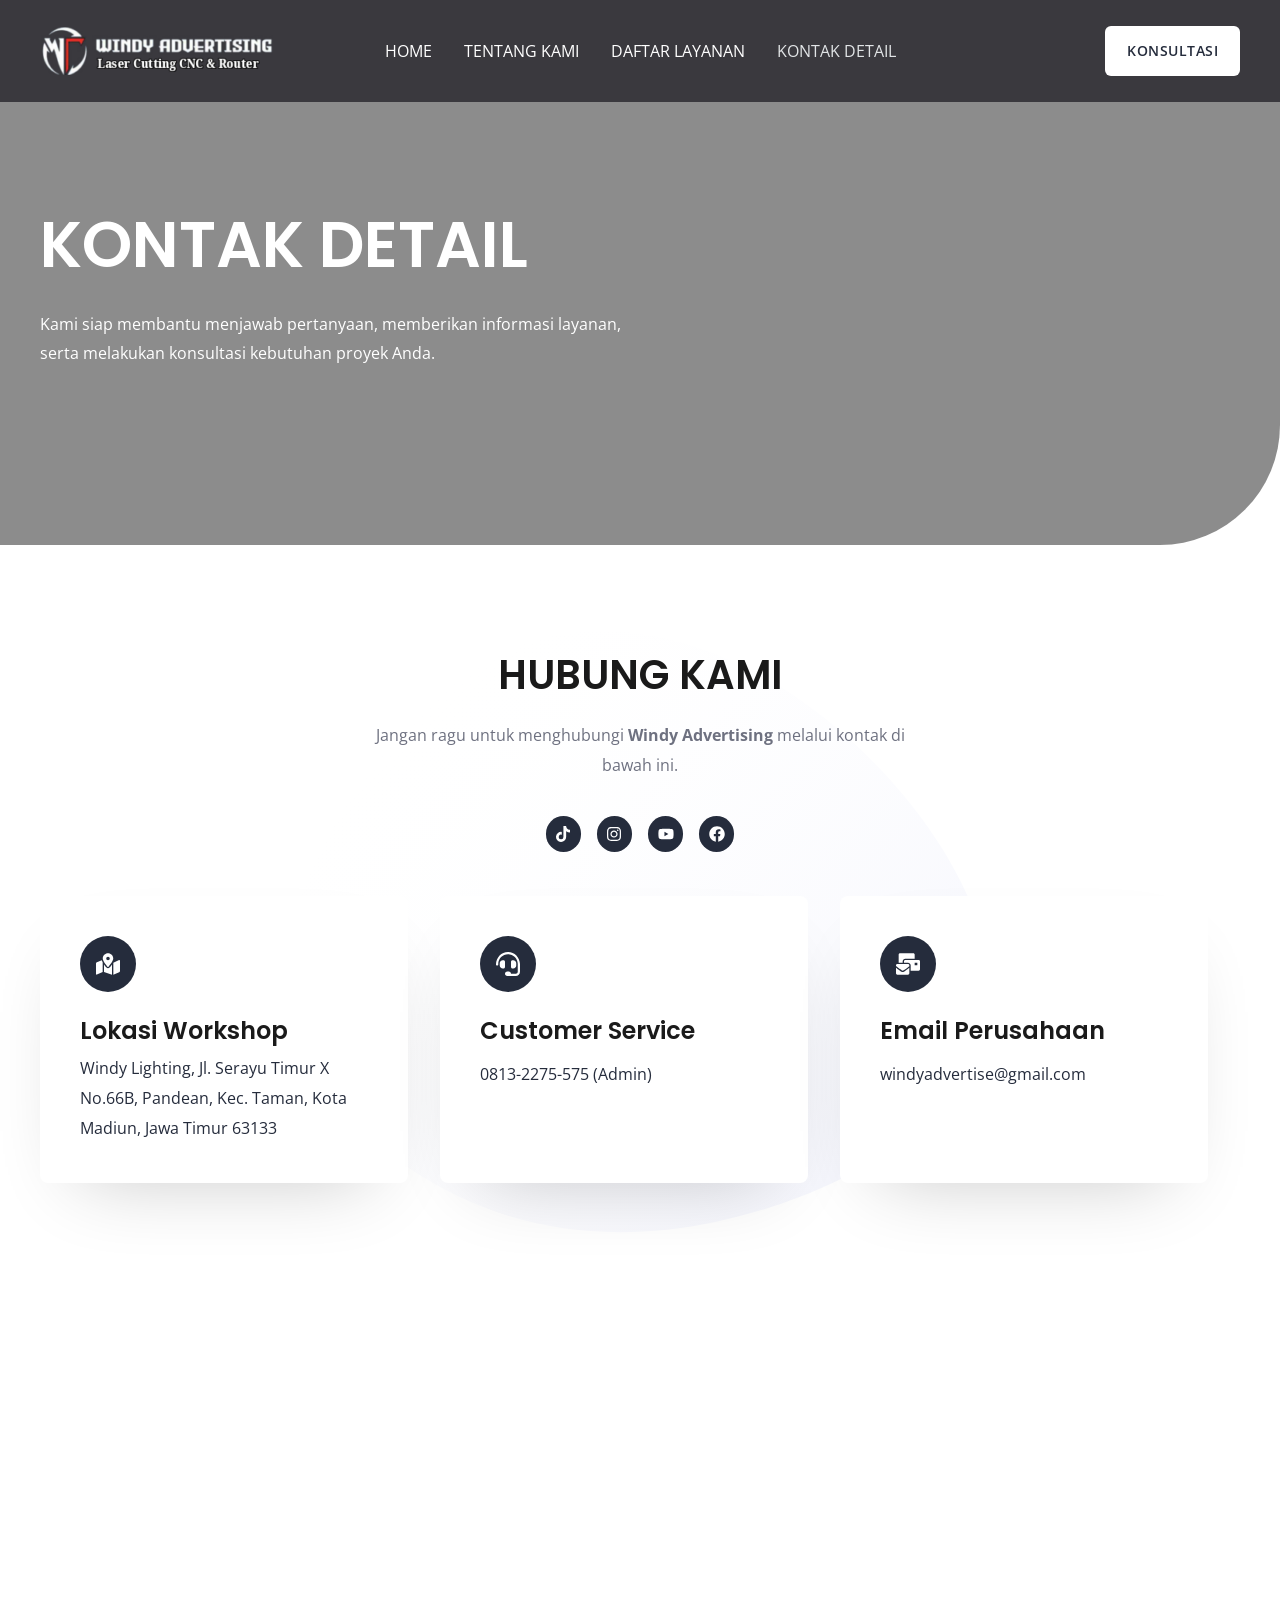
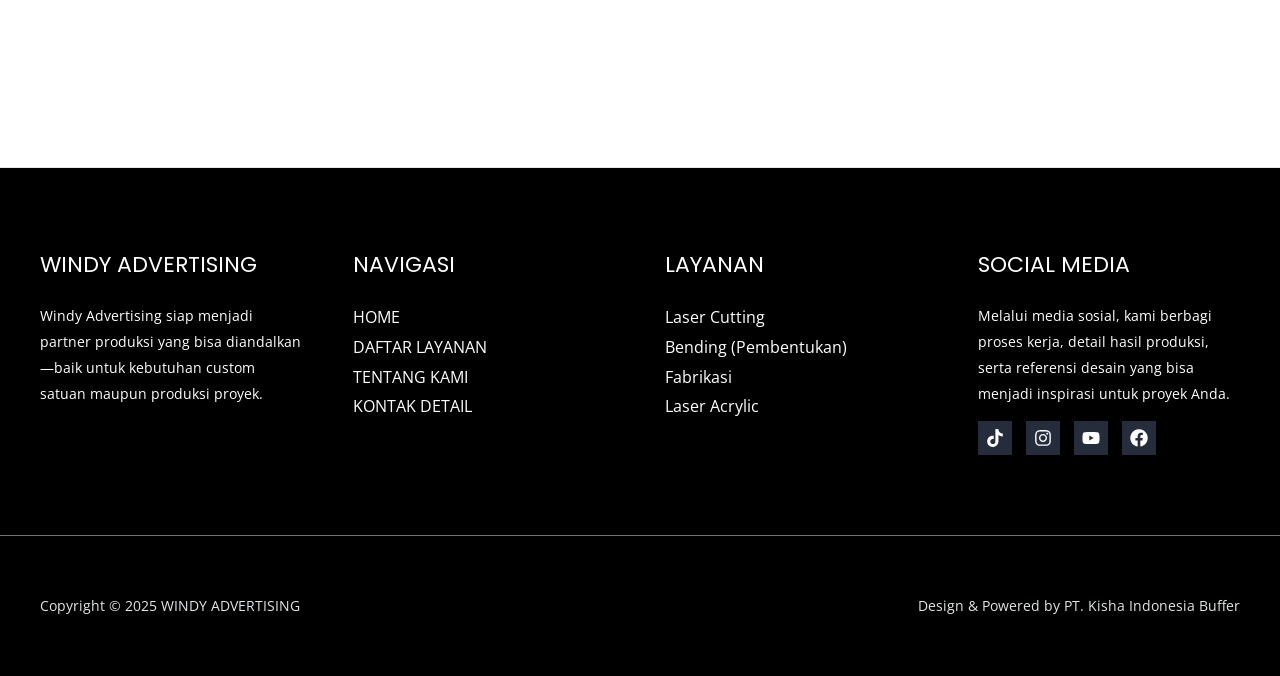
<file: kontak/index.html>
<!DOCTYPE html>
<html lang="en-US">
<head>
<meta charset="UTF-8">
<meta name="viewport" content="width=device-width, initial-scale=1">
	<link rel="profile" href="https://gmpg.org/xfn/11"> 
	<title>KONTAK DETAIL &ndash; WINDY ADVERTISING</title>
<meta name="robots" content="max-image-preview:large">
<link rel="dns-prefetch" href="//fonts.googleapis.com">
<link rel="alternate" type="application/rss+xml" title="WINDY ADVERTISING &raquo; Feed" href="/feed/">
<link rel="alternate" type="application/rss+xml" title="WINDY ADVERTISING &raquo; Comments Feed" href="/comments/feed/">
<link rel="alternate" title="oEmbed (JSON)" type="application/json+oembed" href="/wp-json/oembed/1.0/embed?url=https%3A%2F%2F%2Fkontak%2F">
<link rel="alternate" title="oEmbed (XML)" type="text/xml+oembed" href="/wp-json/oembed/1.0/embed?url=https%3A%2F%2F%2Fkontak%2F&amp;format=xml">
<style id="wp-img-auto-sizes-contain-inline-css">
img:is([sizes=auto i],[sizes^="auto," i]){contain-intrinsic-size:3000px 1500px}
/*# sourceURL=wp-img-auto-sizes-contain-inline-css */
</style>
<link rel="stylesheet" id="astra-theme-css-css" href="/wp-content/themes/astra/assets/css/minified/main.min.css?ver=4.8.5" media="all">
<style id="astra-theme-css-inline-css">
:root{--ast-post-nav-space:0;--ast-container-default-xlg-padding:6.67em;--ast-container-default-lg-padding:5.67em;--ast-container-default-slg-padding:4.34em;--ast-container-default-md-padding:3.34em;--ast-container-default-sm-padding:6.67em;--ast-container-default-xs-padding:2.4em;--ast-container-default-xxs-padding:1.4em;--ast-code-block-background:#EEEEEE;--ast-comment-inputs-background:#FAFAFA;--ast-normal-container-width:1200px;--ast-narrow-container-width:750px;--ast-blog-title-font-weight:normal;--ast-blog-meta-weight:inherit;}html{font-size:100%;}a,.page-title{color:var(--ast-global-color-0);}a:hover,a:focus{color:var(--ast-global-color-5);}body,button,input,select,textarea,.ast-button,.ast-custom-button{font-family:'Open Sans',sans-serif;font-weight:400;font-size:16px;font-size:1rem;}blockquote{color:var(--ast-global-color-3);}p,.entry-content p{margin-bottom:1em;}h1,.entry-content h1,.entry-content h1 a,h2,.entry-content h2,.entry-content h2 a,h3,.entry-content h3,.entry-content h3 a,h4,.entry-content h4,.entry-content h4 a,h5,.entry-content h5,.entry-content h5 a,h6,.entry-content h6,.entry-content h6 a,.site-title,.site-title a{font-family:'Poppins',sans-serif;font-weight:600;}.site-title{font-size:35px;font-size:2.1875rem;display:none;}header .custom-logo-link img{max-width:233px;width:233px;}.astra-logo-svg{width:233px;}.site-header .site-description{font-size:15px;font-size:0.9375rem;display:none;}.entry-title{font-size:30px;font-size:1.875rem;}.archive .ast-article-post .ast-article-inner,.blog .ast-article-post .ast-article-inner,.archive .ast-article-post .ast-article-inner:hover,.blog .ast-article-post .ast-article-inner:hover{overflow:hidden;}h1,.entry-content h1,.entry-content h1 a{font-size:64px;font-size:4rem;font-family:'Poppins',sans-serif;line-height:1.4em;}h2,.entry-content h2,.entry-content h2 a{font-size:40px;font-size:2.5rem;font-family:'Poppins',sans-serif;line-height:1.3em;}h3,.entry-content h3,.entry-content h3 a{font-size:32px;font-size:2rem;font-family:'Poppins',sans-serif;line-height:1.3em;}h4,.entry-content h4,.entry-content h4 a{font-size:24px;font-size:1.5rem;line-height:1.2em;font-family:'Poppins',sans-serif;}h5,.entry-content h5,.entry-content h5 a{font-size:20px;font-size:1.25rem;line-height:1.2em;font-family:'Poppins',sans-serif;}h6,.entry-content h6,.entry-content h6 a{font-size:16px;font-size:1rem;line-height:1.25em;font-family:'Poppins',sans-serif;}::selection{background-color:var(--ast-global-color-0);color:#ffffff;}body,h1,.entry-title a,.entry-content h1,.entry-content h1 a,h2,.entry-content h2,.entry-content h2 a,h3,.entry-content h3,.entry-content h3 a,h4,.entry-content h4,.entry-content h4 a,h5,.entry-content h5,.entry-content h5 a,h6,.entry-content h6,.entry-content h6 a{color:var(--ast-global-color-3);}.tagcloud a:hover,.tagcloud a:focus,.tagcloud a.current-item{color:#ffffff;border-color:var(--ast-global-color-0);background-color:var(--ast-global-color-0);}input:focus,input[type="text"]:focus,input[type="email"]:focus,input[type="url"]:focus,input[type="password"]:focus,input[type="reset"]:focus,input[type="search"]:focus,textarea:focus{border-color:var(--ast-global-color-0);}input[type="radio"]:checked,input[type=reset],input[type="checkbox"]:checked,input[type="checkbox"]:hover:checked,input[type="checkbox"]:focus:checked,input[type=range]::-webkit-slider-thumb{border-color:var(--ast-global-color-0);background-color:var(--ast-global-color-0);box-shadow:none;}.site-footer a:hover + .post-count,.site-footer a:focus + .post-count{background:var(--ast-global-color-0);border-color:var(--ast-global-color-0);}.single .nav-links .nav-previous,.single .nav-links .nav-next{color:var(--ast-global-color-0);}.entry-meta,.entry-meta *{line-height:1.45;color:var(--ast-global-color-0);}.entry-meta a:not(.ast-button):hover,.entry-meta a:not(.ast-button):hover *,.entry-meta a:not(.ast-button):focus,.entry-meta a:not(.ast-button):focus *,.page-links > .page-link,.page-links .page-link:hover,.post-navigation a:hover{color:var(--ast-global-color-5);}#cat option,.secondary .calendar_wrap thead a,.secondary .calendar_wrap thead a:visited{color:var(--ast-global-color-0);}.secondary .calendar_wrap #today,.ast-progress-val span{background:var(--ast-global-color-0);}.secondary a:hover + .post-count,.secondary a:focus + .post-count{background:var(--ast-global-color-0);border-color:var(--ast-global-color-0);}.calendar_wrap #today > a{color:#ffffff;}.page-links .page-link,.single .post-navigation a{color:var(--ast-global-color-0);}.ast-search-menu-icon .search-form button.search-submit{padding:0 4px;}.ast-search-menu-icon form.search-form{padding-right:0;}.ast-search-menu-icon.slide-search input.search-field{width:0;}.ast-header-search .ast-search-menu-icon.ast-dropdown-active .search-form,.ast-header-search .ast-search-menu-icon.ast-dropdown-active .search-field:focus{transition:all 0.2s;}.search-form input.search-field:focus{outline:none;}.wp-block-latest-posts > li > a{color:var(--ast-global-color-2);}.widget-title,.widget .wp-block-heading{font-size:22px;font-size:1.375rem;color:var(--ast-global-color-3);}.ast-search-menu-icon.slide-search a:focus-visible:focus-visible,.astra-search-icon:focus-visible,#close:focus-visible,a:focus-visible,.ast-menu-toggle:focus-visible,.site .skip-link:focus-visible,.wp-block-loginout input:focus-visible,.wp-block-search.wp-block-search__button-inside .wp-block-search__inside-wrapper,.ast-header-navigation-arrow:focus-visible,.woocommerce .wc-proceed-to-checkout > .checkout-button:focus-visible,.woocommerce .woocommerce-MyAccount-navigation ul li a:focus-visible,.ast-orders-table__row .ast-orders-table__cell:focus-visible,.woocommerce .woocommerce-order-details .order-again > .button:focus-visible,.woocommerce .woocommerce-message a.button.wc-forward:focus-visible,.woocommerce #minus_qty:focus-visible,.woocommerce #plus_qty:focus-visible,a#ast-apply-coupon:focus-visible,.woocommerce .woocommerce-info a:focus-visible,.woocommerce .astra-shop-summary-wrap a:focus-visible,.woocommerce a.wc-forward:focus-visible,#ast-apply-coupon:focus-visible,.woocommerce-js .woocommerce-mini-cart-item a.remove:focus-visible,#close:focus-visible,.button.search-submit:focus-visible,#search_submit:focus,.normal-search:focus-visible,.ast-header-account-wrap:focus-visible,.woocommerce .ast-on-card-button.ast-quick-view-trigger:focus{outline-style:dotted;outline-color:inherit;outline-width:thin;}input:focus,input[type="text"]:focus,input[type="email"]:focus,input[type="url"]:focus,input[type="password"]:focus,input[type="reset"]:focus,input[type="search"]:focus,input[type="number"]:focus,textarea:focus,.wp-block-search__input:focus,[data-section="section-header-mobile-trigger"] .ast-button-wrap .ast-mobile-menu-trigger-minimal:focus,.ast-mobile-popup-drawer.active .menu-toggle-close:focus,.woocommerce-ordering select.orderby:focus,#ast-scroll-top:focus,#coupon_code:focus,.woocommerce-page #comment:focus,.woocommerce #reviews #respond input#submit:focus,.woocommerce a.add_to_cart_button:focus,.woocommerce .button.single_add_to_cart_button:focus,.woocommerce .woocommerce-cart-form button:focus,.woocommerce .woocommerce-cart-form__cart-item .quantity .qty:focus,.woocommerce .woocommerce-billing-fields .woocommerce-billing-fields__field-wrapper .woocommerce-input-wrapper > .input-text:focus,.woocommerce #order_comments:focus,.woocommerce #place_order:focus,.woocommerce .woocommerce-address-fields .woocommerce-address-fields__field-wrapper .woocommerce-input-wrapper > .input-text:focus,.woocommerce .woocommerce-MyAccount-content form button:focus,.woocommerce .woocommerce-MyAccount-content .woocommerce-EditAccountForm .woocommerce-form-row .woocommerce-Input.input-text:focus,.woocommerce .ast-woocommerce-container .woocommerce-pagination ul.page-numbers li a:focus,body #content .woocommerce form .form-row .select2-container--default .select2-selection--single:focus,#ast-coupon-code:focus,.woocommerce.woocommerce-js .quantity input[type=number]:focus,.woocommerce-js .woocommerce-mini-cart-item .quantity input[type=number]:focus,.woocommerce p#ast-coupon-trigger:focus{border-style:dotted;border-color:inherit;border-width:thin;}input{outline:none;}.site-logo-img img{ transition:all 0.2s linear;}body .ast-oembed-container *{position:absolute;top:0;width:100%;height:100%;left:0;}body .wp-block-embed-pocket-casts .ast-oembed-container *{position:unset;}.ast-single-post-featured-section + article {margin-top: 2em;}.site-content .ast-single-post-featured-section img {width: 100%;overflow: hidden;object-fit: cover;}.site > .ast-single-related-posts-container {margin-top: 0;}@media (min-width: 769px) {.ast-desktop .ast-container--narrow {max-width: var(--ast-narrow-container-width);margin: 0 auto;}}.ast-page-builder-template .hentry {margin: 0;}.ast-page-builder-template .site-content > .ast-container {max-width: 100%;padding: 0;}.ast-page-builder-template .site .site-content #primary {padding: 0;margin: 0;}.ast-page-builder-template .no-results {text-align: center;margin: 4em auto;}.ast-page-builder-template .ast-pagination {padding: 2em;}.ast-page-builder-template .entry-header.ast-no-title.ast-no-thumbnail {margin-top: 0;}.ast-page-builder-template .entry-header.ast-header-without-markup {margin-top: 0;margin-bottom: 0;}.ast-page-builder-template .entry-header.ast-no-title.ast-no-meta {margin-bottom: 0;}.ast-page-builder-template.single .post-navigation {padding-bottom: 2em;}.ast-page-builder-template.single-post .site-content > .ast-container {max-width: 100%;}.ast-page-builder-template .entry-header {margin-top: 4em;margin-left: auto;margin-right: auto;padding-left: 20px;padding-right: 20px;}.single.ast-page-builder-template .entry-header {padding-left: 20px;padding-right: 20px;}.ast-page-builder-template .ast-archive-description {margin: 4em auto 0;padding-left: 20px;padding-right: 20px;}.ast-page-builder-template.ast-no-sidebar .entry-content .alignwide {margin-left: 0;margin-right: 0;}@media (max-width:768.9px){#ast-desktop-header{display:none;}}@media (min-width:769px){#ast-mobile-header{display:none;}}.wp-block-buttons.aligncenter{justify-content:center;}.wp-block-buttons .wp-block-button.is-style-outline .wp-block-button__link.wp-element-button,.ast-outline-button,.wp-block-uagb-buttons-child .uagb-buttons-repeater.ast-outline-button{border-color:var(--ast-global-color-0);border-top-width:2px;border-right-width:2px;border-bottom-width:2px;border-left-width:2px;font-family:inherit;font-weight:600;font-size:14px;font-size:0.875rem;line-height:1em;border-top-left-radius:6px;border-top-right-radius:6px;border-bottom-right-radius:6px;border-bottom-left-radius:6px;}.wp-block-button.is-style-outline .wp-block-button__link:hover,.wp-block-buttons .wp-block-button.is-style-outline .wp-block-button__link:focus,.wp-block-buttons .wp-block-button.is-style-outline > .wp-block-button__link:not(.has-text-color):hover,.wp-block-buttons .wp-block-button.wp-block-button__link.is-style-outline:not(.has-text-color):hover,.ast-outline-button:hover,.ast-outline-button:focus,.wp-block-uagb-buttons-child .uagb-buttons-repeater.ast-outline-button:hover,.wp-block-uagb-buttons-child .uagb-buttons-repeater.ast-outline-button:focus{background-color:var(--ast-global-color-0);}.wp-block-button .wp-block-button__link.wp-element-button.is-style-outline:not(.has-background),.wp-block-button.is-style-outline>.wp-block-button__link.wp-element-button:not(.has-background),.ast-outline-button{background-color:var(--ast-global-color-0);}.entry-content[data-ast-blocks-layout] > figure{margin-bottom:1em;}@media (max-width:768px){.ast-separate-container #primary,.ast-separate-container #secondary{padding:1.5em 0;}#primary,#secondary{padding:1.5em 0;margin:0;}.ast-left-sidebar #content > .ast-container{display:flex;flex-direction:column-reverse;width:100%;}.ast-separate-container .ast-article-post,.ast-separate-container .ast-article-single{padding:1.5em 2.14em;}.ast-author-box img.avatar{margin:20px 0 0 0;}}@media (min-width:769px){.ast-separate-container.ast-right-sidebar #primary,.ast-separate-container.ast-left-sidebar #primary{border:0;}.search-no-results.ast-separate-container #primary{margin-bottom:4em;}}.elementor-button-wrapper .elementor-button{border-style:solid;text-decoration:none;border-top-width:0px;border-right-width:0px;border-left-width:0px;border-bottom-width:0px;}body .elementor-button.elementor-size-sm,body .elementor-button.elementor-size-xs,body .elementor-button.elementor-size-md,body .elementor-button.elementor-size-lg,body .elementor-button.elementor-size-xl,body .elementor-button{border-top-left-radius:6px;border-top-right-radius:6px;border-bottom-right-radius:6px;border-bottom-left-radius:6px;padding-top:18px;padding-right:22px;padding-bottom:18px;padding-left:22px;}.elementor-button-wrapper .elementor-button{border-color:var(--ast-global-color-0);background-color:var(--ast-global-color-0);}.elementor-button-wrapper .elementor-button:hover,.elementor-button-wrapper .elementor-button:focus{color:var(--ast-global-color-5);background-color:var(--ast-global-color-0);border-color:var(--ast-global-color-0);}.wp-block-button .wp-block-button__link ,.elementor-button-wrapper .elementor-button,.elementor-button-wrapper .elementor-button:visited{color:#ffffff;}.elementor-button-wrapper .elementor-button{font-weight:600;font-size:14px;font-size:0.875rem;line-height:1em;text-transform:capitalize;letter-spacing:0.5px;}body .elementor-button.elementor-size-sm,body .elementor-button.elementor-size-xs,body .elementor-button.elementor-size-md,body .elementor-button.elementor-size-lg,body .elementor-button.elementor-size-xl,body .elementor-button{font-size:14px;font-size:0.875rem;}.wp-block-button .wp-block-button__link:hover,.wp-block-button .wp-block-button__link:focus{color:var(--ast-global-color-5);background-color:var(--ast-global-color-0);border-color:var(--ast-global-color-0);}.elementor-widget-heading h1.elementor-heading-title{line-height:1.4em;}.elementor-widget-heading h2.elementor-heading-title{line-height:1.3em;}.elementor-widget-heading h3.elementor-heading-title{line-height:1.3em;}.elementor-widget-heading h4.elementor-heading-title{line-height:1.2em;}.elementor-widget-heading h5.elementor-heading-title{line-height:1.2em;}.elementor-widget-heading h6.elementor-heading-title{line-height:1.25em;}.wp-block-button .wp-block-button__link,.wp-block-search .wp-block-search__button,body .wp-block-file .wp-block-file__button{border-style:solid;border-top-width:0px;border-right-width:0px;border-left-width:0px;border-bottom-width:0px;border-color:var(--ast-global-color-0);background-color:var(--ast-global-color-0);color:#ffffff;font-family:inherit;font-weight:600;line-height:1em;text-transform:capitalize;letter-spacing:0.5px;font-size:14px;font-size:0.875rem;border-top-left-radius:6px;border-top-right-radius:6px;border-bottom-right-radius:6px;border-bottom-left-radius:6px;padding-top:18px;padding-right:22px;padding-bottom:18px;padding-left:22px;}.menu-toggle,button,.ast-button,.ast-custom-button,.button,input#submit,input[type="button"],input[type="submit"],input[type="reset"],form[CLASS*="wp-block-search__"].wp-block-search .wp-block-search__inside-wrapper .wp-block-search__button,body .wp-block-file .wp-block-file__button,.woocommerce-js a.button,.woocommerce button.button,.woocommerce .woocommerce-message a.button,.woocommerce #respond input#submit.alt,.woocommerce input.button.alt,.woocommerce input.button,.woocommerce input.button:disabled,.woocommerce input.button:disabled[disabled],.woocommerce input.button:disabled:hover,.woocommerce input.button:disabled[disabled]:hover,.woocommerce #respond input#submit,.woocommerce button.button.alt.disabled,.wc-block-grid__products .wc-block-grid__product .wp-block-button__link,.wc-block-grid__product-onsale,[CLASS*="wc-block"] button,.woocommerce-js .astra-cart-drawer .astra-cart-drawer-content .woocommerce-mini-cart__buttons .button:not(.checkout):not(.ast-continue-shopping),.woocommerce-js .astra-cart-drawer .astra-cart-drawer-content .woocommerce-mini-cart__buttons a.checkout,.woocommerce button.button.alt.disabled.wc-variation-selection-needed,[CLASS*="wc-block"] .wc-block-components-button{border-style:solid;border-top-width:0px;border-right-width:0px;border-left-width:0px;border-bottom-width:0px;color:#ffffff;border-color:var(--ast-global-color-0);background-color:var(--ast-global-color-0);padding-top:18px;padding-right:22px;padding-bottom:18px;padding-left:22px;font-family:inherit;font-weight:600;font-size:14px;font-size:0.875rem;line-height:1em;text-transform:capitalize;letter-spacing:0.5px;border-top-left-radius:6px;border-top-right-radius:6px;border-bottom-right-radius:6px;border-bottom-left-radius:6px;}button:focus,.menu-toggle:hover,button:hover,.ast-button:hover,.ast-custom-button:hover .button:hover,.ast-custom-button:hover ,input[type=reset]:hover,input[type=reset]:focus,input#submit:hover,input#submit:focus,input[type="button"]:hover,input[type="button"]:focus,input[type="submit"]:hover,input[type="submit"]:focus,form[CLASS*="wp-block-search__"].wp-block-search .wp-block-search__inside-wrapper .wp-block-search__button:hover,form[CLASS*="wp-block-search__"].wp-block-search .wp-block-search__inside-wrapper .wp-block-search__button:focus,body .wp-block-file .wp-block-file__button:hover,body .wp-block-file .wp-block-file__button:focus,.woocommerce-js a.button:hover,.woocommerce button.button:hover,.woocommerce .woocommerce-message a.button:hover,.woocommerce #respond input#submit:hover,.woocommerce #respond input#submit.alt:hover,.woocommerce input.button.alt:hover,.woocommerce input.button:hover,.woocommerce button.button.alt.disabled:hover,.wc-block-grid__products .wc-block-grid__product .wp-block-button__link:hover,[CLASS*="wc-block"] button:hover,.woocommerce-js .astra-cart-drawer .astra-cart-drawer-content .woocommerce-mini-cart__buttons .button:not(.checkout):not(.ast-continue-shopping):hover,.woocommerce-js .astra-cart-drawer .astra-cart-drawer-content .woocommerce-mini-cart__buttons a.checkout:hover,.woocommerce button.button.alt.disabled.wc-variation-selection-needed:hover,[CLASS*="wc-block"] .wc-block-components-button:hover,[CLASS*="wc-block"] .wc-block-components-button:focus{color:var(--ast-global-color-5);background-color:var(--ast-global-color-0);border-color:var(--ast-global-color-0);}@media (max-width:768px){.ast-mobile-header-stack .main-header-bar .ast-search-menu-icon{display:inline-block;}.ast-header-break-point.ast-header-custom-item-outside .ast-mobile-header-stack .main-header-bar .ast-search-icon{margin:0;}.ast-comment-avatar-wrap img{max-width:2.5em;}.ast-comment-meta{padding:0 1.8888em 1.3333em;}.ast-separate-container .ast-comment-list li.depth-1{padding:1.5em 2.14em;}.ast-separate-container .comment-respond{padding:2em 2.14em;}}@media (min-width:544px){.ast-container{max-width:100%;}}@media (max-width:544px){.ast-separate-container .ast-article-post,.ast-separate-container .ast-article-single,.ast-separate-container .comments-title,.ast-separate-container .ast-archive-description{padding:1.5em 1em;}.ast-separate-container #content .ast-container{padding-left:0.54em;padding-right:0.54em;}.ast-separate-container .ast-comment-list .bypostauthor{padding:.5em;}.ast-search-menu-icon.ast-dropdown-active .search-field{width:170px;}} #ast-mobile-header .ast-site-header-cart-li a{pointer-events:none;}body,.ast-separate-container{background-color:var(--ast-global-color-4);background-image:none;}@media (max-width:768px){.site-title{display:none;}.site-header .site-description{display:none;}h1,.entry-content h1,.entry-content h1 a{font-size:56px;}h2,.entry-content h2,.entry-content h2 a{font-size:32px;}h3,.entry-content h3,.entry-content h3 a{font-size:28px;}h4,.entry-content h4,.entry-content h4 a{font-size:24px;font-size:1.5rem;}h5,.entry-content h5,.entry-content h5 a{font-size:20px;font-size:1.25rem;}h6,.entry-content h6,.entry-content h6 a{font-size:16px;font-size:1rem;}}@media (max-width:544px){.site-title{display:none;}.site-header .site-description{display:none;}h1,.entry-content h1,.entry-content h1 a{font-size:32px;}h2,.entry-content h2,.entry-content h2 a{font-size:24px;}h3,.entry-content h3,.entry-content h3 a{font-size:22px;}h4,.entry-content h4,.entry-content h4 a{font-size:20px;font-size:1.25rem;}h5,.entry-content h5,.entry-content h5 a{font-size:18px;font-size:1.125rem;}h6,.entry-content h6,.entry-content h6 a{font-size:15px;font-size:0.9375rem;}}@media (max-width:768px){html{font-size:91.2%;}}@media (max-width:544px){html{font-size:91.2%;}}@media (min-width:769px){.ast-container{max-width:1240px;}}@media (min-width:769px){.site-content .ast-container{display:flex;}}@media (max-width:768px){.site-content .ast-container{flex-direction:column;}}@media (min-width:769px){.main-header-menu .sub-menu .menu-item.ast-left-align-sub-menu:hover > .sub-menu,.main-header-menu .sub-menu .menu-item.ast-left-align-sub-menu.focus > .sub-menu{margin-left:-2px;}}.ast-theme-transparent-header [data-section="section-header-mobile-trigger"] .ast-button-wrap .ast-mobile-menu-trigger-fill,.ast-theme-transparent-header [data-section="section-header-mobile-trigger"] .ast-button-wrap .ast-mobile-menu-trigger-minimal{border:none;}.site .comments-area{padding-bottom:3em;}.footer-widget-area[data-section^="section-fb-html-"] .ast-builder-html-element{text-align:center;}.wp-block-file {display: flex;align-items: center;flex-wrap: wrap;justify-content: space-between;}.wp-block-pullquote {border: none;}.wp-block-pullquote blockquote::before {content: "\201D";font-family: "Helvetica",sans-serif;display: flex;transform: rotate( 180deg );font-size: 6rem;font-style: normal;line-height: 1;font-weight: bold;align-items: center;justify-content: center;}.has-text-align-right > blockquote::before {justify-content: flex-start;}.has-text-align-left > blockquote::before {justify-content: flex-end;}figure.wp-block-pullquote.is-style-solid-color blockquote {max-width: 100%;text-align: inherit;}:root {--wp--custom--ast-default-block-top-padding: 3em;--wp--custom--ast-default-block-right-padding: 3em;--wp--custom--ast-default-block-bottom-padding: 3em;--wp--custom--ast-default-block-left-padding: 3em;--wp--custom--ast-container-width: 1200px;--wp--custom--ast-content-width-size: 1200px;--wp--custom--ast-wide-width-size: calc(1200px + var(--wp--custom--ast-default-block-left-padding) + var(--wp--custom--ast-default-block-right-padding));}.ast-narrow-container {--wp--custom--ast-content-width-size: 750px;--wp--custom--ast-wide-width-size: 750px;}@media(max-width: 768px) {:root {--wp--custom--ast-default-block-top-padding: 3em;--wp--custom--ast-default-block-right-padding: 2em;--wp--custom--ast-default-block-bottom-padding: 3em;--wp--custom--ast-default-block-left-padding: 2em;}}@media(max-width: 544px) {:root {--wp--custom--ast-default-block-top-padding: 3em;--wp--custom--ast-default-block-right-padding: 1.5em;--wp--custom--ast-default-block-bottom-padding: 3em;--wp--custom--ast-default-block-left-padding: 1.5em;}}.entry-content > .wp-block-group,.entry-content > .wp-block-cover,.entry-content > .wp-block-columns {padding-top: var(--wp--custom--ast-default-block-top-padding);padding-right: var(--wp--custom--ast-default-block-right-padding);padding-bottom: var(--wp--custom--ast-default-block-bottom-padding);padding-left: var(--wp--custom--ast-default-block-left-padding);}.ast-plain-container.ast-no-sidebar .entry-content > .alignfull,.ast-page-builder-template .ast-no-sidebar .entry-content > .alignfull {margin-left: calc( -50vw + 50%);margin-right: calc( -50vw + 50%);max-width: 100vw;width: 100vw;}.ast-plain-container.ast-no-sidebar .entry-content .alignfull .alignfull,.ast-page-builder-template.ast-no-sidebar .entry-content .alignfull .alignfull,.ast-plain-container.ast-no-sidebar .entry-content .alignfull .alignwide,.ast-page-builder-template.ast-no-sidebar .entry-content .alignfull .alignwide,.ast-plain-container.ast-no-sidebar .entry-content .alignwide .alignfull,.ast-page-builder-template.ast-no-sidebar .entry-content .alignwide .alignfull,.ast-plain-container.ast-no-sidebar .entry-content .alignwide .alignwide,.ast-page-builder-template.ast-no-sidebar .entry-content .alignwide .alignwide,.ast-plain-container.ast-no-sidebar .entry-content .wp-block-column .alignfull,.ast-page-builder-template.ast-no-sidebar .entry-content .wp-block-column .alignfull,.ast-plain-container.ast-no-sidebar .entry-content .wp-block-column .alignwide,.ast-page-builder-template.ast-no-sidebar .entry-content .wp-block-column .alignwide {margin-left: auto;margin-right: auto;width: 100%;}[data-ast-blocks-layout] .wp-block-separator:not(.is-style-dots) {height: 0;}[data-ast-blocks-layout] .wp-block-separator {margin: 20px auto;}[data-ast-blocks-layout] .wp-block-separator:not(.is-style-wide):not(.is-style-dots) {max-width: 100px;}[data-ast-blocks-layout] .wp-block-separator.has-background {padding: 0;}.entry-content[data-ast-blocks-layout] > * {max-width: var(--wp--custom--ast-content-width-size);margin-left: auto;margin-right: auto;}.entry-content[data-ast-blocks-layout] > .alignwide {max-width: var(--wp--custom--ast-wide-width-size);}.entry-content[data-ast-blocks-layout] .alignfull {max-width: none;}.ast-full-width-layout .entry-content[data-ast-blocks-layout] .is-layout-constrained.wp-block-cover-is-layout-constrained > *,.ast-full-width-layout .entry-content[data-ast-blocks-layout] .is-layout-constrained.wp-block-group-is-layout-constrained > * {max-width: var(--wp--custom--ast-content-width-size);margin-left: auto;margin-right: auto;}.entry-content .wp-block-columns {margin-bottom: 0;}blockquote {margin: 1.5em;border-color: rgba(0,0,0,0.05);}.wp-block-quote:not(.has-text-align-right):not(.has-text-align-center) {border-left: 5px solid rgba(0,0,0,0.05);}.has-text-align-right > blockquote,blockquote.has-text-align-right {border-right: 5px solid rgba(0,0,0,0.05);}.has-text-align-left > blockquote,blockquote.has-text-align-left {border-left: 5px solid rgba(0,0,0,0.05);}.wp-block-site-tagline,.wp-block-latest-posts .read-more {margin-top: 15px;}.wp-block-loginout p label {display: block;}.wp-block-loginout p:not(.login-remember):not(.login-submit) input {width: 100%;}.wp-block-loginout input:focus {border-color: transparent;}.wp-block-loginout input:focus {outline: thin dotted;}.entry-content .wp-block-media-text .wp-block-media-text__content {padding: 0 0 0 8%;}.entry-content .wp-block-media-text.has-media-on-the-right .wp-block-media-text__content {padding: 0 8% 0 0;}.entry-content .wp-block-media-text.has-background .wp-block-media-text__content {padding: 8%;}.entry-content .wp-block-cover:not([class*="background-color"]) .wp-block-cover__inner-container,.entry-content .wp-block-cover:not([class*="background-color"]) .wp-block-cover-image-text,.entry-content .wp-block-cover:not([class*="background-color"]) .wp-block-cover-text,.entry-content .wp-block-cover-image:not([class*="background-color"]) .wp-block-cover__inner-container,.entry-content .wp-block-cover-image:not([class*="background-color"]) .wp-block-cover-image-text,.entry-content .wp-block-cover-image:not([class*="background-color"]) .wp-block-cover-text {color: var(--ast-global-color-5);}.wp-block-loginout .login-remember input {width: 1.1rem;height: 1.1rem;margin: 0 5px 4px 0;vertical-align: middle;}.wp-block-latest-posts > li > *:first-child,.wp-block-latest-posts:not(.is-grid) > li:first-child {margin-top: 0;}.entry-content > .wp-block-buttons,.entry-content > .wp-block-uagb-buttons {margin-bottom: 1.5em;}.wp-block-search__inside-wrapper .wp-block-search__input {padding: 0 10px;color: var(--ast-global-color-3);background: var(--ast-global-color-5);border-color: var(--ast-border-color);}.wp-block-latest-posts .read-more {margin-bottom: 1.5em;}.wp-block-search__no-button .wp-block-search__inside-wrapper .wp-block-search__input {padding-top: 5px;padding-bottom: 5px;}.wp-block-latest-posts .wp-block-latest-posts__post-date,.wp-block-latest-posts .wp-block-latest-posts__post-author {font-size: 1rem;}.wp-block-latest-posts > li > *,.wp-block-latest-posts:not(.is-grid) > li {margin-top: 12px;margin-bottom: 12px;}.ast-page-builder-template .entry-content[data-ast-blocks-layout] > *,.ast-page-builder-template .entry-content[data-ast-blocks-layout] > .alignfull > * {max-width: none;}.ast-page-builder-template .entry-content[data-ast-blocks-layout] > .alignwide > * {max-width: var(--wp--custom--ast-wide-width-size);}.ast-page-builder-template .entry-content[data-ast-blocks-layout] > .inherit-container-width > *,.ast-page-builder-template .entry-content[data-ast-blocks-layout] > * > *,.entry-content[data-ast-blocks-layout] > .wp-block-cover .wp-block-cover__inner-container {max-width: var(--wp--custom--ast-content-width-size) ;margin-left: auto;margin-right: auto;}.entry-content[data-ast-blocks-layout] .wp-block-cover:not(.alignleft):not(.alignright) {width: auto;}@media(max-width: 1200px) {.ast-separate-container .entry-content > .alignfull,.ast-separate-container .entry-content[data-ast-blocks-layout] > .alignwide,.ast-plain-container .entry-content[data-ast-blocks-layout] > .alignwide,.ast-plain-container .entry-content .alignfull {margin-left: calc(-1 * min(var(--ast-container-default-xlg-padding),20px)) ;margin-right: calc(-1 * min(var(--ast-container-default-xlg-padding),20px));}}@media(min-width: 1201px) {.ast-separate-container .entry-content > .alignfull {margin-left: calc(-1 * var(--ast-container-default-xlg-padding) );margin-right: calc(-1 * var(--ast-container-default-xlg-padding) );}.ast-separate-container .entry-content[data-ast-blocks-layout] > .alignwide,.ast-plain-container .entry-content[data-ast-blocks-layout] > .alignwide {margin-left: calc(-1 * var(--wp--custom--ast-default-block-left-padding) );margin-right: calc(-1 * var(--wp--custom--ast-default-block-right-padding) );}}@media(min-width: 768px) {.ast-separate-container .entry-content .wp-block-group.alignwide:not(.inherit-container-width) > :where(:not(.alignleft):not(.alignright)),.ast-plain-container .entry-content .wp-block-group.alignwide:not(.inherit-container-width) > :where(:not(.alignleft):not(.alignright)) {max-width: calc( var(--wp--custom--ast-content-width-size) + 80px );}.ast-plain-container.ast-right-sidebar .entry-content[data-ast-blocks-layout] .alignfull,.ast-plain-container.ast-left-sidebar .entry-content[data-ast-blocks-layout] .alignfull {margin-left: -60px;margin-right: -60px;}}@media(min-width: 544px) {.entry-content > .alignleft {margin-right: 20px;}.entry-content > .alignright {margin-left: 20px;}}@media (max-width:544px){.wp-block-columns .wp-block-column:not(:last-child){margin-bottom:20px;}.wp-block-latest-posts{margin:0;}}@media( max-width: 600px ) {.entry-content .wp-block-media-text .wp-block-media-text__content,.entry-content .wp-block-media-text.has-media-on-the-right .wp-block-media-text__content {padding: 8% 0 0;}.entry-content .wp-block-media-text.has-background .wp-block-media-text__content {padding: 8%;}}.ast-page-builder-template .entry-header {padding-left: 0;}.ast-narrow-container .site-content .wp-block-uagb-image--align-full .wp-block-uagb-image__figure {max-width: 100%;margin-left: auto;margin-right: auto;}:root .has-ast-global-color-0-color{color:var(--ast-global-color-0);}:root .has-ast-global-color-0-background-color{background-color:var(--ast-global-color-0);}:root .wp-block-button .has-ast-global-color-0-color{color:var(--ast-global-color-0);}:root .wp-block-button .has-ast-global-color-0-background-color{background-color:var(--ast-global-color-0);}:root .has-ast-global-color-1-color{color:var(--ast-global-color-1);}:root .has-ast-global-color-1-background-color{background-color:var(--ast-global-color-1);}:root .wp-block-button .has-ast-global-color-1-color{color:var(--ast-global-color-1);}:root .wp-block-button .has-ast-global-color-1-background-color{background-color:var(--ast-global-color-1);}:root .has-ast-global-color-2-color{color:var(--ast-global-color-2);}:root .has-ast-global-color-2-background-color{background-color:var(--ast-global-color-2);}:root .wp-block-button .has-ast-global-color-2-color{color:var(--ast-global-color-2);}:root .wp-block-button .has-ast-global-color-2-background-color{background-color:var(--ast-global-color-2);}:root .has-ast-global-color-3-color{color:var(--ast-global-color-3);}:root .has-ast-global-color-3-background-color{background-color:var(--ast-global-color-3);}:root .wp-block-button .has-ast-global-color-3-color{color:var(--ast-global-color-3);}:root .wp-block-button .has-ast-global-color-3-background-color{background-color:var(--ast-global-color-3);}:root .has-ast-global-color-4-color{color:var(--ast-global-color-4);}:root .has-ast-global-color-4-background-color{background-color:var(--ast-global-color-4);}:root .wp-block-button .has-ast-global-color-4-color{color:var(--ast-global-color-4);}:root .wp-block-button .has-ast-global-color-4-background-color{background-color:var(--ast-global-color-4);}:root .has-ast-global-color-5-color{color:var(--ast-global-color-5);}:root .has-ast-global-color-5-background-color{background-color:var(--ast-global-color-5);}:root .wp-block-button .has-ast-global-color-5-color{color:var(--ast-global-color-5);}:root .wp-block-button .has-ast-global-color-5-background-color{background-color:var(--ast-global-color-5);}:root .has-ast-global-color-6-color{color:var(--ast-global-color-6);}:root .has-ast-global-color-6-background-color{background-color:var(--ast-global-color-6);}:root .wp-block-button .has-ast-global-color-6-color{color:var(--ast-global-color-6);}:root .wp-block-button .has-ast-global-color-6-background-color{background-color:var(--ast-global-color-6);}:root .has-ast-global-color-7-color{color:var(--ast-global-color-7);}:root .has-ast-global-color-7-background-color{background-color:var(--ast-global-color-7);}:root .wp-block-button .has-ast-global-color-7-color{color:var(--ast-global-color-7);}:root .wp-block-button .has-ast-global-color-7-background-color{background-color:var(--ast-global-color-7);}:root .has-ast-global-color-8-color{color:var(--ast-global-color-8);}:root .has-ast-global-color-8-background-color{background-color:var(--ast-global-color-8);}:root .wp-block-button .has-ast-global-color-8-color{color:var(--ast-global-color-8);}:root .wp-block-button .has-ast-global-color-8-background-color{background-color:var(--ast-global-color-8);}:root{--ast-global-color-0:#252c3c;--ast-global-color-1:#ffffff;--ast-global-color-2:#1a1a1a;--ast-global-color-3:#6e7180;--ast-global-color-4:#e2e5e7;--ast-global-color-5:#ffffff;--ast-global-color-6:#3c3c3c;--ast-global-color-7:#1a1a1a;--ast-global-color-8:#000000;}:root {--ast-border-color : #dddddd;}.ast-single-entry-banner {-js-display: flex;display: flex;flex-direction: column;justify-content: center;text-align: center;position: relative;background: #eeeeee;}.ast-single-entry-banner[data-banner-layout="layout-1"] {max-width: 1200px;background: inherit;padding: 20px 0;}.ast-single-entry-banner[data-banner-width-type="custom"] {margin: 0 auto;width: 100%;}.ast-single-entry-banner + .site-content .entry-header {margin-bottom: 0;}.site .ast-author-avatar {--ast-author-avatar-size: ;}a.ast-underline-text {text-decoration: underline;}.ast-container > .ast-terms-link {position: relative;display: block;}a.ast-button.ast-badge-tax {padding: 4px 8px;border-radius: 3px;font-size: inherit;}header.entry-header .entry-title{font-size:30px;font-size:1.875rem;}header.entry-header > *:not(:last-child){margin-bottom:10px;}.ast-archive-entry-banner {-js-display: flex;display: flex;flex-direction: column;justify-content: center;text-align: center;position: relative;background: #eeeeee;}.ast-archive-entry-banner[data-banner-width-type="custom"] {margin: 0 auto;width: 100%;}.ast-archive-entry-banner[data-banner-layout="layout-1"] {background: inherit;padding: 20px 0;text-align: left;}body.archive .ast-archive-description{max-width:1200px;width:100%;text-align:left;padding-top:3em;padding-right:3em;padding-bottom:3em;padding-left:3em;}body.archive .ast-archive-description .ast-archive-title,body.archive .ast-archive-description .ast-archive-title *{font-size:40px;font-size:2.5rem;}body.archive .ast-archive-description > *:not(:last-child){margin-bottom:10px;}@media (max-width:768px){body.archive .ast-archive-description{text-align:left;}}@media (max-width:544px){body.archive .ast-archive-description{text-align:left;}}.ast-theme-transparent-header #masthead .site-logo-img .transparent-custom-logo .astra-logo-svg{width:180px;}.ast-theme-transparent-header #masthead .site-logo-img .transparent-custom-logo img{ max-width:180px; width:180px;}@media (min-width:768px){.ast-theme-transparent-header #masthead{position:absolute;left:0;right:0;}.ast-theme-transparent-header .main-header-bar,.ast-theme-transparent-header.ast-header-break-point .main-header-bar{background:none;}body.elementor-editor-active.ast-theme-transparent-header #masthead,.fl-builder-edit .ast-theme-transparent-header #masthead,body.vc_editor.ast-theme-transparent-header #masthead,body.brz-ed.ast-theme-transparent-header #masthead{z-index:0;}.ast-header-break-point.ast-replace-site-logo-transparent.ast-theme-transparent-header .custom-mobile-logo-link{display:none;}.ast-header-break-point.ast-replace-site-logo-transparent.ast-theme-transparent-header .transparent-custom-logo{display:inline-block;}.ast-theme-transparent-header .ast-above-header,.ast-theme-transparent-header .ast-above-header.ast-above-header-bar{background-image:none;background-color:transparent;}.ast-theme-transparent-header .ast-below-header,.ast-theme-transparent-header .ast-below-header.ast-below-header-bar{background-image:none;background-color:transparent;}}.ast-theme-transparent-header .main-header-bar,.ast-theme-transparent-header.ast-header-break-point .main-header-bar-wrap .main-header-menu,.ast-theme-transparent-header.ast-header-break-point .main-header-bar-wrap .main-header-bar,.ast-theme-transparent-header.ast-header-break-point .ast-mobile-header-wrap .main-header-bar{background-color:#3a393e;}.ast-theme-transparent-header .main-header-bar .ast-search-menu-icon form{background-color:#3a393e;}.ast-theme-transparent-header .ast-builder-menu .main-header-menu,.ast-theme-transparent-header .ast-builder-menu .main-header-menu .menu-link,.ast-theme-transparent-header [CLASS*="ast-builder-menu-"] .main-header-menu .menu-item > .menu-link,.ast-theme-transparent-header .ast-masthead-custom-menu-items,.ast-theme-transparent-header .ast-masthead-custom-menu-items a,.ast-theme-transparent-header .ast-builder-menu .main-header-menu .menu-item > .ast-menu-toggle,.ast-theme-transparent-header .ast-builder-menu .main-header-menu .menu-item > .ast-menu-toggle,.ast-theme-transparent-header .ast-above-header-navigation a,.ast-header-break-point.ast-theme-transparent-header .ast-above-header-navigation a,.ast-header-break-point.ast-theme-transparent-header .ast-above-header-navigation > ul.ast-above-header-menu > .menu-item-has-children:not(.current-menu-item) > .ast-menu-toggle,.ast-theme-transparent-header .ast-below-header-menu,.ast-theme-transparent-header .ast-below-header-menu a,.ast-header-break-point.ast-theme-transparent-header .ast-below-header-menu a,.ast-header-break-point.ast-theme-transparent-header .ast-below-header-menu,.ast-theme-transparent-header .main-header-menu .menu-link{color:var(--ast-global-color-5);}.ast-theme-transparent-header .ast-builder-menu .main-header-menu .menu-item:hover > .menu-link,.ast-theme-transparent-header .ast-builder-menu .main-header-menu .menu-item:hover > .ast-menu-toggle,.ast-theme-transparent-header .ast-builder-menu .main-header-menu .ast-masthead-custom-menu-items a:hover,.ast-theme-transparent-header .ast-builder-menu .main-header-menu .focus > .menu-link,.ast-theme-transparent-header .ast-builder-menu .main-header-menu .focus > .ast-menu-toggle,.ast-theme-transparent-header .ast-builder-menu .main-header-menu .current-menu-item > .menu-link,.ast-theme-transparent-header .ast-builder-menu .main-header-menu .current-menu-ancestor > .menu-link,.ast-theme-transparent-header .ast-builder-menu .main-header-menu .current-menu-item > .ast-menu-toggle,.ast-theme-transparent-header .ast-builder-menu .main-header-menu .current-menu-ancestor > .ast-menu-toggle,.ast-theme-transparent-header [CLASS*="ast-builder-menu-"] .main-header-menu .current-menu-item > .menu-link,.ast-theme-transparent-header [CLASS*="ast-builder-menu-"] .main-header-menu .current-menu-ancestor > .menu-link,.ast-theme-transparent-header [CLASS*="ast-builder-menu-"] .main-header-menu .current-menu-item > .ast-menu-toggle,.ast-theme-transparent-header [CLASS*="ast-builder-menu-"] .main-header-menu .current-menu-ancestor > .ast-menu-toggle,.ast-theme-transparent-header .main-header-menu .menu-item:hover > .menu-link,.ast-theme-transparent-header .main-header-menu .current-menu-item > .menu-link,.ast-theme-transparent-header .main-header-menu .current-menu-ancestor > .menu-link{color:var(--ast-global-color-4);}.ast-theme-transparent-header .ast-builder-menu .main-header-menu .menu-item .sub-menu .menu-link,.ast-theme-transparent-header .main-header-menu .menu-item .sub-menu .menu-link{background-color:transparent;}@media (max-width:768px){.ast-theme-transparent-header #masthead{position:absolute;left:0;right:0;}.ast-theme-transparent-header .main-header-bar,.ast-theme-transparent-header.ast-header-break-point .main-header-bar{background:none;}body.elementor-editor-active.ast-theme-transparent-header #masthead,.fl-builder-edit .ast-theme-transparent-header #masthead,body.vc_editor.ast-theme-transparent-header #masthead,body.brz-ed.ast-theme-transparent-header #masthead{z-index:0;}.ast-header-break-point.ast-replace-site-logo-transparent.ast-theme-transparent-header .custom-mobile-logo-link{display:none;}.ast-header-break-point.ast-replace-site-logo-transparent.ast-theme-transparent-header .transparent-custom-logo{display:inline-block;}.ast-theme-transparent-header .ast-above-header,.ast-theme-transparent-header .ast-above-header.ast-above-header-bar{background-image:none;background-color:transparent;}.ast-theme-transparent-header .ast-below-header,.ast-theme-transparent-header .ast-below-header.ast-below-header-bar{background-image:none;background-color:transparent;}}@media (max-width:768px){.ast-theme-transparent-header .main-header-bar,.ast-theme-transparent-header.ast-header-break-point .main-header-bar-wrap .main-header-menu,.ast-theme-transparent-header.ast-header-break-point .main-header-bar-wrap .main-header-bar,.ast-theme-transparent-header.ast-header-break-point .ast-mobile-header-wrap .main-header-bar{background-color:#3a393e;}.ast-theme-transparent-header .main-header-bar .ast-search-menu-icon form{background-color:#3a393e;}.ast-theme-transparent-header.ast-header-break-point .ast-builder-menu .main-header-menu,.ast-theme-transparent-header.ast-header-break-point .ast-builder-menu.main-header-menu .sub-menu,.ast-theme-transparent-header.ast-header-break-point .ast-builder-menu.main-header-menu,.ast-theme-transparent-header.ast-header-break-point .ast-builder-menu .main-header-bar-wrap .main-header-menu,.ast-flyout-menu-enable.ast-header-break-point.ast-theme-transparent-header .main-header-bar-navigation .site-navigation,.ast-fullscreen-menu-enable.ast-header-break-point.ast-theme-transparent-header .main-header-bar-navigation .site-navigation,.ast-flyout-above-menu-enable.ast-header-break-point.ast-theme-transparent-header .ast-above-header-navigation-wrap .ast-above-header-navigation,.ast-flyout-below-menu-enable.ast-header-break-point.ast-theme-transparent-header .ast-below-header-navigation-wrap .ast-below-header-actual-nav,.ast-fullscreen-above-menu-enable.ast-header-break-point.ast-theme-transparent-header .ast-above-header-navigation-wrap,.ast-fullscreen-below-menu-enable.ast-header-break-point.ast-theme-transparent-header .ast-below-header-navigation-wrap,.ast-theme-transparent-header .main-header-menu .menu-link{background-color:var(--ast-global-color-5);}.ast-theme-transparent-header .ast-builder-menu .main-header-menu,.ast-theme-transparent-header .ast-builder-menu .main-header-menu .menu-link,.ast-theme-transparent-header [CLASS*="ast-builder-menu-"] .main-header-menu .menu-item > .menu-link,.ast-theme-transparent-header .ast-masthead-custom-menu-items,.ast-theme-transparent-header .ast-masthead-custom-menu-items a,.ast-theme-transparent-header .ast-builder-menu .main-header-menu .menu-item > .ast-menu-toggle,.ast-theme-transparent-header .ast-builder-menu .main-header-menu .menu-item > .ast-menu-toggle,.ast-theme-transparent-header .main-header-menu .menu-link{color:var(--ast-global-color-2);}.ast-theme-transparent-header .ast-builder-menu .main-header-menu .menu-item:hover > .menu-link,.ast-theme-transparent-header .ast-builder-menu .main-header-menu .menu-item:hover > .ast-menu-toggle,.ast-theme-transparent-header .ast-builder-menu .main-header-menu .ast-masthead-custom-menu-items a:hover,.ast-theme-transparent-header .ast-builder-menu .main-header-menu .focus > .menu-link,.ast-theme-transparent-header .ast-builder-menu .main-header-menu .focus > .ast-menu-toggle,.ast-theme-transparent-header .ast-builder-menu .main-header-menu .current-menu-item > .menu-link,.ast-theme-transparent-header .ast-builder-menu .main-header-menu .current-menu-ancestor > .menu-link,.ast-theme-transparent-header .ast-builder-menu .main-header-menu .current-menu-item > .ast-menu-toggle,.ast-theme-transparent-header .ast-builder-menu .main-header-menu .current-menu-ancestor > .ast-menu-toggle,.ast-theme-transparent-header [CLASS*="ast-builder-menu-"] .main-header-menu .current-menu-item > .menu-link,.ast-theme-transparent-header [CLASS*="ast-builder-menu-"] .main-header-menu .current-menu-ancestor > .menu-link,.ast-theme-transparent-header [CLASS*="ast-builder-menu-"] .main-header-menu .current-menu-item > .ast-menu-toggle,.ast-theme-transparent-header [CLASS*="ast-builder-menu-"] .main-header-menu .current-menu-ancestor > .ast-menu-toggle,.ast-theme-transparent-header .main-header-menu .menu-item:hover > .menu-link,.ast-theme-transparent-header .main-header-menu .current-menu-item > .menu-link,.ast-theme-transparent-header .main-header-menu .current-menu-ancestor > .menu-link{color:var(--ast-global-color-1);}}@media (max-width:544px){.ast-theme-transparent-header .main-header-bar,.ast-theme-transparent-header.ast-header-break-point .main-header-bar-wrap .main-header-menu,.ast-theme-transparent-header.ast-header-break-point .main-header-bar-wrap .main-header-bar,.ast-theme-transparent-header.ast-header-break-point .ast-mobile-header-wrap .main-header-bar{background-color:#3a393e;}.ast-theme-transparent-header .main-header-bar .ast-search-menu-icon form{background-color:#3a393e;}.ast-theme-transparent-header .ast-builder-menu .main-header-menu,.ast-theme-transparent-header .ast-builder-menu .main-header-menu .menu-item > .menu-link,.ast-theme-transparent-header .ast-builder-menu .main-header-menu .menu-link,.ast-theme-transparent-header .ast-masthead-custom-menu-items,.ast-theme-transparent-header .ast-masthead-custom-menu-items a,.ast-theme-transparent-header .ast-builder-menu .main-header-menu .menu-item > .ast-menu-toggle,.ast-theme-transparent-header .ast-builder-menu .main-header-menu .menu-item > .ast-menu-toggle,.ast-theme-transparent-header .main-header-menu .menu-link{color:var(--ast-global-color-0);}.ast-theme-transparent-header .ast-builder-menu .main-header-menu .menu-item:hover > .menu-link,.ast-theme-transparent-header .ast-builder-menu .main-header-menu .menu-item:hover > .ast-menu-toggle,.ast-theme-transparent-header .ast-builder-menu .main-header-menu .ast-masthead-custom-menu-items a:hover,.ast-theme-transparent-header .ast-builder-menu .main-header-menu .focus > .menu-link,.ast-theme-transparent-header .ast-builder-menu .main-header-menu .focus > .ast-menu-toggle,.ast-theme-transparent-header .ast-builder-menu .main-header-menu .current-menu-item > .menu-link,.ast-theme-transparent-header .ast-builder-menu .main-header-menu .current-menu-ancestor > .menu-link,.ast-theme-transparent-header .ast-builder-menu .main-header-menu .current-menu-item > .ast-menu-toggle,.ast-theme-transparent-header .ast-builder-menu .main-header-menu .current-menu-ancestor > .ast-menu-toggle,.ast-theme-transparent-header [CLASS*="ast-builder-menu-"] .main-header-menu .current-menu-item > .menu-link,.ast-theme-transparent-header [CLASS*="ast-builder-menu-"] .main-header-menu .current-menu-ancestor > .menu-link,.ast-theme-transparent-header [CLASS*="ast-builder-menu-"] .main-header-menu .current-menu-item > .ast-menu-toggle,.ast-theme-transparent-header [CLASS*="ast-builder-menu-"] .main-header-menu .current-menu-ancestor > .ast-menu-toggle,.ast-theme-transparent-header .main-header-menu .menu-item:hover > .menu-link,.ast-theme-transparent-header .main-header-menu .current-menu-item > .menu-link,.ast-theme-transparent-header .main-header-menu .current-menu-ancestor > .menu-link{color:var(--ast-global-color-2);}}.ast-theme-transparent-header #ast-desktop-header > .ast-main-header-wrap > .main-header-bar,.ast-theme-transparent-header.ast-header-break-point #ast-mobile-header > .ast-main-header-wrap > .main-header-bar{border-bottom-width:0px;border-bottom-style:solid;}.ast-breadcrumbs .trail-browse,.ast-breadcrumbs .trail-items,.ast-breadcrumbs .trail-items li{display:inline-block;margin:0;padding:0;border:none;background:inherit;text-indent:0;text-decoration:none;}.ast-breadcrumbs .trail-browse{font-size:inherit;font-style:inherit;font-weight:inherit;color:inherit;}.ast-breadcrumbs .trail-items{list-style:none;}.trail-items li::after{padding:0 0.3em;content:"\00bb";}.trail-items li:last-of-type::after{display:none;}h1,.entry-content h1,h2,.entry-content h2,h3,.entry-content h3,h4,.entry-content h4,h5,.entry-content h5,h6,.entry-content h6{color:var(--ast-global-color-2);}@media (max-width:768px){.ast-builder-grid-row-container.ast-builder-grid-row-tablet-3-firstrow .ast-builder-grid-row > *:first-child,.ast-builder-grid-row-container.ast-builder-grid-row-tablet-3-lastrow .ast-builder-grid-row > *:last-child{grid-column:1 / -1;}}@media (max-width:544px){.ast-builder-grid-row-container.ast-builder-grid-row-mobile-3-firstrow .ast-builder-grid-row > *:first-child,.ast-builder-grid-row-container.ast-builder-grid-row-mobile-3-lastrow .ast-builder-grid-row > *:last-child{grid-column:1 / -1;}}.ast-builder-layout-element[data-section="title_tagline"]{display:flex;}@media (max-width:768px){.ast-header-break-point .ast-builder-layout-element[data-section="title_tagline"]{display:flex;}}@media (max-width:544px){.ast-header-break-point .ast-builder-layout-element[data-section="title_tagline"]{display:flex;}}[data-section*="section-hb-button-"] .menu-link{display:none;}.ast-header-button-1 .ast-custom-button{color:var(--ast-global-color-0);background:var(--ast-global-color-1);}.ast-header-button-1[data-section="section-hb-button-1"]{display:flex;}@media (max-width:768px){.ast-header-break-point .ast-header-button-1[data-section="section-hb-button-1"]{display:flex;}}@media (max-width:544px){.ast-header-break-point .ast-header-button-1[data-section="section-hb-button-1"]{display:flex;}}.ast-builder-menu-1{font-family:inherit;font-weight:inherit;}.ast-builder-menu-1 .sub-menu,.ast-builder-menu-1 .inline-on-mobile .sub-menu{border-top-width:1px;border-bottom-width:1px;border-right-width:1px;border-left-width:1px;border-color:var(--ast-global-color-5);border-style:solid;}.ast-builder-menu-1 .sub-menu .sub-menu{top:-1px;}.ast-builder-menu-1 .main-header-menu > .menu-item > .sub-menu,.ast-builder-menu-1 .main-header-menu > .menu-item > .astra-full-megamenu-wrapper{margin-top:0px;}.ast-desktop .ast-builder-menu-1 .main-header-menu > .menu-item > .sub-menu:before,.ast-desktop .ast-builder-menu-1 .main-header-menu > .menu-item > .astra-full-megamenu-wrapper:before{height:calc( 0px + 1px + 5px );}.ast-desktop .ast-builder-menu-1 .menu-item .sub-menu .menu-link{border-style:none;}@media (max-width:768px){.ast-header-break-point .ast-builder-menu-1 .menu-item.menu-item-has-children > .ast-menu-toggle{top:0;}.ast-builder-menu-1 .inline-on-mobile .menu-item.menu-item-has-children > .ast-menu-toggle{right:-15px;}.ast-builder-menu-1 .menu-item-has-children > .menu-link:after{content:unset;}.ast-builder-menu-1 .main-header-menu > .menu-item > .sub-menu,.ast-builder-menu-1 .main-header-menu > .menu-item > .astra-full-megamenu-wrapper{margin-top:0;}}@media (max-width:544px){.ast-builder-menu-1 .main-header-menu .menu-item > .menu-link{color:var(--ast-global-color-2);}.ast-builder-menu-1 .menu-item> .ast-menu-toggle{color:var(--ast-global-color-2);}.ast-header-break-point .ast-builder-menu-1 .menu-item.menu-item-has-children > .ast-menu-toggle{top:0;}.ast-builder-menu-1 .main-header-menu > .menu-item > .sub-menu,.ast-builder-menu-1 .main-header-menu > .menu-item > .astra-full-megamenu-wrapper{margin-top:0;}}.ast-builder-menu-1{display:flex;}@media (max-width:768px){.ast-header-break-point .ast-builder-menu-1{display:flex;}}@media (max-width:544px){.ast-header-break-point .ast-builder-menu-1{display:flex;}}.site-below-footer-wrap{padding-top:20px;padding-bottom:20px;}.site-below-footer-wrap[data-section="section-below-footer-builder"]{background-color:var(--ast-global-color-8);background-image:none;min-height:80px;border-style:solid;border-width:0px;border-top-width:1px;border-top-color:var(--ast-global-color-3);}.site-below-footer-wrap[data-section="section-below-footer-builder"] .ast-builder-grid-row{max-width:1200px;min-height:80px;margin-left:auto;margin-right:auto;}.site-below-footer-wrap[data-section="section-below-footer-builder"] .ast-builder-grid-row,.site-below-footer-wrap[data-section="section-below-footer-builder"] .site-footer-section{align-items:center;}.site-below-footer-wrap[data-section="section-below-footer-builder"].ast-footer-row-inline .site-footer-section{display:flex;margin-bottom:0;}.ast-builder-grid-row-2-equal .ast-builder-grid-row{grid-template-columns:repeat( 2,1fr );}@media (max-width:768px){.site-below-footer-wrap[data-section="section-below-footer-builder"].ast-footer-row-tablet-inline .site-footer-section{display:flex;margin-bottom:0;}.site-below-footer-wrap[data-section="section-below-footer-builder"].ast-footer-row-tablet-stack .site-footer-section{display:block;margin-bottom:10px;}.ast-builder-grid-row-container.ast-builder-grid-row-tablet-2-equal .ast-builder-grid-row{grid-template-columns:repeat( 2,1fr );}}@media (max-width:544px){.site-below-footer-wrap[data-section="section-below-footer-builder"].ast-footer-row-mobile-inline .site-footer-section{display:flex;margin-bottom:0;}.site-below-footer-wrap[data-section="section-below-footer-builder"].ast-footer-row-mobile-stack .site-footer-section{display:block;margin-bottom:10px;}.ast-builder-grid-row-container.ast-builder-grid-row-mobile-full .ast-builder-grid-row{grid-template-columns:1fr;}}.site-below-footer-wrap[data-section="section-below-footer-builder"]{padding-top:30px;padding-bottom:30px;}@media (max-width:768px){.site-below-footer-wrap[data-section="section-below-footer-builder"]{padding-left:30px;padding-right:30px;}}.site-below-footer-wrap[data-section="section-below-footer-builder"]{display:grid;}@media (max-width:768px){.ast-header-break-point .site-below-footer-wrap[data-section="section-below-footer-builder"]{display:grid;}}@media (max-width:544px){.ast-header-break-point .site-below-footer-wrap[data-section="section-below-footer-builder"]{display:grid;}}.ast-builder-html-element img.alignnone{display:inline-block;}.ast-builder-html-element p:first-child{margin-top:0;}.ast-builder-html-element p:last-child{margin-bottom:0;}.ast-header-break-point .main-header-bar .ast-builder-html-element{line-height:1.85714285714286;}.footer-widget-area[data-section="section-fb-html-1"] .ast-builder-html-element{color:var(--ast-global-color-4);font-size:14px;font-size:0.875rem;}.footer-widget-area[data-section="section-fb-html-1"]{font-size:14px;font-size:0.875rem;}.footer-widget-area[data-section="section-fb-html-1"]{display:block;}@media (max-width:768px){.ast-header-break-point .footer-widget-area[data-section="section-fb-html-1"]{display:block;}}@media (max-width:544px){.ast-header-break-point .footer-widget-area[data-section="section-fb-html-1"]{display:block;}}.footer-widget-area[data-section="section-fb-html-1"] .ast-builder-html-element{text-align:right;}@media (max-width:768px){.footer-widget-area[data-section="section-fb-html-1"] .ast-builder-html-element{text-align:right;}}@media (max-width:544px){.footer-widget-area[data-section="section-fb-html-1"] .ast-builder-html-element{text-align:center;}}.ast-footer-copyright{text-align:left;}.ast-footer-copyright {color:var(--ast-global-color-4);}@media (max-width:768px){.ast-footer-copyright{text-align:left;}}@media (max-width:544px){.ast-footer-copyright{text-align:center;}}.ast-footer-copyright {font-size:14px;font-size:0.875rem;}.ast-footer-copyright.ast-builder-layout-element{display:flex;}@media (max-width:768px){.ast-header-break-point .ast-footer-copyright.ast-builder-layout-element{display:flex;}}@media (max-width:544px){.ast-header-break-point .ast-footer-copyright.ast-builder-layout-element{display:flex;}}.ast-social-stack-desktop .ast-builder-social-element,.ast-social-stack-tablet .ast-builder-social-element,.ast-social-stack-mobile .ast-builder-social-element {margin-top: 6px;margin-bottom: 6px;}.social-show-label-true .ast-builder-social-element {width: auto;padding: 0 0.4em;}[data-section^="section-fb-social-icons-"] .footer-social-inner-wrap {text-align: center;}.ast-footer-social-wrap {width: 100%;}.ast-footer-social-wrap .ast-builder-social-element:first-child {margin-left: 0;}.ast-footer-social-wrap .ast-builder-social-element:last-child {margin-right: 0;}.ast-header-social-wrap .ast-builder-social-element:first-child {margin-left: 0;}.ast-header-social-wrap .ast-builder-social-element:last-child {margin-right: 0;}.ast-builder-social-element {line-height: 1;color: #3a3a3a;background: transparent;vertical-align: middle;transition: all 0.01s;margin-left: 6px;margin-right: 6px;justify-content: center;align-items: center;}.ast-builder-social-element {line-height: 1;color: #3a3a3a;background: transparent;vertical-align: middle;transition: all 0.01s;margin-left: 6px;margin-right: 6px;justify-content: center;align-items: center;}.ast-builder-social-element .social-item-label {padding-left: 6px;}.ast-footer-social-1-wrap .ast-builder-social-element,.ast-footer-social-1-wrap .social-show-label-true .ast-builder-social-element{margin-left:7px;margin-right:7px;padding:8px;}.ast-footer-social-1-wrap .ast-builder-social-element svg{width:18px;height:18px;}.ast-footer-social-1-wrap .ast-social-icon-image-wrap{margin:8px;}.ast-footer-social-1-wrap .ast-social-color-type-custom svg{fill:var(--ast-global-color-5);}.ast-footer-social-1-wrap .ast-builder-social-element{background:var(--ast-global-color-0);}.ast-footer-social-1-wrap .ast-social-color-type-custom .ast-builder-social-element:hover{color:var(--ast-global-color-5);background:var(--ast-global-color-1);}.ast-footer-social-1-wrap .ast-social-color-type-custom .ast-builder-social-element:hover svg{fill:var(--ast-global-color-5);}.ast-footer-social-1-wrap .ast-social-color-type-custom .social-item-label{color:var(--ast-global-color-5);}.ast-footer-social-1-wrap .ast-builder-social-element:hover .social-item-label{color:var(--ast-global-color-5);}[data-section="section-fb-social-icons-1"] .footer-social-inner-wrap{text-align:left;}@media (max-width:768px){.ast-footer-social-1-wrap{margin-left:0px;}[data-section="section-fb-social-icons-1"] .footer-social-inner-wrap{text-align:left;}}@media (max-width:544px){.ast-footer-social-1-wrap{margin-left:0px;}[data-section="section-fb-social-icons-1"] .footer-social-inner-wrap{text-align:left;}}.ast-builder-layout-element[data-section="section-fb-social-icons-1"]{display:flex;}@media (max-width:768px){.ast-header-break-point .ast-builder-layout-element[data-section="section-fb-social-icons-1"]{display:flex;}}@media (max-width:544px){.ast-header-break-point .ast-builder-layout-element[data-section="section-fb-social-icons-1"]{display:flex;}}.site-footer{background-color:var(--ast-global-color-1);background-image:none;}.site-primary-footer-wrap{padding-top:45px;padding-bottom:45px;}.site-primary-footer-wrap[data-section="section-primary-footer-builder"]{background-color:var(--ast-global-color-8);background-image:none;border-style:solid;border-width:0px;border-top-width:1px;border-top-color:#e6e6e6;}.site-primary-footer-wrap[data-section="section-primary-footer-builder"] .ast-builder-grid-row{max-width:1200px;margin-left:auto;margin-right:auto;}.site-primary-footer-wrap[data-section="section-primary-footer-builder"] .ast-builder-grid-row,.site-primary-footer-wrap[data-section="section-primary-footer-builder"] .site-footer-section{align-items:flex-start;}.site-primary-footer-wrap[data-section="section-primary-footer-builder"].ast-footer-row-inline .site-footer-section{display:flex;margin-bottom:0;}.ast-builder-grid-row-4-equal .ast-builder-grid-row{grid-template-columns:repeat( 4,1fr );}@media (max-width:768px){.site-primary-footer-wrap[data-section="section-primary-footer-builder"].ast-footer-row-tablet-inline .site-footer-section{display:flex;margin-bottom:0;}.site-primary-footer-wrap[data-section="section-primary-footer-builder"].ast-footer-row-tablet-stack .site-footer-section{display:block;margin-bottom:10px;}.ast-builder-grid-row-container.ast-builder-grid-row-tablet-2-equal .ast-builder-grid-row{grid-template-columns:repeat( 2,1fr );}}@media (max-width:544px){.site-primary-footer-wrap[data-section="section-primary-footer-builder"].ast-footer-row-mobile-inline .site-footer-section{display:flex;margin-bottom:0;}.site-primary-footer-wrap[data-section="section-primary-footer-builder"].ast-footer-row-mobile-stack .site-footer-section{display:block;margin-bottom:10px;}.ast-builder-grid-row-container.ast-builder-grid-row-mobile-full .ast-builder-grid-row{grid-template-columns:1fr;}}.site-primary-footer-wrap[data-section="section-primary-footer-builder"]{padding-top:80px;padding-bottom:80px;}@media (max-width:768px){.site-primary-footer-wrap[data-section="section-primary-footer-builder"]{padding-top:50px;padding-bottom:50px;padding-left:30px;padding-right:60px;}}.site-primary-footer-wrap[data-section="section-primary-footer-builder"]{display:grid;}@media (max-width:768px){.ast-header-break-point .site-primary-footer-wrap[data-section="section-primary-footer-builder"]{display:grid;}}@media (max-width:544px){.ast-header-break-point .site-primary-footer-wrap[data-section="section-primary-footer-builder"]{display:grid;}}.footer-widget-area[data-section="sidebar-widgets-footer-widget-1"].footer-widget-area-inner{text-align:left;}@media (max-width:768px){.footer-widget-area[data-section="sidebar-widgets-footer-widget-1"].footer-widget-area-inner{text-align:left;}}@media (max-width:544px){.footer-widget-area[data-section="sidebar-widgets-footer-widget-1"].footer-widget-area-inner{text-align:left;}}.footer-widget-area[data-section="sidebar-widgets-footer-widget-2"].footer-widget-area-inner{text-align:left;}@media (max-width:768px){.footer-widget-area[data-section="sidebar-widgets-footer-widget-2"].footer-widget-area-inner{text-align:left;}}@media (max-width:544px){.footer-widget-area[data-section="sidebar-widgets-footer-widget-2"].footer-widget-area-inner{text-align:left;}}.footer-widget-area[data-section="sidebar-widgets-footer-widget-3"].footer-widget-area-inner{text-align:left;}@media (max-width:768px){.footer-widget-area[data-section="sidebar-widgets-footer-widget-3"].footer-widget-area-inner{text-align:left;}}@media (max-width:544px){.footer-widget-area[data-section="sidebar-widgets-footer-widget-3"].footer-widget-area-inner{text-align:left;}}.footer-widget-area[data-section="sidebar-widgets-footer-widget-4"].footer-widget-area-inner{text-align:left;}@media (max-width:768px){.footer-widget-area[data-section="sidebar-widgets-footer-widget-4"].footer-widget-area-inner{text-align:left;}}@media (max-width:544px){.footer-widget-area[data-section="sidebar-widgets-footer-widget-4"].footer-widget-area-inner{text-align:left;}}.footer-widget-area[data-section="sidebar-widgets-footer-widget-1"].footer-widget-area-inner{color:var(--ast-global-color-5);font-size:14px;font-size:0.875rem;}.footer-widget-area[data-section="sidebar-widgets-footer-widget-1"] .widget-title,.footer-widget-area[data-section="sidebar-widgets-footer-widget-1"] h1,.footer-widget-area[data-section="sidebar-widgets-footer-widget-1"] .widget-area h1,.footer-widget-area[data-section="sidebar-widgets-footer-widget-1"] h2,.footer-widget-area[data-section="sidebar-widgets-footer-widget-1"] .widget-area h2,.footer-widget-area[data-section="sidebar-widgets-footer-widget-1"] h3,.footer-widget-area[data-section="sidebar-widgets-footer-widget-1"] .widget-area h3,.footer-widget-area[data-section="sidebar-widgets-footer-widget-1"] h4,.footer-widget-area[data-section="sidebar-widgets-footer-widget-1"] .widget-area h4,.footer-widget-area[data-section="sidebar-widgets-footer-widget-1"] h5,.footer-widget-area[data-section="sidebar-widgets-footer-widget-1"] .widget-area h5,.footer-widget-area[data-section="sidebar-widgets-footer-widget-1"] h6,.footer-widget-area[data-section="sidebar-widgets-footer-widget-1"] .widget-area h6{color:var(--ast-global-color-1);}.footer-widget-area[data-section="sidebar-widgets-footer-widget-1"]{display:block;}@media (max-width:768px){.ast-header-break-point .footer-widget-area[data-section="sidebar-widgets-footer-widget-1"]{display:block;}}@media (max-width:544px){.ast-header-break-point .footer-widget-area[data-section="sidebar-widgets-footer-widget-1"]{display:block;}}.footer-widget-area[data-section="sidebar-widgets-footer-widget-2"].footer-widget-area-inner a{color:var(--ast-global-color-5);}.footer-widget-area[data-section="sidebar-widgets-footer-widget-2"].footer-widget-area-inner a:hover{color:var(--ast-global-color-4);}.footer-widget-area[data-section="sidebar-widgets-footer-widget-2"] .widget-title,.footer-widget-area[data-section="sidebar-widgets-footer-widget-2"] h1,.footer-widget-area[data-section="sidebar-widgets-footer-widget-2"] .widget-area h1,.footer-widget-area[data-section="sidebar-widgets-footer-widget-2"] h2,.footer-widget-area[data-section="sidebar-widgets-footer-widget-2"] .widget-area h2,.footer-widget-area[data-section="sidebar-widgets-footer-widget-2"] h3,.footer-widget-area[data-section="sidebar-widgets-footer-widget-2"] .widget-area h3,.footer-widget-area[data-section="sidebar-widgets-footer-widget-2"] h4,.footer-widget-area[data-section="sidebar-widgets-footer-widget-2"] .widget-area h4,.footer-widget-area[data-section="sidebar-widgets-footer-widget-2"] h5,.footer-widget-area[data-section="sidebar-widgets-footer-widget-2"] .widget-area h5,.footer-widget-area[data-section="sidebar-widgets-footer-widget-2"] h6,.footer-widget-area[data-section="sidebar-widgets-footer-widget-2"] .widget-area h6{color:var(--ast-global-color-5);}.footer-widget-area[data-section="sidebar-widgets-footer-widget-2"]{display:block;}@media (max-width:768px){.ast-header-break-point .footer-widget-area[data-section="sidebar-widgets-footer-widget-2"]{display:block;}}@media (max-width:544px){.ast-header-break-point .footer-widget-area[data-section="sidebar-widgets-footer-widget-2"]{display:block;}}.footer-widget-area[data-section="sidebar-widgets-footer-widget-3"].footer-widget-area-inner a{color:var(--ast-global-color-5);}.footer-widget-area[data-section="sidebar-widgets-footer-widget-3"].footer-widget-area-inner a:hover{color:var(--ast-global-color-4);}.footer-widget-area[data-section="sidebar-widgets-footer-widget-3"] .widget-title,.footer-widget-area[data-section="sidebar-widgets-footer-widget-3"] h1,.footer-widget-area[data-section="sidebar-widgets-footer-widget-3"] .widget-area h1,.footer-widget-area[data-section="sidebar-widgets-footer-widget-3"] h2,.footer-widget-area[data-section="sidebar-widgets-footer-widget-3"] .widget-area h2,.footer-widget-area[data-section="sidebar-widgets-footer-widget-3"] h3,.footer-widget-area[data-section="sidebar-widgets-footer-widget-3"] .widget-area h3,.footer-widget-area[data-section="sidebar-widgets-footer-widget-3"] h4,.footer-widget-area[data-section="sidebar-widgets-footer-widget-3"] .widget-area h4,.footer-widget-area[data-section="sidebar-widgets-footer-widget-3"] h5,.footer-widget-area[data-section="sidebar-widgets-footer-widget-3"] .widget-area h5,.footer-widget-area[data-section="sidebar-widgets-footer-widget-3"] h6,.footer-widget-area[data-section="sidebar-widgets-footer-widget-3"] .widget-area h6{color:var(--ast-global-color-5);}.footer-widget-area[data-section="sidebar-widgets-footer-widget-3"]{display:block;}@media (max-width:768px){.ast-header-break-point .footer-widget-area[data-section="sidebar-widgets-footer-widget-3"]{display:block;}}@media (max-width:544px){.ast-header-break-point .footer-widget-area[data-section="sidebar-widgets-footer-widget-3"]{display:block;}}.footer-widget-area[data-section="sidebar-widgets-footer-widget-4"].footer-widget-area-inner{color:var(--ast-global-color-1);font-size:14px;font-size:0.875rem;}.footer-widget-area[data-section="sidebar-widgets-footer-widget-4"] .widget-title,.footer-widget-area[data-section="sidebar-widgets-footer-widget-4"] h1,.footer-widget-area[data-section="sidebar-widgets-footer-widget-4"] .widget-area h1,.footer-widget-area[data-section="sidebar-widgets-footer-widget-4"] h2,.footer-widget-area[data-section="sidebar-widgets-footer-widget-4"] .widget-area h2,.footer-widget-area[data-section="sidebar-widgets-footer-widget-4"] h3,.footer-widget-area[data-section="sidebar-widgets-footer-widget-4"] .widget-area h3,.footer-widget-area[data-section="sidebar-widgets-footer-widget-4"] h4,.footer-widget-area[data-section="sidebar-widgets-footer-widget-4"] .widget-area h4,.footer-widget-area[data-section="sidebar-widgets-footer-widget-4"] h5,.footer-widget-area[data-section="sidebar-widgets-footer-widget-4"] .widget-area h5,.footer-widget-area[data-section="sidebar-widgets-footer-widget-4"] h6,.footer-widget-area[data-section="sidebar-widgets-footer-widget-4"] .widget-area h6{color:var(--ast-global-color-5);}.footer-widget-area[data-section="sidebar-widgets-footer-widget-4"]{display:block;}@media (max-width:768px){.ast-header-break-point .footer-widget-area[data-section="sidebar-widgets-footer-widget-4"]{display:block;}}@media (max-width:544px){.ast-header-break-point .footer-widget-area[data-section="sidebar-widgets-footer-widget-4"]{display:block;}}.elementor-widget-heading .elementor-heading-title{margin:0;}.elementor-page .ast-menu-toggle{color:unset !important;background:unset !important;}.elementor-post.elementor-grid-item.hentry{margin-bottom:0;}.woocommerce div.product .elementor-element.elementor-products-grid .related.products ul.products li.product,.elementor-element .elementor-wc-products .woocommerce[class*='columns-'] ul.products li.product{width:auto;margin:0;float:none;}body .elementor hr{background-color:#ccc;margin:0;}.ast-left-sidebar .elementor-section.elementor-section-stretched,.ast-right-sidebar .elementor-section.elementor-section-stretched{max-width:100%;left:0 !important;}.elementor-posts-container [CLASS*="ast-width-"]{width:100%;}.elementor-template-full-width .ast-container{display:block;}.elementor-screen-only,.screen-reader-text,.screen-reader-text span,.ui-helper-hidden-accessible{top:0 !important;}@media (max-width:544px){.elementor-element .elementor-wc-products .woocommerce[class*="columns-"] ul.products li.product{width:auto;margin:0;}.elementor-element .woocommerce .woocommerce-result-count{float:none;}}.ast-header-break-point .main-header-bar{border-bottom-width:0px;}@media (min-width:769px){.main-header-bar{border-bottom-width:0px;}}.ast-flex{-webkit-align-content:center;-ms-flex-line-pack:center;align-content:center;-webkit-box-align:center;-webkit-align-items:center;-moz-box-align:center;-ms-flex-align:center;align-items:center;}.main-header-bar{padding:1em 0;}.ast-site-identity{padding:0;}.header-main-layout-1 .ast-flex.main-header-container, .header-main-layout-3 .ast-flex.main-header-container{-webkit-align-content:center;-ms-flex-line-pack:center;align-content:center;-webkit-box-align:center;-webkit-align-items:center;-moz-box-align:center;-ms-flex-align:center;align-items:center;}.header-main-layout-1 .ast-flex.main-header-container, .header-main-layout-3 .ast-flex.main-header-container{-webkit-align-content:center;-ms-flex-line-pack:center;align-content:center;-webkit-box-align:center;-webkit-align-items:center;-moz-box-align:center;-ms-flex-align:center;align-items:center;}.ast-header-break-point .main-navigation ul .menu-item .menu-link .icon-arrow:first-of-type svg{top:.2em;margin-top:0px;margin-left:0px;width:.65em;transform:translate(0, -2px) rotateZ(270deg);}.ast-mobile-popup-content .ast-submenu-expanded > .ast-menu-toggle{transform:rotateX(180deg);overflow-y:auto;}@media (min-width:769px){.ast-builder-menu .main-navigation > ul > li:last-child a{margin-right:0;}}.ast-separate-container .ast-article-inner{background-color:transparent;background-image:none;}.ast-separate-container .ast-article-post{background-color:var(--ast-global-color-5);background-image:none;}.ast-separate-container .ast-article-single:not(.ast-related-post), .woocommerce.ast-separate-container .ast-woocommerce-container, .ast-separate-container .error-404, .ast-separate-container .no-results, .single.ast-separate-container  .ast-author-meta, .ast-separate-container .related-posts-title-wrapper,.ast-separate-container .comments-count-wrapper, .ast-box-layout.ast-plain-container .site-content,.ast-padded-layout.ast-plain-container .site-content, .ast-separate-container .ast-archive-description, .ast-separate-container .comments-area .comment-respond, .ast-separate-container .comments-area .ast-comment-list li, .ast-separate-container .comments-area .comments-title{background-color:var(--ast-global-color-5);background-image:none;}.ast-separate-container.ast-two-container #secondary .widget{background-color:var(--ast-global-color-5);background-image:none;}.ast-mobile-header-content > *,.ast-desktop-header-content > * {padding: 10px 0;height: auto;}.ast-mobile-header-content > *:first-child,.ast-desktop-header-content > *:first-child {padding-top: 10px;}.ast-mobile-header-content > .ast-builder-menu,.ast-desktop-header-content > .ast-builder-menu {padding-top: 0;}.ast-mobile-header-content > *:last-child,.ast-desktop-header-content > *:last-child {padding-bottom: 0;}.ast-mobile-header-content .ast-search-menu-icon.ast-inline-search label,.ast-desktop-header-content .ast-search-menu-icon.ast-inline-search label {width: 100%;}.ast-desktop-header-content .main-header-bar-navigation .ast-submenu-expanded > .ast-menu-toggle::before {transform: rotateX(180deg);}#ast-desktop-header .ast-desktop-header-content,.ast-mobile-header-content .ast-search-icon,.ast-desktop-header-content .ast-search-icon,.ast-mobile-header-wrap .ast-mobile-header-content,.ast-main-header-nav-open.ast-popup-nav-open .ast-mobile-header-wrap .ast-mobile-header-content,.ast-main-header-nav-open.ast-popup-nav-open .ast-desktop-header-content {display: none;}.ast-main-header-nav-open.ast-header-break-point #ast-desktop-header .ast-desktop-header-content,.ast-main-header-nav-open.ast-header-break-point .ast-mobile-header-wrap .ast-mobile-header-content {display: block;}.ast-desktop .ast-desktop-header-content .astra-menu-animation-slide-up > .menu-item > .sub-menu,.ast-desktop .ast-desktop-header-content .astra-menu-animation-slide-up > .menu-item .menu-item > .sub-menu,.ast-desktop .ast-desktop-header-content .astra-menu-animation-slide-down > .menu-item > .sub-menu,.ast-desktop .ast-desktop-header-content .astra-menu-animation-slide-down > .menu-item .menu-item > .sub-menu,.ast-desktop .ast-desktop-header-content .astra-menu-animation-fade > .menu-item > .sub-menu,.ast-desktop .ast-desktop-header-content .astra-menu-animation-fade > .menu-item .menu-item > .sub-menu {opacity: 1;visibility: visible;}.ast-hfb-header.ast-default-menu-enable.ast-header-break-point .ast-mobile-header-wrap .ast-mobile-header-content .main-header-bar-navigation {width: unset;margin: unset;}.ast-mobile-header-content.content-align-flex-end .main-header-bar-navigation .menu-item-has-children > .ast-menu-toggle,.ast-desktop-header-content.content-align-flex-end .main-header-bar-navigation .menu-item-has-children > .ast-menu-toggle {left: calc( 20px - 0.907em);right: auto;}.ast-mobile-header-content .ast-search-menu-icon,.ast-mobile-header-content .ast-search-menu-icon.slide-search,.ast-desktop-header-content .ast-search-menu-icon,.ast-desktop-header-content .ast-search-menu-icon.slide-search {width: 100%;position: relative;display: block;right: auto;transform: none;}.ast-mobile-header-content .ast-search-menu-icon.slide-search .search-form,.ast-mobile-header-content .ast-search-menu-icon .search-form,.ast-desktop-header-content .ast-search-menu-icon.slide-search .search-form,.ast-desktop-header-content .ast-search-menu-icon .search-form {right: 0;visibility: visible;opacity: 1;position: relative;top: auto;transform: none;padding: 0;display: block;overflow: hidden;}.ast-mobile-header-content .ast-search-menu-icon.ast-inline-search .search-field,.ast-mobile-header-content .ast-search-menu-icon .search-field,.ast-desktop-header-content .ast-search-menu-icon.ast-inline-search .search-field,.ast-desktop-header-content .ast-search-menu-icon .search-field {width: 100%;padding-right: 5.5em;}.ast-mobile-header-content .ast-search-menu-icon .search-submit,.ast-desktop-header-content .ast-search-menu-icon .search-submit {display: block;position: absolute;height: 100%;top: 0;right: 0;padding: 0 1em;border-radius: 0;}.ast-hfb-header.ast-default-menu-enable.ast-header-break-point .ast-mobile-header-wrap .ast-mobile-header-content .main-header-bar-navigation ul .sub-menu .menu-link {padding-left: 30px;}.ast-hfb-header.ast-default-menu-enable.ast-header-break-point .ast-mobile-header-wrap .ast-mobile-header-content .main-header-bar-navigation .sub-menu .menu-item .menu-item .menu-link {padding-left: 40px;}.ast-mobile-popup-drawer.active .ast-mobile-popup-inner{background-color:;;}.ast-mobile-header-wrap .ast-mobile-header-content, .ast-desktop-header-content{background-color:;;}.ast-mobile-popup-content > *, .ast-mobile-header-content > *, .ast-desktop-popup-content > *, .ast-desktop-header-content > *{padding-top:0px;padding-bottom:0px;}.content-align-flex-start .ast-builder-layout-element{justify-content:flex-start;}.content-align-flex-start .main-header-menu{text-align:left;}.ast-mobile-popup-drawer.active .menu-toggle-close{color:#3a3a3a;}.ast-mobile-header-wrap .ast-primary-header-bar,.ast-primary-header-bar .site-primary-header-wrap{min-height:70px;}.ast-desktop .ast-primary-header-bar .main-header-menu > .menu-item{line-height:70px;}.ast-header-break-point #masthead .ast-mobile-header-wrap .ast-primary-header-bar,.ast-header-break-point #masthead .ast-mobile-header-wrap .ast-below-header-bar,.ast-header-break-point #masthead .ast-mobile-header-wrap .ast-above-header-bar{padding-left:20px;padding-right:20px;}.ast-header-break-point .ast-primary-header-bar{border-bottom-width:0px;border-bottom-style:solid;}@media (min-width:769px){.ast-primary-header-bar{border-bottom-width:0px;border-bottom-style:solid;}}.ast-primary-header-bar{display:block;}@media (max-width:768px){.ast-header-break-point .ast-primary-header-bar{display:grid;}}@media (max-width:544px){.ast-header-break-point .ast-primary-header-bar{display:grid;}}[data-section="section-header-mobile-trigger"] .ast-button-wrap .ast-mobile-menu-trigger-fill{color:var(--ast-global-color-0);border:none;background:var(--ast-global-color-1);}[data-section="section-header-mobile-trigger"] .ast-button-wrap .mobile-menu-toggle-icon .ast-mobile-svg{width:20px;height:20px;fill:var(--ast-global-color-0);}[data-section="section-header-mobile-trigger"] .ast-button-wrap .mobile-menu-wrap .mobile-menu{color:var(--ast-global-color-0);}:root{--e-global-color-astglobalcolor0:#252c3c;--e-global-color-astglobalcolor1:#ffffff;--e-global-color-astglobalcolor2:#1a1a1a;--e-global-color-astglobalcolor3:#6e7180;--e-global-color-astglobalcolor4:#e2e5e7;--e-global-color-astglobalcolor5:#ffffff;--e-global-color-astglobalcolor6:#3c3c3c;--e-global-color-astglobalcolor7:#1a1a1a;--e-global-color-astglobalcolor8:#000000;}
/*# sourceURL=astra-theme-css-inline-css */
</style>
<link rel="stylesheet" id="astra-google-fonts-css" href="https://fonts.googleapis.com/css?family=Open+Sans%3A400%7CPoppins%3A600&amp;display=fallback&amp;ver=4.8.5" media="all">
<style id="wp-emoji-styles-inline-css">

	img.wp-smiley, img.emoji {
		display: inline !important;
		border: none !important;
		box-shadow: none !important;
		height: 1em !important;
		width: 1em !important;
		margin: 0 0.07em !important;
		vertical-align: -0.1em !important;
		background: none !important;
		padding: 0 !important;
	}
/*# sourceURL=wp-emoji-styles-inline-css */
</style>
<link rel="stylesheet" id="elementor-frontend-css" href="/wp-content/plugins/elementor/assets/css/frontend.min.css?ver=3.25.6" media="all">
<link rel="stylesheet" id="swiper-css" href="/wp-content/plugins/elementor/assets/lib/swiper/v8/css/swiper.min.css?ver=8.4.5" media="all">
<link rel="stylesheet" id="e-swiper-css" href="/wp-content/plugins/elementor/assets/css/conditionals/e-swiper.min.css?ver=3.25.6" media="all">
<link rel="stylesheet" id="elementor-post-532-css" href="/wp-content/uploads/elementor/css/post-532.css?ver=1771208138" media="all">
<link rel="stylesheet" id="font-awesome-5-all-css" href="/wp-content/plugins/elementor/assets/lib/font-awesome/css/all.min.css?ver=3.25.6" media="all">
<link rel="stylesheet" id="font-awesome-4-shim-css" href="/wp-content/plugins/elementor/assets/lib/font-awesome/css/v4-shims.min.css?ver=3.25.6" media="all">
<link rel="stylesheet" id="widget-heading-css" href="/wp-content/plugins/elementor/assets/css/widget-heading.min.css?ver=3.25.6" media="all">
<link rel="stylesheet" id="widget-text-editor-css" href="/wp-content/plugins/elementor/assets/css/widget-text-editor.min.css?ver=3.25.6" media="all">
<link rel="stylesheet" id="widget-social-icons-css" href="/wp-content/plugins/elementor/assets/css/widget-social-icons.min.css?ver=3.25.6" media="all">
<link rel="stylesheet" id="e-apple-webkit-css" href="/wp-content/plugins/elementor/assets/css/conditionals/apple-webkit.min.css?ver=3.25.6" media="all">
<link rel="stylesheet" id="widget-icon-box-css" href="/wp-content/plugins/elementor/assets/css/widget-icon-box.min.css?ver=3.25.6" media="all">
<link rel="stylesheet" id="widget-icon-list-css" href="/wp-content/plugins/elementor/assets/css/widget-icon-list.min.css?ver=3.25.6" media="all">
<link rel="stylesheet" id="widget-google_maps-css" href="/wp-content/plugins/elementor/assets/css/widget-google_maps.min.css?ver=3.25.6" media="all">
<link rel="stylesheet" id="elementor-post-10-css" href="/wp-content/uploads/elementor/css/post-10.css?ver=1771216980" media="all">
<link rel="stylesheet" id="google-fonts-1-css" href="https://fonts.googleapis.com/css?family=Roboto%3A100%2C100italic%2C200%2C200italic%2C300%2C300italic%2C400%2C400italic%2C500%2C500italic%2C600%2C600italic%2C700%2C700italic%2C800%2C800italic%2C900%2C900italic%7CRoboto+Slab%3A100%2C100italic%2C200%2C200italic%2C300%2C300italic%2C400%2C400italic%2C500%2C500italic%2C600%2C600italic%2C700%2C700italic%2C800%2C800italic%2C900%2C900italic&amp;display=swap&amp;ver=6.9" media="all">
<link rel="preconnect" href="https://fonts.gstatic.com/" crossorigin><script src="/wp-content/plugins/elementor/assets/lib/font-awesome/js/v4-shims.min.js?ver=3.25.6" id="font-awesome-4-shim-js"></script>
<link rel="https://api.w.org/" href="/wp-json/"><link rel="alternate" title="JSON" type="application/json" href="/wp-json/wp/v2/pages/10"><link rel="EditURI" type="application/rsd+xml" title="RSD" href="/xmlrpc.php?rsd">
<meta name="generator" content="WordPress 6.9">
<link rel="canonical" href="/kontak/">
<link rel="shortlink" href="/?p=10">
<meta name="generator" content="Elementor 3.25.6; features: e_font_icon_svg, additional_custom_breakpoints, e_optimized_control_loading, e_element_cache; settings: css_print_method-external, google_font-enabled, font_display-swap">
<style>.recentcomments a{display:inline !important;padding:0 !important;margin:0 !important;}</style>			<style>
				.e-con.e-parent:nth-of-type(n+4):not(.e-lazyloaded):not(.e-no-lazyload),
				.e-con.e-parent:nth-of-type(n+4):not(.e-lazyloaded):not(.e-no-lazyload) * {
					background-image: none !important;
				}
				@media screen and (max-height: 1024px) {
					.e-con.e-parent:nth-of-type(n+3):not(.e-lazyloaded):not(.e-no-lazyload),
					.e-con.e-parent:nth-of-type(n+3):not(.e-lazyloaded):not(.e-no-lazyload) * {
						background-image: none !important;
					}
				}
				@media screen and (max-height: 640px) {
					.e-con.e-parent:nth-of-type(n+2):not(.e-lazyloaded):not(.e-no-lazyload),
					.e-con.e-parent:nth-of-type(n+2):not(.e-lazyloaded):not(.e-no-lazyload) * {
						background-image: none !important;
					}
				}
			</style>
			<link rel="icon" href="/wp-content/uploads/2026/01/cropped-IMG-20260124-WA0019.jpg-32x32.jpeg" sizes="32x32">
<link rel="icon" href="/wp-content/uploads/2026/01/cropped-IMG-20260124-WA0019.jpg-192x192.jpeg" sizes="192x192">
<link rel="apple-touch-icon" href="/wp-content/uploads/2026/01/cropped-IMG-20260124-WA0019.jpg-180x180.jpeg">
<meta name="msapplication-TileImage" content="/wp-content/uploads/2026/01/cropped-IMG-20260124-WA0019.jpg-270x270.jpeg">
<style id="global-styles-inline-css">
:root{--wp--preset--aspect-ratio--square: 1;--wp--preset--aspect-ratio--4-3: 4/3;--wp--preset--aspect-ratio--3-4: 3/4;--wp--preset--aspect-ratio--3-2: 3/2;--wp--preset--aspect-ratio--2-3: 2/3;--wp--preset--aspect-ratio--16-9: 16/9;--wp--preset--aspect-ratio--9-16: 9/16;--wp--preset--color--black: #000000;--wp--preset--color--cyan-bluish-gray: #abb8c3;--wp--preset--color--white: #ffffff;--wp--preset--color--pale-pink: #f78da7;--wp--preset--color--vivid-red: #cf2e2e;--wp--preset--color--luminous-vivid-orange: #ff6900;--wp--preset--color--luminous-vivid-amber: #fcb900;--wp--preset--color--light-green-cyan: #7bdcb5;--wp--preset--color--vivid-green-cyan: #00d084;--wp--preset--color--pale-cyan-blue: #8ed1fc;--wp--preset--color--vivid-cyan-blue: #0693e3;--wp--preset--color--vivid-purple: #9b51e0;--wp--preset--color--ast-global-color-0: var(--ast-global-color-0);--wp--preset--color--ast-global-color-1: var(--ast-global-color-1);--wp--preset--color--ast-global-color-2: var(--ast-global-color-2);--wp--preset--color--ast-global-color-3: var(--ast-global-color-3);--wp--preset--color--ast-global-color-4: var(--ast-global-color-4);--wp--preset--color--ast-global-color-5: var(--ast-global-color-5);--wp--preset--color--ast-global-color-6: var(--ast-global-color-6);--wp--preset--color--ast-global-color-7: var(--ast-global-color-7);--wp--preset--color--ast-global-color-8: var(--ast-global-color-8);--wp--preset--gradient--vivid-cyan-blue-to-vivid-purple: linear-gradient(135deg,rgb(6,147,227) 0%,rgb(155,81,224) 100%);--wp--preset--gradient--light-green-cyan-to-vivid-green-cyan: linear-gradient(135deg,rgb(122,220,180) 0%,rgb(0,208,130) 100%);--wp--preset--gradient--luminous-vivid-amber-to-luminous-vivid-orange: linear-gradient(135deg,rgb(252,185,0) 0%,rgb(255,105,0) 100%);--wp--preset--gradient--luminous-vivid-orange-to-vivid-red: linear-gradient(135deg,rgb(255,105,0) 0%,rgb(207,46,46) 100%);--wp--preset--gradient--very-light-gray-to-cyan-bluish-gray: linear-gradient(135deg,rgb(238,238,238) 0%,rgb(169,184,195) 100%);--wp--preset--gradient--cool-to-warm-spectrum: linear-gradient(135deg,rgb(74,234,220) 0%,rgb(151,120,209) 20%,rgb(207,42,186) 40%,rgb(238,44,130) 60%,rgb(251,105,98) 80%,rgb(254,248,76) 100%);--wp--preset--gradient--blush-light-purple: linear-gradient(135deg,rgb(255,206,236) 0%,rgb(152,150,240) 100%);--wp--preset--gradient--blush-bordeaux: linear-gradient(135deg,rgb(254,205,165) 0%,rgb(254,45,45) 50%,rgb(107,0,62) 100%);--wp--preset--gradient--luminous-dusk: linear-gradient(135deg,rgb(255,203,112) 0%,rgb(199,81,192) 50%,rgb(65,88,208) 100%);--wp--preset--gradient--pale-ocean: linear-gradient(135deg,rgb(255,245,203) 0%,rgb(182,227,212) 50%,rgb(51,167,181) 100%);--wp--preset--gradient--electric-grass: linear-gradient(135deg,rgb(202,248,128) 0%,rgb(113,206,126) 100%);--wp--preset--gradient--midnight: linear-gradient(135deg,rgb(2,3,129) 0%,rgb(40,116,252) 100%);--wp--preset--font-size--small: 13px;--wp--preset--font-size--medium: 20px;--wp--preset--font-size--large: 36px;--wp--preset--font-size--x-large: 42px;--wp--preset--spacing--20: 0.44rem;--wp--preset--spacing--30: 0.67rem;--wp--preset--spacing--40: 1rem;--wp--preset--spacing--50: 1.5rem;--wp--preset--spacing--60: 2.25rem;--wp--preset--spacing--70: 3.38rem;--wp--preset--spacing--80: 5.06rem;--wp--preset--shadow--natural: 6px 6px 9px rgba(0, 0, 0, 0.2);--wp--preset--shadow--deep: 12px 12px 50px rgba(0, 0, 0, 0.4);--wp--preset--shadow--sharp: 6px 6px 0px rgba(0, 0, 0, 0.2);--wp--preset--shadow--outlined: 6px 6px 0px -3px rgb(255, 255, 255), 6px 6px rgb(0, 0, 0);--wp--preset--shadow--crisp: 6px 6px 0px rgb(0, 0, 0);}:root { --wp--style--global--content-size: var(--wp--custom--ast-content-width-size);--wp--style--global--wide-size: var(--wp--custom--ast-wide-width-size); }:where(body) { margin: 0; }.wp-site-blocks > .alignleft { float: left; margin-right: 2em; }.wp-site-blocks > .alignright { float: right; margin-left: 2em; }.wp-site-blocks > .aligncenter { justify-content: center; margin-left: auto; margin-right: auto; }:where(.wp-site-blocks) > * { margin-block-start: 24px; margin-block-end: 0; }:where(.wp-site-blocks) > :first-child { margin-block-start: 0; }:where(.wp-site-blocks) > :last-child { margin-block-end: 0; }:root { --wp--style--block-gap: 24px; }:root :where(.is-layout-flow) > :first-child{margin-block-start: 0;}:root :where(.is-layout-flow) > :last-child{margin-block-end: 0;}:root :where(.is-layout-flow) > *{margin-block-start: 24px;margin-block-end: 0;}:root :where(.is-layout-constrained) > :first-child{margin-block-start: 0;}:root :where(.is-layout-constrained) > :last-child{margin-block-end: 0;}:root :where(.is-layout-constrained) > *{margin-block-start: 24px;margin-block-end: 0;}:root :where(.is-layout-flex){gap: 24px;}:root :where(.is-layout-grid){gap: 24px;}.is-layout-flow > .alignleft{float: left;margin-inline-start: 0;margin-inline-end: 2em;}.is-layout-flow > .alignright{float: right;margin-inline-start: 2em;margin-inline-end: 0;}.is-layout-flow > .aligncenter{margin-left: auto !important;margin-right: auto !important;}.is-layout-constrained > .alignleft{float: left;margin-inline-start: 0;margin-inline-end: 2em;}.is-layout-constrained > .alignright{float: right;margin-inline-start: 2em;margin-inline-end: 0;}.is-layout-constrained > .aligncenter{margin-left: auto !important;margin-right: auto !important;}.is-layout-constrained > :where(:not(.alignleft):not(.alignright):not(.alignfull)){max-width: var(--wp--style--global--content-size);margin-left: auto !important;margin-right: auto !important;}.is-layout-constrained > .alignwide{max-width: var(--wp--style--global--wide-size);}body .is-layout-flex{display: flex;}.is-layout-flex{flex-wrap: wrap;align-items: center;}.is-layout-flex > :is(*, div){margin: 0;}body .is-layout-grid{display: grid;}.is-layout-grid > :is(*, div){margin: 0;}body{padding-top: 0px;padding-right: 0px;padding-bottom: 0px;padding-left: 0px;}a:where(:not(.wp-element-button)){text-decoration: none;}:root :where(.wp-element-button, .wp-block-button__link){background-color: #32373c;border-width: 0;color: #fff;font-family: inherit;font-size: inherit;font-style: inherit;font-weight: inherit;letter-spacing: inherit;line-height: inherit;padding-top: calc(0.667em + 2px);padding-right: calc(1.333em + 2px);padding-bottom: calc(0.667em + 2px);padding-left: calc(1.333em + 2px);text-decoration: none;text-transform: inherit;}.has-black-color{color: var(--wp--preset--color--black) !important;}.has-cyan-bluish-gray-color{color: var(--wp--preset--color--cyan-bluish-gray) !important;}.has-white-color{color: var(--wp--preset--color--white) !important;}.has-pale-pink-color{color: var(--wp--preset--color--pale-pink) !important;}.has-vivid-red-color{color: var(--wp--preset--color--vivid-red) !important;}.has-luminous-vivid-orange-color{color: var(--wp--preset--color--luminous-vivid-orange) !important;}.has-luminous-vivid-amber-color{color: var(--wp--preset--color--luminous-vivid-amber) !important;}.has-light-green-cyan-color{color: var(--wp--preset--color--light-green-cyan) !important;}.has-vivid-green-cyan-color{color: var(--wp--preset--color--vivid-green-cyan) !important;}.has-pale-cyan-blue-color{color: var(--wp--preset--color--pale-cyan-blue) !important;}.has-vivid-cyan-blue-color{color: var(--wp--preset--color--vivid-cyan-blue) !important;}.has-vivid-purple-color{color: var(--wp--preset--color--vivid-purple) !important;}.has-ast-global-color-0-color{color: var(--wp--preset--color--ast-global-color-0) !important;}.has-ast-global-color-1-color{color: var(--wp--preset--color--ast-global-color-1) !important;}.has-ast-global-color-2-color{color: var(--wp--preset--color--ast-global-color-2) !important;}.has-ast-global-color-3-color{color: var(--wp--preset--color--ast-global-color-3) !important;}.has-ast-global-color-4-color{color: var(--wp--preset--color--ast-global-color-4) !important;}.has-ast-global-color-5-color{color: var(--wp--preset--color--ast-global-color-5) !important;}.has-ast-global-color-6-color{color: var(--wp--preset--color--ast-global-color-6) !important;}.has-ast-global-color-7-color{color: var(--wp--preset--color--ast-global-color-7) !important;}.has-ast-global-color-8-color{color: var(--wp--preset--color--ast-global-color-8) !important;}.has-black-background-color{background-color: var(--wp--preset--color--black) !important;}.has-cyan-bluish-gray-background-color{background-color: var(--wp--preset--color--cyan-bluish-gray) !important;}.has-white-background-color{background-color: var(--wp--preset--color--white) !important;}.has-pale-pink-background-color{background-color: var(--wp--preset--color--pale-pink) !important;}.has-vivid-red-background-color{background-color: var(--wp--preset--color--vivid-red) !important;}.has-luminous-vivid-orange-background-color{background-color: var(--wp--preset--color--luminous-vivid-orange) !important;}.has-luminous-vivid-amber-background-color{background-color: var(--wp--preset--color--luminous-vivid-amber) !important;}.has-light-green-cyan-background-color{background-color: var(--wp--preset--color--light-green-cyan) !important;}.has-vivid-green-cyan-background-color{background-color: var(--wp--preset--color--vivid-green-cyan) !important;}.has-pale-cyan-blue-background-color{background-color: var(--wp--preset--color--pale-cyan-blue) !important;}.has-vivid-cyan-blue-background-color{background-color: var(--wp--preset--color--vivid-cyan-blue) !important;}.has-vivid-purple-background-color{background-color: var(--wp--preset--color--vivid-purple) !important;}.has-ast-global-color-0-background-color{background-color: var(--wp--preset--color--ast-global-color-0) !important;}.has-ast-global-color-1-background-color{background-color: var(--wp--preset--color--ast-global-color-1) !important;}.has-ast-global-color-2-background-color{background-color: var(--wp--preset--color--ast-global-color-2) !important;}.has-ast-global-color-3-background-color{background-color: var(--wp--preset--color--ast-global-color-3) !important;}.has-ast-global-color-4-background-color{background-color: var(--wp--preset--color--ast-global-color-4) !important;}.has-ast-global-color-5-background-color{background-color: var(--wp--preset--color--ast-global-color-5) !important;}.has-ast-global-color-6-background-color{background-color: var(--wp--preset--color--ast-global-color-6) !important;}.has-ast-global-color-7-background-color{background-color: var(--wp--preset--color--ast-global-color-7) !important;}.has-ast-global-color-8-background-color{background-color: var(--wp--preset--color--ast-global-color-8) !important;}.has-black-border-color{border-color: var(--wp--preset--color--black) !important;}.has-cyan-bluish-gray-border-color{border-color: var(--wp--preset--color--cyan-bluish-gray) !important;}.has-white-border-color{border-color: var(--wp--preset--color--white) !important;}.has-pale-pink-border-color{border-color: var(--wp--preset--color--pale-pink) !important;}.has-vivid-red-border-color{border-color: var(--wp--preset--color--vivid-red) !important;}.has-luminous-vivid-orange-border-color{border-color: var(--wp--preset--color--luminous-vivid-orange) !important;}.has-luminous-vivid-amber-border-color{border-color: var(--wp--preset--color--luminous-vivid-amber) !important;}.has-light-green-cyan-border-color{border-color: var(--wp--preset--color--light-green-cyan) !important;}.has-vivid-green-cyan-border-color{border-color: var(--wp--preset--color--vivid-green-cyan) !important;}.has-pale-cyan-blue-border-color{border-color: var(--wp--preset--color--pale-cyan-blue) !important;}.has-vivid-cyan-blue-border-color{border-color: var(--wp--preset--color--vivid-cyan-blue) !important;}.has-vivid-purple-border-color{border-color: var(--wp--preset--color--vivid-purple) !important;}.has-ast-global-color-0-border-color{border-color: var(--wp--preset--color--ast-global-color-0) !important;}.has-ast-global-color-1-border-color{border-color: var(--wp--preset--color--ast-global-color-1) !important;}.has-ast-global-color-2-border-color{border-color: var(--wp--preset--color--ast-global-color-2) !important;}.has-ast-global-color-3-border-color{border-color: var(--wp--preset--color--ast-global-color-3) !important;}.has-ast-global-color-4-border-color{border-color: var(--wp--preset--color--ast-global-color-4) !important;}.has-ast-global-color-5-border-color{border-color: var(--wp--preset--color--ast-global-color-5) !important;}.has-ast-global-color-6-border-color{border-color: var(--wp--preset--color--ast-global-color-6) !important;}.has-ast-global-color-7-border-color{border-color: var(--wp--preset--color--ast-global-color-7) !important;}.has-ast-global-color-8-border-color{border-color: var(--wp--preset--color--ast-global-color-8) !important;}.has-vivid-cyan-blue-to-vivid-purple-gradient-background{background: var(--wp--preset--gradient--vivid-cyan-blue-to-vivid-purple) !important;}.has-light-green-cyan-to-vivid-green-cyan-gradient-background{background: var(--wp--preset--gradient--light-green-cyan-to-vivid-green-cyan) !important;}.has-luminous-vivid-amber-to-luminous-vivid-orange-gradient-background{background: var(--wp--preset--gradient--luminous-vivid-amber-to-luminous-vivid-orange) !important;}.has-luminous-vivid-orange-to-vivid-red-gradient-background{background: var(--wp--preset--gradient--luminous-vivid-orange-to-vivid-red) !important;}.has-very-light-gray-to-cyan-bluish-gray-gradient-background{background: var(--wp--preset--gradient--very-light-gray-to-cyan-bluish-gray) !important;}.has-cool-to-warm-spectrum-gradient-background{background: var(--wp--preset--gradient--cool-to-warm-spectrum) !important;}.has-blush-light-purple-gradient-background{background: var(--wp--preset--gradient--blush-light-purple) !important;}.has-blush-bordeaux-gradient-background{background: var(--wp--preset--gradient--blush-bordeaux) !important;}.has-luminous-dusk-gradient-background{background: var(--wp--preset--gradient--luminous-dusk) !important;}.has-pale-ocean-gradient-background{background: var(--wp--preset--gradient--pale-ocean) !important;}.has-electric-grass-gradient-background{background: var(--wp--preset--gradient--electric-grass) !important;}.has-midnight-gradient-background{background: var(--wp--preset--gradient--midnight) !important;}.has-small-font-size{font-size: var(--wp--preset--font-size--small) !important;}.has-medium-font-size{font-size: var(--wp--preset--font-size--medium) !important;}.has-large-font-size{font-size: var(--wp--preset--font-size--large) !important;}.has-x-large-font-size{font-size: var(--wp--preset--font-size--x-large) !important;}
/*# sourceURL=global-styles-inline-css */
</style>
</head>

<body itemtype="https://schema.org/WebPage" itemscope="itemscope" class="wp-singular page-template-default page page-id-10 wp-custom-logo wp-theme-astra ast-desktop ast-page-builder-template ast-no-sidebar astra-4.8.5 ast-single-post ast-inherit-site-logo-transparent ast-theme-transparent-header ast-hfb-header elementor-default elementor-kit-532 elementor-page elementor-page-10">

<a class="skip-link screen-reader-text" href="#content" title="Skip to content">
		Skip to content</a>

<div class="hfeed site" id="page">
			<header class="site-header header-main-layout-1 ast-primary-menu-enabled ast-hide-custom-menu-mobile ast-builder-menu-toggle-icon ast-mobile-header-inline" id="masthead" itemtype="https://schema.org/WPHeader" itemscope="itemscope" itemid="#masthead">
			<div id="ast-desktop-header" data-toggle-type="dropdown">
		<div class="ast-main-header-wrap main-header-bar-wrap ">
		<div class="ast-primary-header-bar ast-primary-header main-header-bar site-header-focus-item" data-section="section-primary-header-builder">
						<div class="site-primary-header-wrap ast-builder-grid-row-container site-header-focus-item ast-container" data-section="section-primary-header-builder">
				<div class="ast-builder-grid-row ast-builder-grid-row-has-sides ast-grid-center-col-layout">
											<div class="site-header-primary-section-left site-header-section ast-flex site-header-section-left">
									<div class="ast-builder-layout-element ast-flex site-header-focus-item" data-section="title_tagline">
							<div class="site-branding ast-site-identity" itemtype="https://schema.org/Organization" itemscope="itemscope">
					<span class="site-logo-img"><a href="/" class="custom-logo-link" rel="home"><img width="233" height="48" src="/wp-content/uploads/2026/02/cropped-windy_advertising_logo_cnc_router_font_windy-1-233x48.png" class="custom-logo" alt="WINDY ADVERTISING" decoding="async" srcset="/wp-content/uploads/2026/02/cropped-windy_advertising_logo_cnc_router_font_windy-1-233x48.png 233w, /wp-content/uploads/2026/02/cropped-windy_advertising_logo_cnc_router_font_windy-1.png 300w" sizes="(max-width: 233px) 100vw, 233px"></a></span>				</div>
			<!-- .site-branding -->
					</div>
												<div class="site-header-primary-section-left-center site-header-section ast-flex ast-grid-left-center-section">
																			</div>
															</div>
																			<div class="site-header-primary-section-center site-header-section ast-flex ast-grid-section-center">
										<div class="ast-builder-menu-1 ast-builder-menu ast-flex ast-builder-menu-1-focus-item ast-builder-layout-element site-header-focus-item" data-section="section-hb-menu-1">
			<div class="ast-main-header-bar-alignment"><div class="main-header-bar-navigation"><nav class="site-navigation ast-flex-grow-1 navigation-accessibility site-header-focus-item" id="primary-site-navigation-desktop" aria-label="Site Navigation: Primary Manu" itemtype="https://schema.org/SiteNavigationElement" itemscope="itemscope"><div class="main-navigation ast-inline-flex"><ul id="ast-hf-menu-1" class="main-header-menu ast-menu-shadow ast-nav-menu ast-flex  submenu-with-border stack-on-mobile"><li id="menu-item-16" class="menu-item menu-item-type-post_type menu-item-object-page menu-item-home menu-item-16"><a href="/" class="menu-link">HOME</a></li>
<li id="menu-item-1685" class="menu-item menu-item-type-post_type menu-item-object-page menu-item-1685"><a href="/tentang/" class="menu-link">TENTANG KAMI</a></li>
<li id="menu-item-1683" class="menu-item menu-item-type-post_type menu-item-object-page menu-item-1683"><a href="/layanan/" class="menu-link">DAFTAR LAYANAN</a></li>
<li id="menu-item-1684" class="menu-item menu-item-type-post_type menu-item-object-page current-menu-item page_item page-item-10 current_page_item menu-item-1684"><a href="/kontak/" aria-current="page" class="menu-link">KONTAK DETAIL</a></li>
</ul></div></nav></div></div>		</div>
									</div>
																			<div class="site-header-primary-section-right site-header-section ast-flex ast-grid-right-section">
																	<div class="site-header-primary-section-right-center site-header-section ast-flex ast-grid-right-center-section">
																			</div>
											<div class="ast-builder-layout-element ast-flex site-header-focus-item ast-header-button-1" data-section="section-hb-button-1">
			<div class="ast-builder-button-wrap ast-builder-button-size-"><a class="ast-custom-button-link" href="https://wa.link/zguye5" target="_self"><div class="ast-custom-button">KONSULTASI</div></a><a class="menu-link" href="https://wa.link/zguye5" target="_self">KONSULTASI</a></div>		</div>
									</div>
												</div>
					</div>
								</div>
			</div>
	</div> <!-- Main Header Bar Wrap -->
<div id="ast-mobile-header" class="ast-mobile-header-wrap " data-type="dropdown">
		<div class="ast-main-header-wrap main-header-bar-wrap">
		<div class="ast-primary-header-bar ast-primary-header main-header-bar site-primary-header-wrap site-header-focus-item ast-builder-grid-row-layout-default ast-builder-grid-row-tablet-layout-default ast-builder-grid-row-mobile-layout-default" data-section="section-primary-header-builder">
									<div class="ast-builder-grid-row ast-builder-grid-row-has-sides ast-builder-grid-row-no-center">
													<div class="site-header-primary-section-left site-header-section ast-flex site-header-section-left">
										<div class="ast-builder-layout-element ast-flex site-header-focus-item" data-section="title_tagline">
							<div class="site-branding ast-site-identity" itemtype="https://schema.org/Organization" itemscope="itemscope">
					<span class="site-logo-img"><a href="/" class="custom-logo-link" rel="home"><img width="233" height="48" src="/wp-content/uploads/2026/02/cropped-windy_advertising_logo_cnc_router_font_windy-1-233x48.png" class="custom-logo" alt="WINDY ADVERTISING" decoding="async" srcset="/wp-content/uploads/2026/02/cropped-windy_advertising_logo_cnc_router_font_windy-1-233x48.png 233w, /wp-content/uploads/2026/02/cropped-windy_advertising_logo_cnc_router_font_windy-1.png 300w" sizes="(max-width: 233px) 100vw, 233px"></a></span>				</div>
			<!-- .site-branding -->
					</div>
									</div>
																									<div class="site-header-primary-section-right site-header-section ast-flex ast-grid-right-section">
										<div class="ast-builder-layout-element ast-flex site-header-focus-item" data-section="section-header-mobile-trigger">
						<div class="ast-button-wrap">
				<button type="button" class="menu-toggle main-header-menu-toggle ast-mobile-menu-trigger-fill" aria-expanded="false">
					<span class="screen-reader-text">Main Menu</span>
					<span class="mobile-menu-toggle-icon">
						<span aria-hidden="true" class="ahfb-svg-iconset ast-inline-flex svg-baseline"><svg class="ast-mobile-svg ast-menu2-svg" fill="currentColor" version="1.1" xmlns="http://www.w3.org/2000/svg" width="24" height="28" viewbox="0 0 24 28"><path d="M24 21v2c0 0.547-0.453 1-1 1h-22c-0.547 0-1-0.453-1-1v-2c0-0.547 0.453-1 1-1h22c0.547 0 1 0.453 1 1zM24 13v2c0 0.547-0.453 1-1 1h-22c-0.547 0-1-0.453-1-1v-2c0-0.547 0.453-1 1-1h22c0.547 0 1 0.453 1 1zM24 5v2c0 0.547-0.453 1-1 1h-22c-0.547 0-1-0.453-1-1v-2c0-0.547 0.453-1 1-1h22c0.547 0 1 0.453 1 1z"></path></svg></span><span aria-hidden="true" class="ahfb-svg-iconset ast-inline-flex svg-baseline"><svg class="ast-mobile-svg ast-close-svg" fill="currentColor" version="1.1" xmlns="http://www.w3.org/2000/svg" width="24" height="24" viewbox="0 0 24 24"><path d="M5.293 6.707l5.293 5.293-5.293 5.293c-0.391 0.391-0.391 1.024 0 1.414s1.024 0.391 1.414 0l5.293-5.293 5.293 5.293c0.391 0.391 1.024 0.391 1.414 0s0.391-1.024 0-1.414l-5.293-5.293 5.293-5.293c0.391-0.391 0.391-1.024 0-1.414s-1.024-0.391-1.414 0l-5.293 5.293-5.293-5.293c-0.391-0.391-1.024-0.391-1.414 0s-0.391 1.024 0 1.414z"></path></svg></span>					</span>
									</button>
			</div>
					</div>
									</div>
											</div>
						</div>
	</div>
				<div class="ast-mobile-header-content content-align-flex-start ">
						<div class="ast-builder-menu-1 ast-builder-menu ast-flex ast-builder-menu-1-focus-item ast-builder-layout-element site-header-focus-item" data-section="section-hb-menu-1">
			<div class="ast-main-header-bar-alignment"><div class="main-header-bar-navigation"><nav class="site-navigation ast-flex-grow-1 navigation-accessibility site-header-focus-item" id="primary-site-navigation-mobile" aria-label="Site Navigation: Primary Manu" itemtype="https://schema.org/SiteNavigationElement" itemscope="itemscope"><div class="main-navigation ast-inline-flex"><ul id="ast-hf-menu-1" class="main-header-menu ast-menu-shadow ast-nav-menu ast-flex  submenu-with-border stack-on-mobile"><li class="menu-item menu-item-type-post_type menu-item-object-page menu-item-home menu-item-16"><a href="/" class="menu-link">HOME</a></li>
<li class="menu-item menu-item-type-post_type menu-item-object-page menu-item-1685"><a href="/tentang/" class="menu-link">TENTANG KAMI</a></li>
<li class="menu-item menu-item-type-post_type menu-item-object-page menu-item-1683"><a href="/layanan/" class="menu-link">DAFTAR LAYANAN</a></li>
<li class="menu-item menu-item-type-post_type menu-item-object-page current-menu-item page_item page-item-10 current_page_item menu-item-1684"><a href="/kontak/" aria-current="page" class="menu-link">KONTAK DETAIL</a></li>
</ul></div></nav></div></div>		</div>
					</div>
			</div>
		</header><!-- #masthead -->
			<div id="content" class="site-content">
		<div class="ast-container">
		

	<div id="primary" class="content-area primary">

		
					<main id="main" class="site-main">
				<article class="post-10 page type-page status-publish ast-article-single" id="post-10" itemtype="https://schema.org/CreativeWork" itemscope="itemscope">
	
				<header class="entry-header ast-no-title ast-header-without-markup">
							</header> <!-- .entry-header -->
		
<div class="entry-content clear" itemprop="text">

	
			<div data-elementor-type="wp-post" data-elementor-id="10" class="elementor elementor-10">
				<div class="elementor-element elementor-element-c53133f e-flex e-con-boxed e-con e-parent" data-id="c53133f" data-element_type="container" data-settings="{&quot;background_background&quot;:&quot;classic&quot;}">
					<div class="e-con-inner">
		<div class="elementor-element elementor-element-293cebb e-con-full e-flex e-con e-child" data-id="293cebb" data-element_type="container">
				<div class="elementor-element elementor-element-7b14e32 elementor-widget elementor-widget-heading" data-id="7b14e32" data-element_type="widget" data-widget_type="heading.default">
				<div class="elementor-widget-container">
			<h1 class="elementor-heading-title elementor-size-default">KONTAK DETAIL</h1>		</div>
				</div>
				<div class="elementor-element elementor-element-78ff1a5 elementor-widget elementor-widget-text-editor" data-id="78ff1a5" data-element_type="widget" data-widget_type="text-editor.default">
				<div class="elementor-widget-container">
							<p>Kami siap membantu menjawab pertanyaan, memberikan informasi layanan, serta melakukan konsultasi kebutuhan proyek Anda.</p>						</div>
				</div>
				</div>
					</div>
				</div>
		<div class="elementor-element elementor-element-e51ae98 e-flex e-con-boxed e-con e-parent" data-id="e51ae98" data-element_type="container" data-settings="{&quot;background_background&quot;:&quot;classic&quot;}">
					<div class="e-con-inner">
		<div class="elementor-element elementor-element-b7a5577 e-con-full e-flex e-con e-child" data-id="b7a5577" data-element_type="container">
				<div class="elementor-element elementor-element-aa9dbbf elementor-widget elementor-widget-heading" data-id="aa9dbbf" data-element_type="widget" data-widget_type="heading.default">
				<div class="elementor-widget-container">
			<h2 class="elementor-heading-title elementor-size-default">HUBUNG KAMI</h2>		</div>
				</div>
				<div class="elementor-element elementor-element-fdde55c elementor-widget elementor-widget-text-editor" data-id="fdde55c" data-element_type="widget" data-widget_type="text-editor.default">
				<div class="elementor-widget-container">
							<p>Jangan ragu untuk menghubungi <strong data-start="335" data-end="356">Windy Advertising</strong> melalui kontak di bawah ini.</p>						</div>
				</div>
				<div class="elementor-element elementor-element-fe98bf5 elementor-shape-circle elementor-grid-0 e-grid-align-center elementor-widget elementor-widget-social-icons" data-id="fe98bf5" data-element_type="widget" data-widget_type="social-icons.default">
				<div class="elementor-widget-container">
					<div class="elementor-social-icons-wrapper elementor-grid">
							<span class="elementor-grid-item">
					<a class="elementor-icon elementor-social-icon elementor-social-icon-tiktok elementor-repeater-item-942c4ae" href="https://www.tiktok.com/@windyadvertising" target="_blank">
						<span class="elementor-screen-only">Tiktok</span>
						<svg class="e-font-icon-svg e-fab-tiktok" viewbox="0 0 448 512" xmlns="http://www.w3.org/2000/svg"><path d="M448,209.91a210.06,210.06,0,0,1-122.77-39.25V349.38A162.55,162.55,0,1,1,185,188.31V278.2a74.62,74.62,0,1,0,52.23,71.18V0l88,0a121.18,121.18,0,0,0,1.86,22.17h0A122.18,122.18,0,0,0,381,102.39a121.43,121.43,0,0,0,67,20.14Z"></path></svg>					</a>
				</span>
							<span class="elementor-grid-item">
					<a class="elementor-icon elementor-social-icon elementor-social-icon-instagram elementor-repeater-item-913dc9f" href="https://www.instagram.com/windyadvertising?igsh=NGs4N2R2OTJoeHU3" target="_blank">
						<span class="elementor-screen-only">Instagram</span>
						<svg class="e-font-icon-svg e-fab-instagram" viewbox="0 0 448 512" xmlns="http://www.w3.org/2000/svg"><path d="M224.1 141c-63.6 0-114.9 51.3-114.9 114.9s51.3 114.9 114.9 114.9S339 319.5 339 255.9 287.7 141 224.1 141zm0 189.6c-41.1 0-74.7-33.5-74.7-74.7s33.5-74.7 74.7-74.7 74.7 33.5 74.7 74.7-33.6 74.7-74.7 74.7zm146.4-194.3c0 14.9-12 26.8-26.8 26.8-14.9 0-26.8-12-26.8-26.8s12-26.8 26.8-26.8 26.8 12 26.8 26.8zm76.1 27.2c-1.7-35.9-9.9-67.7-36.2-93.9-26.2-26.2-58-34.4-93.9-36.2-37-2.1-147.9-2.1-184.9 0-35.8 1.7-67.6 9.9-93.9 36.1s-34.4 58-36.2 93.9c-2.1 37-2.1 147.9 0 184.9 1.7 35.9 9.9 67.7 36.2 93.9s58 34.4 93.9 36.2c37 2.1 147.9 2.1 184.9 0 35.9-1.7 67.7-9.9 93.9-36.2 26.2-26.2 34.4-58 36.2-93.9 2.1-37 2.1-147.8 0-184.8zM398.8 388c-7.8 19.6-22.9 34.7-42.6 42.6-29.5 11.7-99.5 9-132.1 9s-102.7 2.6-132.1-9c-19.6-7.8-34.7-22.9-42.6-42.6-11.7-29.5-9-99.5-9-132.1s-2.6-102.7 9-132.1c7.8-19.6 22.9-34.7 42.6-42.6 29.5-11.7 99.5-9 132.1-9s102.7-2.6 132.1 9c19.6 7.8 34.7 22.9 42.6 42.6 11.7 29.5 9 99.5 9 132.1s2.7 102.7-9 132.1z"></path></svg>					</a>
				</span>
							<span class="elementor-grid-item">
					<a class="elementor-icon elementor-social-icon elementor-social-icon-youtube elementor-repeater-item-ecc373d" href="https://youtube.com/@windyadvertise?si=tgUP0WmB1mxVAdtx" target="_blank">
						<span class="elementor-screen-only">Youtube</span>
						<svg class="e-font-icon-svg e-fab-youtube" viewbox="0 0 576 512" xmlns="http://www.w3.org/2000/svg"><path d="M549.655 124.083c-6.281-23.65-24.787-42.276-48.284-48.597C458.781 64 288 64 288 64S117.22 64 74.629 75.486c-23.497 6.322-42.003 24.947-48.284 48.597-11.412 42.867-11.412 132.305-11.412 132.305s0 89.438 11.412 132.305c6.281 23.65 24.787 41.5 48.284 47.821C117.22 448 288 448 288 448s170.78 0 213.371-11.486c23.497-6.321 42.003-24.171 48.284-47.821 11.412-42.867 11.412-132.305 11.412-132.305s0-89.438-11.412-132.305zm-317.51 213.508V175.185l142.739 81.205-142.739 81.201z"></path></svg>					</a>
				</span>
							<span class="elementor-grid-item">
					<a class="elementor-icon elementor-social-icon elementor-social-icon-facebook elementor-repeater-item-0e6b62a" href="https://www.facebook.com/share/17i5puLbJj/" target="_blank">
						<span class="elementor-screen-only">Facebook</span>
						<svg class="e-font-icon-svg e-fab-facebook" viewbox="0 0 512 512" xmlns="http://www.w3.org/2000/svg"><path d="M504 256C504 119 393 8 256 8S8 119 8 256c0 123.78 90.69 226.38 209.25 245V327.69h-63V256h63v-54.64c0-62.15 37-96.48 93.67-96.48 27.14 0 55.52 4.84 55.52 4.84v61h-31.28c-30.8 0-40.41 19.12-40.41 38.73V256h68.78l-11 71.69h-57.78V501C413.31 482.38 504 379.78 504 256z"></path></svg>					</a>
				</span>
					</div>
				</div>
				</div>
		<div class="elementor-element elementor-element-7276810 e-flex e-con-boxed e-con e-child" data-id="7276810" data-element_type="container">
					<div class="e-con-inner">
		<div class="elementor-element elementor-element-135a07a e-con-full e-flex e-con e-child" data-id="135a07a" data-element_type="container" data-settings="{&quot;background_background&quot;:&quot;classic&quot;}">
				<div class="elementor-element elementor-element-b7a5afa elementor-view-stacked elementor-shape-circle elementor-position-top elementor-mobile-position-top elementor-widget elementor-widget-icon-box" data-id="b7a5afa" data-element_type="widget" data-widget_type="icon-box.default">
				<div class="elementor-widget-container">
					<div class="elementor-icon-box-wrapper">

						<div class="elementor-icon-box-icon">
				<span class="elementor-icon elementor-animation-">
				<svg aria-hidden="true" class="e-font-icon-svg e-fas-map-marked-alt" viewbox="0 0 576 512" xmlns="http://www.w3.org/2000/svg"><path d="M288 0c-69.59 0-126 56.41-126 126 0 56.26 82.35 158.8 113.9 196.02 6.39 7.54 17.82 7.54 24.2 0C331.65 284.8 414 182.26 414 126 414 56.41 357.59 0 288 0zm0 168c-23.2 0-42-18.8-42-42s18.8-42 42-42 42 18.8 42 42-18.8 42-42 42zM20.12 215.95A32.006 32.006 0 0 0 0 245.66v250.32c0 11.32 11.43 19.06 21.94 14.86L160 448V214.92c-8.84-15.98-16.07-31.54-21.25-46.42L20.12 215.95zM288 359.67c-14.07 0-27.38-6.18-36.51-16.96-19.66-23.2-40.57-49.62-59.49-76.72v182l192 64V266c-18.92 27.09-39.82 53.52-59.49 76.72-9.13 10.77-22.44 16.95-36.51 16.95zm266.06-198.51L416 224v288l139.88-55.95A31.996 31.996 0 0 0 576 426.34V176.02c0-11.32-11.43-19.06-21.94-14.86z"></path></svg>				</span>
			</div>
			
						<div class="elementor-icon-box-content">

									<h4 class="elementor-icon-box-title">
						<span>
							Lokasi Workshop						</span>
					</h4>
				
									<p class="elementor-icon-box-description">
						Windy Lighting, Jl. Serayu Timur X No.66B, Pandean, Kec. Taman, Kota Madiun, Jawa Timur 63133					</p>
				
			</div>
			
		</div>
				</div>
				</div>
				</div>
		<div class="elementor-element elementor-element-5149b58 e-con-full e-flex e-con e-child" data-id="5149b58" data-element_type="container" data-settings="{&quot;background_background&quot;:&quot;classic&quot;}">
				<div class="elementor-element elementor-element-8ead81f elementor-view-stacked elementor-shape-circle elementor-position-top elementor-mobile-position-top elementor-widget elementor-widget-icon-box" data-id="8ead81f" data-element_type="widget" data-widget_type="icon-box.default">
				<div class="elementor-widget-container">
					<div class="elementor-icon-box-wrapper">

						<div class="elementor-icon-box-icon">
				<span class="elementor-icon elementor-animation-">
				<svg aria-hidden="true" class="e-font-icon-svg e-fas-headset" viewbox="0 0 512 512" xmlns="http://www.w3.org/2000/svg"><path d="M192 208c0-17.67-14.33-32-32-32h-16c-35.35 0-64 28.65-64 64v48c0 35.35 28.65 64 64 64h16c17.67 0 32-14.33 32-32V208zm176 144c35.35 0 64-28.65 64-64v-48c0-35.35-28.65-64-64-64h-16c-17.67 0-32 14.33-32 32v112c0 17.67 14.33 32 32 32h16zM256 0C113.18 0 4.58 118.83 0 256v16c0 8.84 7.16 16 16 16h16c8.84 0 16-7.16 16-16v-16c0-114.69 93.31-208 208-208s208 93.31 208 208h-.12c.08 2.43.12 165.72.12 165.72 0 23.35-18.93 42.28-42.28 42.28H320c0-26.51-21.49-48-48-48h-32c-26.51 0-48 21.49-48 48s21.49 48 48 48h181.72c49.86 0 90.28-40.42 90.28-90.28V256C507.42 118.83 398.82 0 256 0z"></path></svg>				</span>
			</div>
			
						<div class="elementor-icon-box-content">

									<h4 class="elementor-icon-box-title">
						<span>
							Customer Service						</span>
					</h4>
				
				
			</div>
			
		</div>
				</div>
				</div>
				<div class="elementor-element elementor-element-cf41457 elementor-icon-list--layout-traditional elementor-list-item-link-full_width elementor-widget elementor-widget-icon-list" data-id="cf41457" data-element_type="widget" data-widget_type="icon-list.default">
				<div class="elementor-widget-container">
					<ul class="elementor-icon-list-items">
							<li class="elementor-icon-list-item">
											<a href="https://wa.me/message/4PX7SGFG6254C1">

											<span class="elementor-icon-list-text">0813-2275-575 (Admin)</span>
											</a>
									</li>
						</ul>
				</div>
				</div>
				</div>
		<div class="elementor-element elementor-element-caadd3f e-con-full e-flex e-con e-child" data-id="caadd3f" data-element_type="container" data-settings="{&quot;background_background&quot;:&quot;classic&quot;}">
				<div class="elementor-element elementor-element-f8824ff elementor-view-stacked elementor-shape-circle elementor-position-top elementor-mobile-position-top elementor-widget elementor-widget-icon-box" data-id="f8824ff" data-element_type="widget" data-widget_type="icon-box.default">
				<div class="elementor-widget-container">
					<div class="elementor-icon-box-wrapper">

						<div class="elementor-icon-box-icon">
				<span class="elementor-icon elementor-animation-">
				<svg aria-hidden="true" class="e-font-icon-svg e-fas-mail-bulk" viewbox="0 0 576 512" xmlns="http://www.w3.org/2000/svg"><path d="M160 448c-25.6 0-51.2-22.4-64-32-64-44.8-83.2-60.8-96-70.4V480c0 17.67 14.33 32 32 32h256c17.67 0 32-14.33 32-32V345.6c-12.8 9.6-32 25.6-96 70.4-12.8 9.6-38.4 32-64 32zm128-192H32c-17.67 0-32 14.33-32 32v16c25.6 19.2 22.4 19.2 115.2 86.4 9.6 6.4 28.8 25.6 44.8 25.6s35.2-19.2 44.8-22.4c92.8-67.2 89.6-67.2 115.2-86.4V288c0-17.67-14.33-32-32-32zm256-96H224c-17.67 0-32 14.33-32 32v32h96c33.21 0 60.59 25.42 63.71 57.82l.29-.22V416h192c17.67 0 32-14.33 32-32V192c0-17.67-14.33-32-32-32zm-32 128h-64v-64h64v64zm-352-96c0-35.29 28.71-64 64-64h224V32c0-17.67-14.33-32-32-32H96C78.33 0 64 14.33 64 32v192h96v-32z"></path></svg>				</span>
			</div>
			
						<div class="elementor-icon-box-content">

									<h4 class="elementor-icon-box-title">
						<span>
							Email Perusahaan						</span>
					</h4>
				
				
			</div>
			
		</div>
				</div>
				</div>
				<div class="elementor-element elementor-element-f4adec7 elementor-icon-list--layout-traditional elementor-list-item-link-full_width elementor-widget elementor-widget-icon-list" data-id="f4adec7" data-element_type="widget" data-widget_type="icon-list.default">
				<div class="elementor-widget-container">
					<ul class="elementor-icon-list-items">
							<li class="elementor-icon-list-item">
											<a href="mailto:windyadvertise@gmail.com">

											<span class="elementor-icon-list-text">windyadvertise@gmail.com</span>
											</a>
									</li>
						</ul>
				</div>
				</div>
				</div>
					</div>
				</div>
				</div>
					</div>
				</div>
		<div class="elementor-element elementor-element-25b6109 e-con-full e-flex e-con e-parent" data-id="25b6109" data-element_type="container">
		<div class="elementor-element elementor-element-146d3b6 e-con-full e-flex e-con e-child" data-id="146d3b6" data-element_type="container">
				<div class="elementor-element elementor-element-473cdee elementor-widget elementor-widget-google_maps" data-id="473cdee" data-element_type="widget" data-widget_type="google_maps.default">
				<div class="elementor-widget-container">
					<div class="elementor-custom-embed">
			<iframe loading="lazy" src="https://maps.google.com/maps?q=Windy%20Lighting%2C%20Jl.%20Serayu%20Timur%20X%20No.66B%2C%20Pandean%2C%20Kec.%20Taman%2C%20Kota%20Madiun%2C%20Jawa%20Timur%2063133&amp;t=m&amp;z=14&amp;output=embed&amp;iwloc=near" title="Windy Lighting, Jl. Serayu Timur X No.66B, Pandean, Kec. Taman, Kota Madiun, Jawa Timur 63133" aria-label="Windy Lighting, Jl. Serayu Timur X No.66B, Pandean, Kec. Taman, Kota Madiun, Jawa Timur 63133"></iframe>
		</div>
				</div>
				</div>
				</div>
				</div>
				</div>
		
	
	
</div><!-- .entry-content .clear -->

	
	
</article><!-- #post-## -->

			</main><!-- #main -->
			
		
	</div><!-- #primary -->


	</div> <!-- ast-container -->
	</div><!-- #content -->
<footer class="site-footer" id="colophon" itemtype="https://schema.org/WPFooter" itemscope="itemscope" itemid="#colophon">
			<div class="site-primary-footer-wrap ast-builder-grid-row-container site-footer-focus-item ast-builder-grid-row-4-equal ast-builder-grid-row-tablet-2-equal ast-builder-grid-row-mobile-full ast-footer-row-stack ast-footer-row-tablet-stack ast-footer-row-mobile-stack" data-section="section-primary-footer-builder">
	<div class="ast-builder-grid-row-container-inner">
					<div class="ast-builder-footer-grid-columns site-primary-footer-inner-wrap ast-builder-grid-row">
											<div class="site-footer-primary-section-1 site-footer-section site-footer-section-1">
							<aside class="footer-widget-area widget-area site-footer-focus-item footer-widget-area-inner" data-section="sidebar-widgets-footer-widget-1" aria-label="Footer Widget 1">
			<section id="text-1" class="widget widget_text"><h2 class="widget-title">WINDY ADVERTISING</h2>			<div class="textwidget"><p>Windy Advertising siap menjadi partner produksi yang bisa diandalkan&mdash;baik untuk kebutuhan custom satuan maupun produksi proyek.</p>
</div>
		</section>		</aside>
						</div>
											<div class="site-footer-primary-section-2 site-footer-section site-footer-section-2">
							<aside class="footer-widget-area widget-area site-footer-focus-item footer-widget-area-inner" data-section="sidebar-widgets-footer-widget-2" aria-label="Footer Widget 2">
			<section id="nav_menu-1" class="widget widget_nav_menu"><h2 class="widget-title">NAVIGASI</h2><nav class="menu-quick-links-container" aria-label="NAVIGASI"><ul id="menu-quick-links" class="menu"><li id="menu-item-1162" class="menu-item menu-item-type-custom menu-item-object-custom menu-item-1162"><a href="#" class="menu-link">HOME</a></li>
<li id="menu-item-1686" class="menu-item menu-item-type-post_type menu-item-object-page menu-item-1686"><a href="/layanan/" class="menu-link">DAFTAR LAYANAN</a></li>
<li id="menu-item-1636" class="menu-item menu-item-type-post_type menu-item-object-page menu-item-1636"><a href="/tentang/" class="menu-link">TENTANG KAMI</a></li>
<li id="menu-item-1635" class="menu-item menu-item-type-post_type menu-item-object-page current-menu-item page_item page-item-10 current_page_item menu-item-1635"><a href="/kontak/" aria-current="page" class="menu-link">KONTAK DETAIL</a></li>
</ul></nav></section>		</aside>
						</div>
											<div class="site-footer-primary-section-3 site-footer-section site-footer-section-3">
							<aside class="footer-widget-area widget-area site-footer-focus-item footer-widget-area-inner" data-section="sidebar-widgets-footer-widget-3" aria-label="Footer Widget 3">
			<section id="nav_menu-2" class="widget widget_nav_menu"><h2 class="widget-title">LAYANAN</h2><nav class="menu-important-links-container" aria-label="LAYANAN"><ul id="menu-important-links" class="menu"><li id="menu-item-1167" class="menu-item menu-item-type-custom menu-item-object-custom menu-item-1167"><a href="/layanan" class="menu-link">Laser Cutting</a></li>
<li id="menu-item-1168" class="menu-item menu-item-type-custom menu-item-object-custom menu-item-1168"><a href="/layanan" class="menu-link">Bending (Pembentukan)</a></li>
<li id="menu-item-1169" class="menu-item menu-item-type-custom menu-item-object-custom menu-item-1169"><a href="/layanan" class="menu-link">Fabrikasi</a></li>
<li id="menu-item-1767" class="menu-item menu-item-type-custom menu-item-object-custom menu-item-1767"><a href="/layanan" class="menu-link">Laser Acrylic</a></li>
</ul></nav></section>		</aside>
						</div>
											<div class="site-footer-primary-section-4 site-footer-section site-footer-section-4">
							<aside class="footer-widget-area widget-area site-footer-focus-item footer-widget-area-inner" data-section="sidebar-widgets-footer-widget-4" aria-label="Footer Widget 4">
			<section id="text-2" class="widget widget_text"><h2 class="widget-title">SOCIAL MEDIA</h2>			<div class="textwidget"><p>Melalui media sosial, kami berbagi proses kerja, detail hasil produksi, serta referensi desain yang bisa menjadi inspirasi untuk proyek Anda.</p>
</div>
		</section>		</aside>
					<div class="ast-builder-layout-element ast-flex site-footer-focus-item" data-section="section-fb-social-icons-1">
				<div class="ast-footer-social-1-wrap ast-footer-social-wrap"><div class="footer-social-inner-wrap element-social-inner-wrap social-show-label-false ast-social-color-type-custom ast-social-stack-none ast-social-element-style-filled"><a href="https://www.tiktok.com/@windyadvertising" aria-label="Tiktok" target="_blank" rel="noopener noreferrer" style="--color: #557dbc; --background-color: transparent;" class="ast-builder-social-element ast-inline-flex ast-facebook footer-social-item"><span aria-hidden="true" class="ahfb-svg-iconset ast-inline-flex svg-baseline"><svg xmlns="http://www.w3.org/2000/svg" viewbox="0 0 32 32"><path d="M16.708 0.027c1.745-0.027 3.48-0.011 5.213-0.027 0.105 2.041 0.839 4.12 2.333 5.563 1.491 1.479 3.6 2.156 5.652 2.385v5.369c-1.923-0.063-3.855-0.463-5.6-1.291-0.76-0.344-1.468-0.787-2.161-1.24-0.009 3.896 0.016 7.787-0.025 11.667-0.104 1.864-0.719 3.719-1.803 5.255-1.744 2.557-4.771 4.224-7.88 4.276-1.907 0.109-3.812-0.411-5.437-1.369-2.693-1.588-4.588-4.495-4.864-7.615-0.032-0.667-0.043-1.333-0.016-1.984 0.24-2.537 1.495-4.964 3.443-6.615 2.208-1.923 5.301-2.839 8.197-2.297 0.027 1.975-0.052 3.948-0.052 5.923-1.323-0.428-2.869-0.308-4.025 0.495-0.844 0.547-1.485 1.385-1.819 2.333-0.276 0.676-0.197 1.427-0.181 2.145 0.317 2.188 2.421 4.027 4.667 3.828 1.489-0.016 2.916-0.88 3.692-2.145 0.251-0.443 0.532-0.896 0.547-1.417 0.131-2.385 0.079-4.76 0.095-7.145 0.011-5.375-0.016-10.735 0.025-16.093z"></path></svg></span></a><a href="https://www.instagram.com/windyadvertising?igsh=NGs4N2R2OTJoeHU3" aria-label="Twitter" target="_blank" rel="noopener noreferrer" style="--color: #7acdee; --background-color: transparent;" class="ast-builder-social-element ast-inline-flex ast-twitter footer-social-item"><span aria-hidden="true" class="ahfb-svg-iconset ast-inline-flex svg-baseline"><svg xmlns="http://www.w3.org/2000/svg" viewbox="0 0 448 512"><path d="M224.1 141c-63.6 0-114.9 51.3-114.9 114.9s51.3 114.9 114.9 114.9S339 319.5 339 255.9 287.7 141 224.1 141zm0 189.6c-41.1 0-74.7-33.5-74.7-74.7s33.5-74.7 74.7-74.7 74.7 33.5 74.7 74.7-33.6 74.7-74.7 74.7zm146.4-194.3c0 14.9-12 26.8-26.8 26.8-14.9 0-26.8-12-26.8-26.8s12-26.8 26.8-26.8 26.8 12 26.8 26.8zm76.1 27.2c-1.7-35.9-9.9-67.7-36.2-93.9-26.2-26.2-58-34.4-93.9-36.2-37-2.1-147.9-2.1-184.9 0-35.8 1.7-67.6 9.9-93.9 36.1s-34.4 58-36.2 93.9c-2.1 37-2.1 147.9 0 184.9 1.7 35.9 9.9 67.7 36.2 93.9s58 34.4 93.9 36.2c37 2.1 147.9 2.1 184.9 0 35.9-1.7 67.7-9.9 93.9-36.2 26.2-26.2 34.4-58 36.2-93.9 2.1-37 2.1-147.8 0-184.8zM398.8 388c-7.8 19.6-22.9 34.7-42.6 42.6-29.5 11.7-99.5 9-132.1 9s-102.7 2.6-132.1-9c-19.6-7.8-34.7-22.9-42.6-42.6-11.7-29.5-9-99.5-9-132.1s-2.6-102.7 9-132.1c7.8-19.6 22.9-34.7 42.6-42.6 29.5-11.7 99.5-9 132.1-9s102.7-2.6 132.1 9c19.6 7.8 34.7 22.9 42.6 42.6 11.7 29.5 9 99.5 9 132.1s2.7 102.7-9 132.1z"></path></svg></span></a><a href="https://youtube.com/@windyadvertise?si=tgUP0WmB1mxVAdtx" aria-label="YouTube" target="_blank" rel="noopener noreferrer" style="--color: #e96651; --background-color: transparent;" class="ast-builder-social-element ast-inline-flex ast-youtube footer-social-item"><span aria-hidden="true" class="ahfb-svg-iconset ast-inline-flex svg-baseline"><svg xmlns="http://www.w3.org/2000/svg" viewbox="0 0 576 512"><path d="M549.655 124.083c-6.281-23.65-24.787-42.276-48.284-48.597C458.781 64 288 64 288 64S117.22 64 74.629 75.486c-23.497 6.322-42.003 24.947-48.284 48.597-11.412 42.867-11.412 132.305-11.412 132.305s0 89.438 11.412 132.305c6.281 23.65 24.787 41.5 48.284 47.821C117.22 448 288 448 288 448s170.78 0 213.371-11.486c23.497-6.321 42.003-24.171 48.284-47.821 11.412-42.867 11.412-132.305 11.412-132.305s0-89.438-11.412-132.305zm-317.51 213.508V175.185l142.739 81.205-142.739 81.201z"></path></svg></span></a><a href="https://www.facebook.com/share/17i5puLbJj/" aria-label="Facebook" group target="_blank" rel="noopener noreferrer" style="--color: #3D87FB; --background-color: transparent;" class="ast-builder-social-element ast-inline-flex ast-facebook_group footer-social-item"><span aria-hidden="true" class="ahfb-svg-iconset ast-inline-flex svg-baseline"><svg xmlns="http://www.w3.org/2000/svg" viewbox="0 0 512 512"><path d="M504 256C504 119 393 8 256 8S8 119 8 256c0 123.78 90.69 226.38 209.25 245V327.69h-63V256h63v-54.64c0-62.15 37-96.48 93.67-96.48 27.14 0 55.52 4.84 55.52 4.84v61h-31.28c-30.8 0-40.41 19.12-40.41 38.73V256h68.78l-11 71.69h-57.78V501C413.31 482.38 504 379.78 504 256z"></path></svg></span></a></div></div>			</div>
						</div>
										</div>
			</div>

</div>
<div class="site-below-footer-wrap ast-builder-grid-row-container site-footer-focus-item ast-builder-grid-row-2-equal ast-builder-grid-row-tablet-2-equal ast-builder-grid-row-mobile-full ast-footer-row-stack ast-footer-row-tablet-stack ast-footer-row-mobile-stack" data-section="section-below-footer-builder">
	<div class="ast-builder-grid-row-container-inner">
					<div class="ast-builder-footer-grid-columns site-below-footer-inner-wrap ast-builder-grid-row">
											<div class="site-footer-below-section-1 site-footer-section site-footer-section-1">
								<div class="ast-builder-layout-element ast-flex site-footer-focus-item ast-footer-copyright" data-section="section-footer-builder">
				<div class="ast-footer-copyright"><p>Copyright &copy; 2025 WINDY ADVERTISING</p>
</div>			</div>
						</div>
											<div class="site-footer-below-section-2 site-footer-section site-footer-section-2">
							<div class="footer-widget-area widget-area site-footer-focus-item ast-footer-html-1" data-section="section-fb-html-1">
			<div class="ast-header-html inner-link-style-"><div class="ast-builder-html-element"><p>Design &amp; Powered by PT. Kisha Indonesia Buffer</p>
</div></div>		</div>
						</div>
										</div>
			</div>

</div>
	</footer><!-- #colophon -->
	</div><!-- #page -->
<script type="speculationrules">
{"prefetch":[{"source":"document","where":{"and":[{"href_matches":"/*"},{"not":{"href_matches":["/wp-*.php","/wp-admin/*","/wp-content/uploads/*","/wp-content/*","/wp-content/plugins/*","/wp-content/themes/astra/*","/*\\?(.+)"]}},{"not":{"selector_matches":"a[rel~=\"nofollow\"]"}},{"not":{"selector_matches":".no-prefetch, .no-prefetch a"}}]},"eagerness":"conservative"}]}
</script>
			<script type='text/javascript'>
				const lazyloadRunObserver = () => {
					const lazyloadBackgrounds = document.querySelectorAll( `.e-con.e-parent:not(.e-lazyloaded)` );
					const lazyloadBackgroundObserver = new IntersectionObserver( ( entries ) => {
						entries.forEach( ( entry ) => {
							if ( entry.isIntersecting ) {
								let lazyloadBackground = entry.target;
								if( lazyloadBackground ) {
									lazyloadBackground.classList.add( 'e-lazyloaded' );
								}
								lazyloadBackgroundObserver.unobserve( entry.target );
							}
						});
					}, { rootMargin: '200px 0px 200px 0px' } );
					lazyloadBackgrounds.forEach( ( lazyloadBackground ) => {
						lazyloadBackgroundObserver.observe( lazyloadBackground );
					} );
				};
				const events = [
					'DOMContentLoaded',
					'elementor/lazyload/observe',
				];
				events.forEach( ( event ) => {
					document.addEventListener( event, lazyloadRunObserver );
				} );
			</script>
						<script>
			/(trident|msie)/i.test(navigator.userAgent)&&document.getElementById&&window.addEventListener&&window.addEventListener("hashchange",function(){var t,e=location.hash.substring(1);/^[A-z0-9_-]+$/.test(e)&&(t=document.getElementById(e))&&(/^(?:a|select|input|button|textarea)$/i.test(t.tagName)||(t.tabIndex=-1),t.focus())},!1);
			</script>
			<script id="astra-theme-js-js-extra">
var astra = {"break_point":"768","isRtl":"","is_scroll_to_id":"","is_scroll_to_top":"","is_header_footer_builder_active":"1","responsive_cart_click":"flyout"};
//# sourceURL=astra-theme-js-js-extra
</script>
<script src="/wp-content/themes/astra/assets/js/minified/frontend.min.js?ver=4.8.5" id="astra-theme-js-js"></script>
<script src="/wp-includes/js/dist/dom-ready.min.js?ver=f77871ff7694fffea381" id="wp-dom-ready-js"></script>
<script id="starter-templates-zip-preview-js-extra">
var starter_templates_zip_preview = {"AstColorPaletteVarPrefix":"--ast-global-color-","AstEleColorPaletteVarPrefix":["ast-global-color-0","ast-global-color-1","ast-global-color-2","ast-global-color-3","ast-global-color-4","ast-global-color-5","ast-global-color-6","ast-global-color-7","ast-global-color-8"]};
//# sourceURL=starter-templates-zip-preview-js-extra
</script>
<script src="/wp-content/plugins/astra-sites/inc/lib/onboarding/assets/dist/template-preview/main.js?ver=06758d4d807d9d22c6ea" id="starter-templates-zip-preview-js"></script>
<script src="/wp-content/plugins/elementor/assets/js/webpack.runtime.min.js?ver=3.25.6" id="elementor-webpack-runtime-js"></script>
<script src="/wp-includes/js/jquery/jquery.min.js?ver=3.7.1" id="jquery-core-js"></script>
<script src="/wp-includes/js/jquery/jquery-migrate.min.js?ver=3.4.1" id="jquery-migrate-js"></script>
<script src="/wp-content/plugins/elementor/assets/js/frontend-modules.min.js?ver=3.25.6" id="elementor-frontend-modules-js"></script>
<script src="/wp-includes/js/jquery/ui/core.min.js?ver=1.13.3" id="jquery-ui-core-js"></script>
<script id="elementor-frontend-js-before">
var elementorFrontendConfig = {"environmentMode":{"edit":false,"wpPreview":false,"isScriptDebug":false},"i18n":{"shareOnFacebook":"Share on Facebook","shareOnTwitter":"Share on Twitter","pinIt":"Pin it","download":"Download","downloadImage":"Download image","fullscreen":"Fullscreen","zoom":"Zoom","share":"Share","playVideo":"Play Video","previous":"Previous","next":"Next","close":"Close","a11yCarouselWrapperAriaLabel":"Carousel | Horizontal scrolling: Arrow Left & Right","a11yCarouselPrevSlideMessage":"Previous slide","a11yCarouselNextSlideMessage":"Next slide","a11yCarouselFirstSlideMessage":"This is the first slide","a11yCarouselLastSlideMessage":"This is the last slide","a11yCarouselPaginationBulletMessage":"Go to slide"},"is_rtl":false,"breakpoints":{"xs":0,"sm":480,"md":768,"lg":1025,"xl":1440,"xxl":1600},"responsive":{"breakpoints":{"mobile":{"label":"Mobile Portrait","value":767,"default_value":767,"direction":"max","is_enabled":true},"mobile_extra":{"label":"Mobile Landscape","value":880,"default_value":880,"direction":"max","is_enabled":false},"tablet":{"label":"Tablet Portrait","value":1024,"default_value":1024,"direction":"max","is_enabled":true},"tablet_extra":{"label":"Tablet Landscape","value":1200,"default_value":1200,"direction":"max","is_enabled":false},"laptop":{"label":"Laptop","value":1366,"default_value":1366,"direction":"max","is_enabled":false},"widescreen":{"label":"Widescreen","value":2400,"default_value":2400,"direction":"min","is_enabled":false}},"hasCustomBreakpoints":false},"version":"3.25.6","is_static":false,"experimentalFeatures":{"e_font_icon_svg":true,"additional_custom_breakpoints":true,"container":true,"e_swiper_latest":true,"e_nested_atomic_repeaters":true,"e_optimized_control_loading":true,"e_onboarding":true,"e_css_smooth_scroll":true,"home_screen":true,"nested-elements":true,"editor_v2":true,"e_element_cache":true,"link-in-bio":true,"floating-buttons":true,"launchpad-checklist":true},"urls":{"assets":"\/wp-content\/plugins\/elementor\/assets\/","ajaxurl":"\/wp-admin\/admin-ajax.php","uploadUrl":"\/wp-content\/uploads"},"nonces":{"floatingButtonsClickTracking":"8e22a0b0e3"},"swiperClass":"swiper","settings":{"page":[],"editorPreferences":[]},"kit":{"global_image_lightbox":"yes","active_breakpoints":["viewport_mobile","viewport_tablet"],"lightbox_enable_counter":"yes","lightbox_enable_fullscreen":"yes","lightbox_enable_zoom":"yes","lightbox_enable_share":"yes","lightbox_title_src":"title","lightbox_description_src":"description"},"post":{"id":10,"title":"KONTAK%20DETAIL%20%E2%80%93%20WINDY%20ADVERTISING","excerpt":"","featuredImage":false}};
//# sourceURL=elementor-frontend-js-before
</script>
<script src="/wp-content/plugins/elementor/assets/js/frontend.min.js?ver=3.25.6" id="elementor-frontend-js"></script>
<script id="wp-emoji-settings" type="application/json">
{"baseUrl":"https://s.w.org/images/core/emoji/17.0.2/72x72/","ext":".png","svgUrl":"https://s.w.org/images/core/emoji/17.0.2/svg/","svgExt":".svg","source":{"concatemoji":"/wp-includes/js/wp-emoji-release.min.js?ver=6.9"}}
</script>
<script type="module">
/*! This file is auto-generated */
const a=JSON.parse(document.getElementById("wp-emoji-settings").textContent),o=(window._wpemojiSettings=a,"wpEmojiSettingsSupports"),s=["flag","emoji"];function i(e){try{var t={supportTests:e,timestamp:(new Date).valueOf()};sessionStorage.setItem(o,JSON.stringify(t))}catch(e){}}function c(e,t,n){e.clearRect(0,0,e.canvas.width,e.canvas.height),e.fillText(t,0,0);t=new Uint32Array(e.getImageData(0,0,e.canvas.width,e.canvas.height).data);e.clearRect(0,0,e.canvas.width,e.canvas.height),e.fillText(n,0,0);const a=new Uint32Array(e.getImageData(0,0,e.canvas.width,e.canvas.height).data);return t.every((e,t)=>e===a[t])}function p(e,t){e.clearRect(0,0,e.canvas.width,e.canvas.height),e.fillText(t,0,0);var n=e.getImageData(16,16,1,1);for(let e=0;e<n.data.length;e++)if(0!==n.data[e])return!1;return!0}function u(e,t,n,a){switch(t){case"flag":return n(e,"\ud83c\udff3\ufe0f\u200d\u26a7\ufe0f","\ud83c\udff3\ufe0f\u200b\u26a7\ufe0f")?!1:!n(e,"\ud83c\udde8\ud83c\uddf6","\ud83c\udde8\u200b\ud83c\uddf6")&&!n(e,"\ud83c\udff4\udb40\udc67\udb40\udc62\udb40\udc65\udb40\udc6e\udb40\udc67\udb40\udc7f","\ud83c\udff4\u200b\udb40\udc67\u200b\udb40\udc62\u200b\udb40\udc65\u200b\udb40\udc6e\u200b\udb40\udc67\u200b\udb40\udc7f");case"emoji":return!a(e,"\ud83e\u1fac8")}return!1}function f(e,t,n,a){let r;const o=(r="undefined"!=typeof WorkerGlobalScope&&self instanceof WorkerGlobalScope?new OffscreenCanvas(300,150):document.createElement("canvas")).getContext("2d",{willReadFrequently:!0}),s=(o.textBaseline="top",o.font="600 32px Arial",{});return e.forEach(e=>{s[e]=t(o,e,n,a)}),s}function r(e){var t=document.createElement("script");t.src=e,t.defer=!0,document.head.appendChild(t)}a.supports={everything:!0,everythingExceptFlag:!0},new Promise(t=>{let n=function(){try{var e=JSON.parse(sessionStorage.getItem(o));if("object"==typeof e&&"number"==typeof e.timestamp&&(new Date).valueOf()<e.timestamp+604800&&"object"==typeof e.supportTests)return e.supportTests}catch(e){}return null}();if(!n){if("undefined"!=typeof Worker&&"undefined"!=typeof OffscreenCanvas&&"undefined"!=typeof URL&&URL.createObjectURL&&"undefined"!=typeof Blob)try{var e="postMessage("+f.toString()+"("+[JSON.stringify(s),u.toString(),c.toString(),p.toString()].join(",")+"));",a=new Blob([e],{type:"text/javascript"});const r=new Worker(URL.createObjectURL(a),{name:"wpTestEmojiSupports"});return void(r.onmessage=e=>{i(n=e.data),r.terminate(),t(n)})}catch(e){}i(n=f(s,u,c,p))}t(n)}).then(e=>{for(const n in e)a.supports[n]=e[n],a.supports.everything=a.supports.everything&&a.supports[n],"flag"!==n&&(a.supports.everythingExceptFlag=a.supports.everythingExceptFlag&&a.supports[n]);var t;a.supports.everythingExceptFlag=a.supports.everythingExceptFlag&&!a.supports.flag,a.supports.everything||((t=a.source||{}).concatemoji?r(t.concatemoji):t.wpemoji&&t.twemoji&&(r(t.twemoji),r(t.wpemoji)))});
//# sourceURL=/wp-includes/js/wp-emoji-loader.min.js
</script>
	</body>
</html>
</file>
<file: wp-content/uploads/elementor/css/post-532.css>
.elementor-kit-532{--e-global-color-primary:#6EC1E4;--e-global-color-secondary:#54595F;--e-global-color-text:#7A7A7A;--e-global-color-accent:#61CE70;--e-global-color-163a5695:#4054B2;--e-global-color-30350695:#23A455;--e-global-color-2b5b1670:#000;--e-global-color-20858dd6:#FFF;--e-global-typography-primary-font-family:"Roboto";--e-global-typography-primary-font-weight:600;--e-global-typography-secondary-font-family:"Roboto Slab";--e-global-typography-secondary-font-weight:400;--e-global-typography-text-font-family:"Roboto";--e-global-typography-text-font-weight:400;--e-global-typography-accent-font-family:"Roboto";--e-global-typography-accent-font-weight:500;}.elementor-section.elementor-section-boxed > .elementor-container{max-width:1200px;}.e-con{--container-max-width:1200px;}.elementor-widget:not(:last-child){margin-block-end:20px;}.elementor-element{--widgets-spacing:20px 20px;}{}h1.entry-title{display:var(--page-title-display);}@media(max-width:1024px){.elementor-section.elementor-section-boxed > .elementor-container{max-width:1024px;}.e-con{--container-max-width:1024px;}}@media(max-width:767px){.elementor-section.elementor-section-boxed > .elementor-container{max-width:767px;}.e-con{--container-max-width:767px;}}
</file>
<file: wp-content/uploads/elementor/css/post-10.css>
.elementor-10 .elementor-element.elementor-element-c53133f{--display:flex;--flex-direction:row;--container-widget-width:calc( ( 1 - var( --container-widget-flex-grow ) ) * 100% );--container-widget-height:100%;--container-widget-flex-grow:1;--container-widget-align-self:stretch;--flex-wrap-mobile:wrap;--align-items:stretch;--gap:0px 0px;--background-transition:0.3s;--overlay-opacity:0.5;--border-radius:0px 0px 120px 0px;--padding-top:200px;--padding-bottom:160px;--padding-left:0px;--padding-right:0px;}.elementor-10 .elementor-element.elementor-element-c53133f:not(.elementor-motion-effects-element-type-background), .elementor-10 .elementor-element.elementor-element-c53133f > .elementor-motion-effects-container > .elementor-motion-effects-layer{background-image:url("https://media.istockphoto.com/id/2180022441/id/foto/adegan-dekat-mesin-pemotong-laser-serat-memotong-baja-tahan-karat.jpg?s=612x612&w=0&k=20&c=Ra1b9XqHd_RzfkdcPnQA7nIA-VF794LwujKxqiuAL4U=");background-position:center center;background-repeat:no-repeat;background-size:cover;}.elementor-10 .elementor-element.elementor-element-c53133f::before, .elementor-10 .elementor-element.elementor-element-c53133f > .elementor-background-video-container::before, .elementor-10 .elementor-element.elementor-element-c53133f > .e-con-inner > .elementor-background-video-container::before, .elementor-10 .elementor-element.elementor-element-c53133f > .elementor-background-slideshow::before, .elementor-10 .elementor-element.elementor-element-c53133f > .e-con-inner > .elementor-background-slideshow::before, .elementor-10 .elementor-element.elementor-element-c53133f > .elementor-motion-effects-container > .elementor-motion-effects-layer::before{background-color:var( --e-global-color-astglobalcolor7 );--background-overlay:'';}.elementor-10 .elementor-element.elementor-element-c53133f, .elementor-10 .elementor-element.elementor-element-c53133f::before{--border-transition:0.3s;}.elementor-10 .elementor-element.elementor-element-293cebb{--display:flex;--background-transition:0.3s;--margin-top:0%;--margin-bottom:0%;--margin-left:0%;--margin-right:50%;--padding-top:0px;--padding-bottom:0px;--padding-left:0px;--padding-right:0px;}.elementor-10 .elementor-element.elementor-element-7b14e32 .elementor-heading-title{color:#ffffff;}.elementor-10 .elementor-element.elementor-element-78ff1a5{color:var( --e-global-color-astglobalcolor1 );}.elementor-10 .elementor-element.elementor-element-e51ae98{--display:flex;--flex-direction:row;--container-widget-width:calc( ( 1 - var( --container-widget-flex-grow ) ) * 100% );--container-widget-height:100%;--container-widget-flex-grow:1;--container-widget-align-self:stretch;--flex-wrap-mobile:wrap;--align-items:stretch;--gap:0px 0px;--background-transition:0.3s;--padding-top:104px;--padding-bottom:104px;--padding-left:0px;--padding-right:0px;}.elementor-10 .elementor-element.elementor-element-e51ae98:not(.elementor-motion-effects-element-type-background), .elementor-10 .elementor-element.elementor-element-e51ae98 > .elementor-motion-effects-container > .elementor-motion-effects-layer{background-image:url("/wp-content/uploads/2020/06/blob-grad.svg");background-position:center center;background-repeat:no-repeat;}.elementor-10 .elementor-element.elementor-element-e51ae98, .elementor-10 .elementor-element.elementor-element-e51ae98::before{--border-transition:0.3s;}.elementor-10 .elementor-element.elementor-element-b7a5577{--display:flex;--background-transition:0.3s;--padding-top:0px;--padding-bottom:0px;--padding-left:0px;--padding-right:0px;}.elementor-10 .elementor-element.elementor-element-aa9dbbf{text-align:center;}.elementor-10 .elementor-element.elementor-element-fdde55c > .elementor-widget-container{margin:0px 320px 0px 320px;}.elementor-10 .elementor-element.elementor-element-fdde55c{text-align:center;}.elementor-10 .elementor-element.elementor-element-fe98bf5{--grid-template-columns:repeat(0, auto);--icon-size:16px;--grid-column-gap:16px;--grid-row-gap:0px;}.elementor-10 .elementor-element.elementor-element-fe98bf5 .elementor-widget-container{text-align:center;}.elementor-10 .elementor-element.elementor-element-fe98bf5 > .elementor-widget-container{margin:0px 0px 0px 0px;}.elementor-10 .elementor-element.elementor-element-fe98bf5 .elementor-social-icon{background-color:var( --e-global-color-astglobalcolor0 );--icon-padding:0.6em;}.elementor-10 .elementor-element.elementor-element-fe98bf5 .elementor-social-icon i{color:#FFFFFF;}.elementor-10 .elementor-element.elementor-element-fe98bf5 .elementor-social-icon svg{fill:#FFFFFF;}.elementor-10 .elementor-element.elementor-element-7276810{--display:flex;--flex-direction:row;--container-widget-width:calc( ( 1 - var( --container-widget-flex-grow ) ) * 100% );--container-widget-height:100%;--container-widget-flex-grow:1;--container-widget-align-self:stretch;--flex-wrap-mobile:wrap;--align-items:stretch;--gap:0px 0px;--background-transition:0.3s;--margin-top:24px;--margin-bottom:0px;--margin-left:0px;--margin-right:0px;--padding-top:0px;--padding-bottom:0px;--padding-left:0px;--padding-right:0px;}.elementor-10 .elementor-element.elementor-element-135a07a{--display:flex;--background-transition:0.3s;--border-radius:8px 8px 8px 8px;box-shadow:0px 32px 80px -40px rgba(0, 0, 0, 0.24);--margin-top:0px;--margin-bottom:0px;--margin-left:0px;--margin-right:32px;--padding-top:40px;--padding-bottom:40px;--padding-left:40px;--padding-right:40px;}.elementor-10 .elementor-element.elementor-element-135a07a:not(.elementor-motion-effects-element-type-background), .elementor-10 .elementor-element.elementor-element-135a07a > .elementor-motion-effects-container > .elementor-motion-effects-layer{background-color:var( --e-global-color-astglobalcolor5 );}.elementor-10 .elementor-element.elementor-element-135a07a, .elementor-10 .elementor-element.elementor-element-135a07a::before{--border-transition:0.3s;}.elementor-10 .elementor-element.elementor-element-b7a5afa .elementor-icon-box-wrapper{text-align:left;}.elementor-10 .elementor-element.elementor-element-b7a5afa{--icon-box-icon-margin:16px;}.elementor-10 .elementor-element.elementor-element-b7a5afa .elementor-icon-box-title{margin-bottom:8px;}.elementor-10 .elementor-element.elementor-element-b7a5afa.elementor-view-stacked .elementor-icon{background-color:var( --e-global-color-astglobalcolor0 );fill:var( --e-global-color-20858dd6 );color:var( --e-global-color-20858dd6 );}.elementor-10 .elementor-element.elementor-element-b7a5afa.elementor-view-framed .elementor-icon, .elementor-10 .elementor-element.elementor-element-b7a5afa.elementor-view-default .elementor-icon{fill:var( --e-global-color-astglobalcolor0 );color:var( --e-global-color-astglobalcolor0 );border-color:var( --e-global-color-astglobalcolor0 );}.elementor-10 .elementor-element.elementor-element-b7a5afa.elementor-view-framed .elementor-icon{background-color:var( --e-global-color-20858dd6 );}.elementor-10 .elementor-element.elementor-element-b7a5afa .elementor-icon{font-size:24px;padding:16px;}.elementor-10 .elementor-element.elementor-element-b7a5afa .elementor-icon-box-description{color:var( --e-global-color-astglobalcolor0 );}.elementor-10 .elementor-element.elementor-element-5149b58{--display:flex;--background-transition:0.3s;--border-radius:8px 8px 8px 8px;box-shadow:0px 32px 80px -40px rgba(0, 0, 0, 0.24);--margin-top:0px;--margin-bottom:0px;--margin-left:0px;--margin-right:32px;--padding-top:40px;--padding-bottom:40px;--padding-left:40px;--padding-right:40px;}.elementor-10 .elementor-element.elementor-element-5149b58:not(.elementor-motion-effects-element-type-background), .elementor-10 .elementor-element.elementor-element-5149b58 > .elementor-motion-effects-container > .elementor-motion-effects-layer{background-color:var( --e-global-color-astglobalcolor5 );}.elementor-10 .elementor-element.elementor-element-5149b58, .elementor-10 .elementor-element.elementor-element-5149b58::before{--border-transition:0.3s;}.elementor-10 .elementor-element.elementor-element-8ead81f > .elementor-widget-container{margin:0px 0px -14px 0px;}.elementor-10 .elementor-element.elementor-element-8ead81f .elementor-icon-box-wrapper{text-align:left;}.elementor-10 .elementor-element.elementor-element-8ead81f{--icon-box-icon-margin:16px;}.elementor-10 .elementor-element.elementor-element-8ead81f .elementor-icon-box-title{margin-bottom:8px;}.elementor-10 .elementor-element.elementor-element-8ead81f.elementor-view-stacked .elementor-icon{background-color:var( --e-global-color-astglobalcolor0 );fill:var( --e-global-color-20858dd6 );color:var( --e-global-color-20858dd6 );}.elementor-10 .elementor-element.elementor-element-8ead81f.elementor-view-framed .elementor-icon, .elementor-10 .elementor-element.elementor-element-8ead81f.elementor-view-default .elementor-icon{fill:var( --e-global-color-astglobalcolor0 );color:var( --e-global-color-astglobalcolor0 );border-color:var( --e-global-color-astglobalcolor0 );}.elementor-10 .elementor-element.elementor-element-8ead81f.elementor-view-framed .elementor-icon{background-color:var( --e-global-color-20858dd6 );}.elementor-10 .elementor-element.elementor-element-8ead81f .elementor-icon{font-size:24px;padding:16px;}.elementor-10 .elementor-element.elementor-element-cf41457 .elementor-icon-list-icon i{transition:color 0.3s;}.elementor-10 .elementor-element.elementor-element-cf41457 .elementor-icon-list-icon svg{transition:fill 0.3s;}.elementor-10 .elementor-element.elementor-element-cf41457{--e-icon-list-icon-size:14px;--icon-vertical-offset:0px;}.elementor-10 .elementor-element.elementor-element-cf41457 .elementor-icon-list-text{color:var( --e-global-color-astglobalcolor0 );transition:color 0.3s;}.elementor-10 .elementor-element.elementor-element-caadd3f{--display:flex;--background-transition:0.3s;--border-radius:8px 8px 8px 8px;box-shadow:0px 32px 80px -40px rgba(0, 0, 0, 0.24);--margin-top:0px;--margin-bottom:0px;--margin-left:0px;--margin-right:32px;--padding-top:40px;--padding-bottom:40px;--padding-left:40px;--padding-right:40px;}.elementor-10 .elementor-element.elementor-element-caadd3f:not(.elementor-motion-effects-element-type-background), .elementor-10 .elementor-element.elementor-element-caadd3f > .elementor-motion-effects-container > .elementor-motion-effects-layer{background-color:var( --e-global-color-astglobalcolor5 );}.elementor-10 .elementor-element.elementor-element-caadd3f, .elementor-10 .elementor-element.elementor-element-caadd3f::before{--border-transition:0.3s;}.elementor-10 .elementor-element.elementor-element-f8824ff > .elementor-widget-container{margin:0px 0px -14px 0px;}.elementor-10 .elementor-element.elementor-element-f8824ff .elementor-icon-box-wrapper{text-align:left;}.elementor-10 .elementor-element.elementor-element-f8824ff{--icon-box-icon-margin:16px;}.elementor-10 .elementor-element.elementor-element-f8824ff .elementor-icon-box-title{margin-bottom:8px;}.elementor-10 .elementor-element.elementor-element-f8824ff.elementor-view-stacked .elementor-icon{background-color:var( --e-global-color-astglobalcolor0 );fill:var( --e-global-color-20858dd6 );color:var( --e-global-color-20858dd6 );}.elementor-10 .elementor-element.elementor-element-f8824ff.elementor-view-framed .elementor-icon, .elementor-10 .elementor-element.elementor-element-f8824ff.elementor-view-default .elementor-icon{fill:var( --e-global-color-astglobalcolor0 );color:var( --e-global-color-astglobalcolor0 );border-color:var( --e-global-color-astglobalcolor0 );}.elementor-10 .elementor-element.elementor-element-f8824ff.elementor-view-framed .elementor-icon{background-color:var( --e-global-color-20858dd6 );}.elementor-10 .elementor-element.elementor-element-f8824ff .elementor-icon{font-size:24px;padding:16px;}.elementor-10 .elementor-element.elementor-element-f4adec7 .elementor-icon-list-icon i{transition:color 0.3s;}.elementor-10 .elementor-element.elementor-element-f4adec7 .elementor-icon-list-icon svg{transition:fill 0.3s;}.elementor-10 .elementor-element.elementor-element-f4adec7{--e-icon-list-icon-size:14px;--icon-vertical-offset:0px;}.elementor-10 .elementor-element.elementor-element-f4adec7 .elementor-icon-list-text{color:var( --e-global-color-astglobalcolor0 );transition:color 0.3s;}.elementor-10 .elementor-element.elementor-element-25b6109{--display:flex;--flex-direction:row;--container-widget-width:calc( ( 1 - var( --container-widget-flex-grow ) ) * 100% );--container-widget-height:100%;--container-widget-flex-grow:1;--container-widget-align-self:stretch;--flex-wrap-mobile:wrap;--align-items:stretch;--gap:0px 0px;--background-transition:0.3s;--margin-top:0px;--margin-bottom:0px;--margin-left:0px;--margin-right:0px;--padding-top:0px;--padding-bottom:0px;--padding-left:0px;--padding-right:0px;}.elementor-10 .elementor-element.elementor-element-146d3b6{--display:flex;--background-transition:0.3s;--margin-top:0px;--margin-bottom:0px;--margin-left:0px;--margin-right:0px;--padding-top:0px;--padding-bottom:0px;--padding-left:0px;--padding-right:0px;}.elementor-10 .elementor-element.elementor-element-473cdee iframe{height:480px;transition-duration:0.2s;}body.elementor-page-10:not(.elementor-motion-effects-element-type-background), body.elementor-page-10 > .elementor-motion-effects-container > .elementor-motion-effects-layer{background-color:#ffffff;}@media(min-width:768px){.elementor-10 .elementor-element.elementor-element-135a07a{--width:33.33%;}.elementor-10 .elementor-element.elementor-element-5149b58{--width:33.33%;}.elementor-10 .elementor-element.elementor-element-caadd3f{--width:33.33%;}}@media(max-width:1024px){.elementor-10 .elementor-element.elementor-element-c53133f{--border-radius:0px 0px 80px 0px;--padding-top:160px;--padding-bottom:104px;--padding-left:40px;--padding-right:40px;}.elementor-10 .elementor-element.elementor-element-293cebb{--margin-top:0%;--margin-bottom:0%;--margin-left:0%;--margin-right:32%;}.elementor-10 .elementor-element.elementor-element-e51ae98{--padding-top:80px;--padding-bottom:80px;--padding-left:40px;--padding-right:40px;}.elementor-10 .elementor-element.elementor-element-fdde55c > .elementor-widget-container{margin:0px 80px -16px 80px;}.elementor-10 .elementor-element.elementor-element-135a07a{--margin-top:0px;--margin-bottom:0px;--margin-left:0px;--margin-right:16px;--padding-top:24px;--padding-bottom:24px;--padding-left:24px;--padding-right:24px;}.elementor-10 .elementor-element.elementor-element-b7a5afa .elementor-icon{font-size:18px;}.elementor-10 .elementor-element.elementor-element-5149b58{--margin-top:0px;--margin-bottom:0px;--margin-left:0px;--margin-right:16px;--padding-top:24px;--padding-bottom:24px;--padding-left:24px;--padding-right:24px;}.elementor-10 .elementor-element.elementor-element-8ead81f .elementor-icon{font-size:18px;}.elementor-10 .elementor-element.elementor-element-caadd3f{--margin-top:0px;--margin-bottom:0px;--margin-left:0px;--margin-right:16px;--padding-top:24px;--padding-bottom:24px;--padding-left:24px;--padding-right:24px;}.elementor-10 .elementor-element.elementor-element-f8824ff .elementor-icon{font-size:18px;}}@media(max-width:767px){.elementor-10 .elementor-element.elementor-element-c53133f{--border-radius:0px 0px 40px 0px;--padding-top:160px;--padding-bottom:80px;--padding-left:24px;--padding-right:24px;}.elementor-10 .elementor-element.elementor-element-293cebb{--margin-top:0px;--margin-bottom:0px;--margin-left:0px;--margin-right:0px;}.elementor-10 .elementor-element.elementor-element-e51ae98{--padding-top:64px;--padding-bottom:64px;--padding-left:24px;--padding-right:24px;}.elementor-10 .elementor-element.elementor-element-fdde55c > .elementor-widget-container{margin:0px 0px 0px 0px;padding:0px 0px 0px 0px;}.elementor-10 .elementor-element.elementor-element-fe98bf5{--grid-column-gap:12px;}.elementor-10 .elementor-element.elementor-element-135a07a{--margin-top:0px;--margin-bottom:24px;--margin-left:0px;--margin-right:0px;}.elementor-10 .elementor-element.elementor-element-5149b58{--margin-top:0px;--margin-bottom:24px;--margin-left:0px;--margin-right:0px;}.elementor-10 .elementor-element.elementor-element-caadd3f{--margin-top:0px;--margin-bottom:24px;--margin-left:0px;--margin-right:0px;}.elementor-10 .elementor-element.elementor-element-473cdee iframe{height:400px;}}
</file>
<file: wp-content/themes/astra/assets/css/minified/main.min.css>
@charset "UTF-8";address,blockquote,body,dd,dl,dt,fieldset,figure,h1,h2,h3,h4,h5,h6,hr,html,iframe,legend,li,ol,p,pre,textarea,ul{border:0;font-size:100%;font-style:inherit;font-weight:inherit;margin:0;outline:0;padding:0;vertical-align:baseline}html{-webkit-text-size-adjust:100%;-ms-text-size-adjust:100%}body{margin:0}main,nav{display:block}progress{display:inline-block;vertical-align:baseline}a{background-color:transparent}a:active{outline:0}a,a:focus,a:hover,a:visited{text-decoration:none}abbr[title]{border-bottom:1px dotted}b,strong{font-weight:700}dfn{font-style:italic}mark{background:#ff0;color:#000}small{font-size:80%}sub,sup{font-size:75%;line-height:0;position:relative;vertical-align:baseline}sup{top:-.5em}sub{bottom:-.25em}img{border:0}svg:not(:root){overflow:hidden}figure{margin:0}hr{box-sizing:content-box;height:0}pre{overflow:auto}code,kbd,pre,samp{font-size:1em}button,input,optgroup,select,textarea{color:inherit;font:inherit;margin:0}button{overflow:visible}button,select{text-transform:none}button,html input[type=button],input[type=reset],input[type=submit]{-webkit-appearance:button;cursor:pointer}button[disabled],html input[disabled]{cursor:default}button::-moz-focus-inner,input::-moz-focus-inner{border:0;padding:0}input{line-height:normal}input[type=checkbox],input[type=radio]{box-sizing:border-box;padding:0}input[type=number]::-webkit-inner-spin-button,input[type=number]::-webkit-outer-spin-button{height:auto}input[type=search]{-webkit-appearance:textfield;box-sizing:content-box}#comments .submit,.search .search-submit{padding:10px 15px;border-radius:2px;line-height:1.85714285714286;border:0}.archive .no-results .ast-search-submit,.search .site-main .ast-search-submit{display:none}input[type=search]::-webkit-search-cancel-button,input[type=search]::-webkit-search-decoration{-webkit-appearance:none}fieldset{border:1px solid var(--ast-border-color);margin:0 0;padding:.35em .625em .75em}legend{border:0;padding:0}fieldset legend{margin-bottom:1.5em;padding:0 .5em}textarea{overflow:auto}optgroup{font-weight:700}table{border-collapse:collapse;border-spacing:0}td,th{padding:0}/*!
 * Bootstrap v4.0.0-alpha.2 (https://getbootstrap.com)
 */.ast-container{max-width:100%}.ast-container,.ast-container-fluid{margin-left:auto;margin-right:auto;padding-left:20px;padding-right:20px}.ast-row{margin-left:-20px;margin-right:-20px}@media (min-width:768px) and (max-width:921px){.blog-layout-2 .ast-width-md-6,.blog-layout-3 .ast-width-md-6{float:none;width:100%}}@media (min-width:769px) and (max-width:921px){.blog-layout-2,.blog-layout-3{flex-direction:unset}}@media (max-width:768px){.blog-layout-3{flex-direction:column}}.ast-grid-common-col{position:relative;min-height:1px;padding-left:20px;padding-right:20px}.ast-float{float:left}@media (max-width:992px){.ast-width-sm-25{width:25%}.ast-width-md-50{width:50%}}@media (max-width:768px){.ast-width-md-25{width:25%}}.ast-full-width{width:100%}.ast-width-50{width:50%}@media (min-width:768px){.ast-width-md-4{width:33.3333333333%}.ast-width-md-16{width:16.6666666667%}.ast-width-md-6{width:50%;float:left}.ast-width-md-3{width:25%}.ast-width-md-66{width:66.6666666667%}}@media (min-width:769px){.ast-width-md-20{width:20%}}@media (min-width:992px){.ast-width-lg-33{width:33.3333333333%}.ast-width-lg-16{width:16.6666666667%}.ast-width-lg-50{width:50%}.ast-width-lg-66{width:66.6666666667%}}h1,h2,h3,h4,h5,h6{clear:both}.entry-content h1,h1{color:#808285;font-size:2em;line-height:1.2}.entry-content h2,h2{color:#808285;font-size:1.7em;line-height:1.3}.entry-content h3,h3{color:#808285;font-size:1.5em;line-height:1.4}.entry-content h4,h4{color:#808285;line-height:1.5;font-size:1.3em}.entry-content h5,h5{color:#808285;line-height:1.6;font-size:1.2em}.entry-content h6,h6{color:#808285;line-height:1.7;font-size:1.1em}html{box-sizing:border-box}*,:after,:before{box-sizing:inherit}body{color:#808285;background:#fff;font-style:normal}ol,ul{margin:0 0 1.5em 3em}ul{list-style:disc}ol{list-style:decimal}li>ol,li>ul{margin-bottom:0;margin-left:1.5em}dt{font-weight:600}dd{margin:0 1.5em 1em}b,strong{font-weight:700}cite,dfn,em,i{font-style:italic}blockquote,q{quotes:"" ""}blockquote:after,blockquote:before,q:after,q:before{content:""}blockquote{border-left:5px solid var(--ast-border-color);padding:20px;font-size:1.2em;font-style:italic;margin:0 0 1.5em;position:relative}address{margin:0 0 1.5em}address,cite{font-style:italic}abbr,acronym{border-bottom:1px dotted #666;cursor:help}pre{background:var(--ast-code-block-background);font-family:"Courier 10 Pitch",Courier,monospace;margin-bottom:1.6em;overflow:auto;max-width:100%;padding:1.6em}code,kbd,tt,var{font:15px Monaco,Consolas,"Andale Mono","DejaVu Sans Mono",monospace}img{height:auto;max-width:100%}hr{background-color:#ccc;border:0;height:1px;margin-bottom:1.5em}.ast-button,.button,button,input,select,textarea{color:#808285;font-weight:400;font-size:100%;margin:0;vertical-align:baseline}button,input{line-height:normal}.normal-search{margin-right:-5px}big{font-size:125%}ins,mark{background:0 0;text-decoration:none}table,td,th{border:1px solid var(--ast-border-color)}table{border-collapse:separate;border-spacing:0;border-width:1px 0 0 1px;margin:0 0 1.5em;width:100%}th{font-weight:600}td,th{padding:.7em 1em;border-width:0 1px 1px 0}.ast-button,.button,button,input[type=button],input[type=reset],input[type=submit]{border:1px solid;border-color:var(--ast-border-color);border-radius:2px;background:#e6e6e6;padding:.6em 1em .4em;color:#fff}.ast-button:focus,.ast-button:hover,.button:focus,.button:hover,button:focus,button:hover,input[type=button]:focus,input[type=button]:hover,input[type=reset]:focus,input[type=reset]:hover,input[type=submit]:focus,input[type=submit]:hover{color:#fff;border-color:var(--ast-border-color)}.ast-button:active,.ast-button:focus,.button:active,.button:focus,button:active,button:focus,input[type=button]:active,input[type=button]:focus,input[type=reset]:active,input[type=reset]:focus,input[type=submit]:active,input[type=submit]:focus{border-color:var(--ast-border-color);outline:0}input[type=email],input[type=password],input[type=search],input[type=tel],input[type=text],input[type=url],textarea{color:#666;border:1px solid var(--ast-border-color);border-radius:2px;-webkit-appearance:none}input[type=email]:focus,input[type=password]:focus,input[type=search]:focus,input[type=tel]:focus,input[type=text]:focus,input[type=url]:focus,textarea:focus{color:#111}textarea{padding-left:3px;width:100%}a{color:#4169e1}a:focus,a:hover{color:#191970}a:focus{outline:thin dotted}a:hover{outline:0}.screen-reader-text{border:0;clip:rect(1px,1px,1px,1px);height:1px;margin:-1px;overflow:hidden;padding:0;position:absolute;width:1px;word-wrap:normal!important}.screen-reader-text:focus{background-color:#f1f1f1;border-radius:2px;box-shadow:0 0 2px 2px rgba(0,0,0,.6);clip:auto!important;color:#21759b;display:block;font-size:12.25px;font-size:.875rem;height:auto;left:5px;line-height:normal;padding:15px 23px 14px;text-decoration:none;top:5px;width:auto;z-index:100000}.alignleft{display:inline;float:left;margin-right:1.5em}.alignright{display:inline;float:right;margin-left:1.5em}.aligncenter{clear:both;text-align:center;display:block;margin-left:auto;margin-right:auto}.entry-content[data-ast-blocks-layout]>embed,.entry-content[data-ast-blocks-layout]>iframe,.entry-content[data-ast-blocks-layout]>object,embed,iframe,object{max-width:100%}.wp-caption{margin-bottom:1.5em;max-width:100%}.wp-caption img[class*=wp-image-]{display:block;margin-left:auto;margin-right:auto}.wp-caption .wp-caption-text{margin:.8075em 0}.wp-caption-text{text-align:center}::selection{color:#fff;background:#0274be}body{-webkit-font-smoothing:antialiased;-moz-osx-font-smoothing:grayscale}body:not(.logged-in){position:relative}#page{position:relative}a,a:focus{text-decoration:none}.secondary a *,.site-footer a *,.site-header a *,a{transition:all .2s linear}.capitalize{text-transform:uppercase}img{vertical-align:middle}.entry-content h1,.entry-content h2,.entry-content h3,.entry-content h4,.entry-content h5,.entry-content h6{margin-bottom:20px}p{margin-bottom:1.75em}blockquote{margin:1.5em 1em 1.5em 3em;font-size:1.1em;line-height:inherit;position:relative}.ast-button,.button,input[type=button],input[type=submit]{border-radius:0;padding:18px 30px;border:0;box-shadow:none;text-shadow:none}.ast-button:hover,.button:hover,input[type=button]:hover,input[type=submit]:hover{box-shadow:none}.ast-button:active,.ast-button:focus,.button:active,.button:focus,input[type=button]:active,input[type=button]:focus,input[type=submit]:active,input[type=submit]:focus{box-shadow:none}.site-title{font-weight:400}.site-description,.site-title{margin-bottom:0}.site-description a,.site-description:focus a,.site-description:hover a,.site-title a,.site-title:focus a,.site-title:hover a{transition:all .2s linear}.site-title a,.site-title a:focus,.site-title a:hover,.site-title a:visited{color:#222}.site-description a,.site-description a:focus,.site-description a:hover,.site-description a:visited{color:#999}.search-form .search-field{outline:0}.ast-search-menu-icon{position:relative;z-index:3}.site .skip-link{background-color:#f1f1f1;box-shadow:0 0 1px 1px rgba(0,0,0,.2);color:#21759b;display:block;font-family:Montserrat,"Helvetica Neue",sans-serif;font-size:14px;font-weight:700;left:-9999em;outline:0;padding:15px 23px 14px;text-decoration:none;text-transform:none;top:-9999em}.site .skip-link:focus{clip:auto;height:auto;left:6px;top:7px;width:auto;z-index:100000;outline:thin dotted}.logged-in .site .skip-link{box-shadow:0 0 2px 2px rgba(0,0,0,.2);font-family:"Open Sans",sans-serif}input,select{line-height:1}.ast-button,.ast-custom-button,body,button,input[type=button],input[type=submit],textarea{line-height:1.85714285714286}.site-title a{line-height:1.2}.site-header .site-description{line-height:1.5}.ast-single-post .entry-title,.ast-single-post .entry-title a{line-height:1.2}.entry-title,.entry-title a{font-weight:var(--ast-blog-title-font-weight,normal)}.ast-oembed-container{position:relative;padding-top:56.25%;height:0;overflow:hidden;max-width:100%;height:auto}.ast-oembed-container embed,.ast-oembed-container iframe,.ast-oembed-container object{position:absolute;top:0;left:0;width:100%;height:100%}.ast-hidden{display:none!important}body{background-color:#fff}#page{display:block}#primary,#secondary{width:100%}#primary{margin:4em 0}.ast-separate-container{background-color:#f5f5f5}.ast-separate-container #primary{padding:4em 0;margin:0;border:0}.ast-separate-container .site-main>.ast-row{margin-left:0;margin-right:0}.ast-separate-container .ast-article-post,.ast-separate-container .ast-article-single:not(.ast-related-post){background-color:#fff}.ast-separate-container .ast-article-post,.ast-separate-container .ast-article-single{border-bottom:1px solid var(--ast-border-color);margin:0;padding:5.34em 6.67em}.ast-separate-container .blog-layout-1{padding:0;border-bottom:0}.ast-separate-container .ast-article-single{border-bottom:0}@media (max-width:1200px){.ast-separate-container .ast-article-post,.ast-separate-container .ast-article-single{margin:0;padding:3.34em 2.4em}}@media (min-width:993px){.ast-separate-container #primary,.ast-separate-container.ast-left-sidebar #primary,.ast-separate-container.ast-right-sidebar #primary{margin:4em 0;padding:0}.ast-right-sidebar #primary{padding-right:60px}.ast-left-sidebar #primary{padding-left:60px}}@media (max-width:992px){.ast-separate-container #primary,.ast-separate-container.ast-left-sidebar #primary,.ast-separate-container.ast-right-sidebar #primary{padding-left:0;padding-right:0}.ast-right-sidebar #primary{padding-right:30px}.ast-left-sidebar #primary{padding-left:30px}}.ast-search-icon .astra-search-icon{font-size:1.3em}.main-navigation{height:100%;-js-display:inline-flex;display:inline-flex}.main-navigation ul{list-style:none;margin:0;padding-left:0;position:relative}.main-header-menu .menu-link,.main-header-menu>a{text-decoration:none;padding:0 1em;display:inline-block;transition:all .2s linear}.main-header-menu .menu-item{position:relative}.main-header-menu .menu-item.focus>.sub-menu,.main-header-menu .menu-item:hover>.sub-menu,.main-header-menu .menu-item>.sub-menu.toggled-on{right:auto;left:0;visibility:visible}.main-header-menu .menu-item.focus>.sub-menu .sub-menu.toggled-on,.main-header-menu .menu-item:hover>.sub-menu .sub-menu.toggled-on,.main-header-menu .menu-item>.sub-menu.toggled-on .sub-menu.toggled-on{left:100%;right:auto;visibility:visible}.main-header-menu .ast-left-align-sub-menu.focus>.sub-menu,.main-header-menu .ast-left-align-sub-menu:hover>.sub-menu{right:0;left:auto}@media (min-width:769px){.main-header-menu .ast-sub-menu-goes-outside.focus>.sub-menu,.main-header-menu .ast-sub-menu-goes-outside:hover>.sub-menu{left:-100%}.main-header-menu .ast-left-align-sub-menu .sub-menu .menu-item.focus>.sub-menu,.main-header-menu .ast-left-align-sub-menu .sub-menu .menu-item:hover>.sub-menu{left:-100%}}.main-header-menu .sub-menu{width:240px;background:#fff;left:-999em;position:absolute;top:100%;z-index:99999;visibility:hidden}@media (min-width:769px){.main-header-menu .sub-menu .menu-item.focus>.sub-menu,.main-header-menu .sub-menu .menu-item:hover>.sub-menu{left:100%;right:auto}.main-header-menu .sub-menu .ast-left-align-sub-menu.focus>.sub-menu,.main-header-menu .sub-menu .ast-left-align-sub-menu:focus * .sub-menu,.main-header-menu .sub-menu .ast-left-align-sub-menu:hover * .sub-menu,.main-header-menu .sub-menu .ast-left-align-sub-menu:hover>.sub-menu{left:-100%}.main-header-menu .sub-menu .main-header-menu .ast-sub-menu-goes-outside.focus>.sub-menu,.main-header-menu .sub-menu .main-header-menu .ast-sub-menu-goes-outside:hover>.sub-menu{left:-100%}}.main-header-menu .sub-menu .menu-link{padding:.9em 1em;display:block;word-wrap:break-word}.main-header-menu .sub-menu .menu-item:not(.menu-item-has-children) .menu-link .icon-arrow:first-of-type{display:none}#ast-desktop-header .main-header-menu .sub-menu .menu-item.menu-item-has-children>.menu-link .icon-arrow{display:none}#ast-desktop-header .main-header-menu .sub-menu .menu-item.menu-item-has-children>.menu-link .ast-header-navigation-arrow{position:absolute;right:.6em;top:50%;transform:translate(0,-50%) rotate(270deg)}#ast-desktop-header .main-header-menu .sub-menu .menu-item.menu-item-has-children>.menu-link .ast-header-navigation-arrow .icon-arrow{display:block}#ast-desktop-header .main-header-menu .sub-menu .menu-item.menu-item-has-children>.menu-link .ast-header-navigation-arrow .icon-arrow svg{margin:0}#ast-desktop-header .account-main-navigation .sub-menu .menu-item.menu-item-has-children>.menu-link .ast-header-navigation-arrow{transform:translate(0,-50%) rotate(360deg)}.main-header-menu .sub-menu .sub-menu{top:0}.submenu-with-border .sub-menu{border-width:1px;border-style:solid}.submenu-with-border .sub-menu .menu-link{border-width:0 0 1px;border-style:solid}.submenu-with-border .sub-menu .sub-menu{top:-2px}.ast-desktop .submenu-with-border .sub-menu>.menu-item:last-child>.menu-link{border-bottom-style:none}.ast-header-break-point .main-navigation{padding-left:0}.ast-header-break-point .main-navigation ul .menu-item .menu-link{padding:0 20px;display:inline-block;width:100%;border:0;border-bottom-width:1px;border-style:solid;border-color:var(--ast-border-color)}.ast-header-break-point .main-navigation ul .menu-item .menu-link .icon-arrow:first-of-type{margin-right:5px}.ast-header-break-point .main-navigation ul .sub-menu .menu-item:not(.menu-item-has-children) .menu-link .icon-arrow:first-of-type{display:inline}.ast-header-break-point .main-navigation .sub-menu .menu-item .menu-link{padding-left:30px}.ast-header-break-point .main-navigation .sub-menu .menu-item .menu-item .menu-link{padding-left:40px}.ast-header-break-point .main-navigation .sub-menu .menu-item .menu-item .menu-item .menu-link{padding-left:50px}.ast-header-break-point .main-navigation .sub-menu .menu-item .menu-item .menu-item .menu-item .menu-link{padding-left:60px}.ast-header-break-point .main-header-menu{background-color:#f9f9f9;border-top-width:0}.ast-header-break-point .main-header-menu .sub-menu{background-color:#f9f9f9;position:static;opacity:1;visibility:visible;border:0;width:auto}.ast-header-break-point .main-header-menu .sub-menu .ast-left-align-sub-menu.focus>.sub-menu,.ast-header-break-point .main-header-menu .sub-menu .ast-left-align-sub-menu:hover>.sub-menu{left:0}.ast-header-break-point .main-header-menu .ast-sub-menu-goes-outside.focus>.sub-menu,.ast-header-break-point .main-header-menu .ast-sub-menu-goes-outside:hover>.sub-menu{left:0}.ast-header-break-point .submenu-with-border .sub-menu{border:0}.ast-header-break-point .dropdown-menu-toggle{display:none}.ast-mobile-menu-buttons{display:none}.ast-button-wrap{display:inline-block}.ast-button-wrap button{box-shadow:none;border:none}.ast-button-wrap .menu-toggle{padding:0;width:2.2em;height:2.1em;font-size:1.5em;font-weight:400;border-radius:2px;-webkit-font-smoothing:antialiased;-moz-osx-font-smoothing:grayscale;border-radius:2px;vertical-align:middle;line-height:1.85714285714286}.ast-button-wrap .menu-toggle.main-header-menu-toggle{padding:0 .5em;width:auto;text-align:center}.ast-button-wrap .menu-toggle.main-header-menu-toggle .mobile-menu{font-size:15px;font-size:1rem;font-weight:600}.ast-button-wrap .menu-toggle .menu-toggle-icon{font-style:normal;display:inline-block;vertical-align:middle;line-height:2.05}.ast-button-wrap .menu-toggle .menu-toggle-icon:before{content:"\e5d2";font-family:Astra;text-decoration:inherit}.ast-button-wrap .menu-toggle .icon-menu-bars svg:nth-child(2){display:none}.ast-button-wrap .menu-toggle.toggled .menu-toggle-icon:before{content:"\e5cd"}.ast-button-wrap .menu-toggle.toggled .icon-menu-bars svg:first-child{display:none}.ast-button-wrap .menu-toggle.toggled .icon-menu-bars svg:nth-child(2){display:block}.ast-button-wrap .menu-toggle .mobile-menu-wrap{display:inline-block}.ast-button-wrap .menu-toggle:focus{outline:thin dotted}.header-main-layout-1 .ast-main-header-bar-alignment{margin-left:auto}.site-navigation{height:100%}.site-header .menu-link *{transition:none}.ast-icon.icon-arrow svg{height:.6em;width:.6em;position:relative;margin-left:10px}.ast-icon.icon-search svg{height:1em;width:.9em;margin-top:3px;margin-right:2px}.ast-header-break-point .user-select{clear:both}.ast-header-break-point .ast-mobile-menu-buttons{display:block;align-self:center}.ast-header-break-point .main-header-bar-navigation{flex:auto}.ast-header-break-point .ast-main-header-bar-alignment{display:block;width:100%;flex:auto;order:4}.ast-header-break-point .ast-icon.icon-arrow svg{height:.85em;width:.95em;position:relative;margin-left:10px}.site-main .comment-navigation,.site-main .post-navigation,.site-main .posts-navigation{margin:0 0 1.5em;overflow:hidden}.comment-navigation .nav-previous,.post-navigation .nav-previous,.posts-navigation .nav-previous{position:relative;text-align:left}.comment-navigation .nav-next,.post-navigation .nav-next,.posts-navigation .nav-next{grid-column-start:2;text-align:right}.ast-icon svg{fill:currentColor}.post-navigation a{background:0 0;font-size:1.06666rem;font-size:1rem;padding:0 var(--ast-post-nav-space,1.5em);height:2.33333em;line-height:calc(2.33333em - 3px)}.sticky{display:block}.hentry{margin:0 0 1.5em}.byline{display:none}.group-blog .byline,.single .byline{display:inline}.page-links{clear:both;margin-top:1em}.page-links a{display:inline-block}.page-links a .page-link{border-color:var(--ast-border-color);background:0 0}.page-links .page-link{padding:0;margin:0 0 .3em .3em;border:2px solid var(--ast-border-color);color:#000;background:0 0;font-size:.8em;width:2.5em;height:2.5em;line-height:calc( 2.5em - 4px);display:inline-block;text-align:center;transition:all .2s linear}.page-links .page-link:focus,.page-links .page-link:hover{color:#000}@media (max-width:768px){.page-links .page-link{margin-bottom:6px}}.entry-content>:last-child,.entry-summary>:last-child,.page-content>:last-child{margin-bottom:0}.wp-block-separator:not(.is-style-wide):not(.is-style-dots){margin:20px auto}.bypostauthor{display:block}body{overflow-x:hidden}.widget-title{font-weight:400;margin-bottom:1em;line-height:1.5}.widget{margin:0 0 2.8em 0}.widget:last-child{margin-bottom:0}.widget select{max-width:100%}.widget ul{margin:0;list-style-type:none}.no-widget-text{margin-bottom:0}.widget_nav_menu ul ul.sub-menu{margin-top:.25em}.widget_nav_menu ul ul.sub-menu li{padding-left:20px}.widget_nav_menu ul ul.sub-menu a:after{left:-20px}.widget_nav_menu ul ul.sub-menu ul a:after{left:-40px}.widget_nav_menu ul ul.sub-menu ul ul a:after{left:-60px}.widget_nav_menu li{transition:all .2s linear}#secondary .wp-block-search__input{line-height:1}#secondary .wp-block-search__button{padding:.7em 1em}.widget_search .search-form{position:relative;padding:0;background:initial;color:inherit}.widget_search .search-form>label{position:relative}.widget_search .search-form i{color:#3a3a3a}.widget_search .search-form button{position:absolute;top:0;right:15px;border:none;padding:0;cursor:pointer;background:0 0}.widget_search .search-form input[type=submit],.widget_search .search-form input[type=submit]:focus,.widget_search .search-form input[type=submit]:hover{padding:13px 20px;border-radius:2px;border:none;top:0;right:0;position:absolute;color:transparent;background:0 0;max-width:45px;z-index:2}.widget_search .search-form .search-field{background:#fafafa;border-width:1px;border-color:var(--ast-border-color);border-radius:2px}.widget_search .search-field,.widget_search .search-field:focus{width:100%;padding:12px 45px 12px 15px}.widget_archive ul.children,.widget_categories ul.children,.widget_pages ul.children{position:relative;margin-top:5px;width:100%}.widget_archive ul.children li,.widget_categories ul.children li,.widget_pages ul.children li{padding-left:20px}.widget_archive li ul.children a:after,.widget_categories li ul.children a:after,.widget_pages li ul.children a:after{left:-20px}.widget_archive li ul.children ul a:after,.widget_categories li ul.children ul a:after,.widget_pages li ul.children ul a:after{left:-40px}.widget_tag_cloud .tagcloud{margin-top:10px;display:inline-block}.widget_tag_cloud .tagcloud a{border:1px solid var(--ast-border-color);padding:.5em .9em;display:inline-block;margin-bottom:4px;font-size:14px;margin-right:4px;line-height:1.5;transition:all .2s linear}.widget_calendar table,.widget_calendar td,.widget_calendar th{padding:0;text-align:center}.widget_calendar table,.widget_calendar th{border:none}.widget_calendar td{border-right:none;border-left:none}.widget_calendar caption{line-height:2.7em}.widget_calendar thead{line-height:2.5em}.widget_calendar thead a{color:#0274be;font-size:1rem;vertical-align:middle}.widget_calendar thead td{vertical-align:middle;font-weight:700}.widget_calendar thead>tr>th{line-height:2.5em;border-bottom:2px solid var(--ast-border-color);border-top:2px solid var(--ast-border-color)}.widget_calendar tbody{line-height:2.1em;text-align:center}.widget_calendar tbody>tr>td{width:14.2857%}.widget_calendar tbody>tr:first-child>td{padding-top:3px}.widget_calendar #today{color:#0274be;font-weight:700;border-bottom:2px solid #0274be}.ast-builder-grid-row{display:grid;grid-template-columns:auto auto;align-items:center;grid-column-gap:20px;overflow-wrap:anywhere}.ast-builder-grid-row>.site-header-section{flex-wrap:nowrap}.ast-builder-footer-grid-columns{grid-column-gap:50px}.ast-builder-grid-row.ast-grid-center-col-layout{grid-template-columns:1fr auto 1fr}.ast-builder-layout-element{align-items:center}.ast-builder-grid-row.ast-grid-center-col-layout-only{-js-display:flex;display:flex;height:100%;justify-content:center}.ast-builder-grid-row.ast-grid-center-col-layout-only .ast-grid-section-center{flex-grow:1}.site-header-section{height:100%;min-height:0;align-items:center}.site-header-section>*{padding:0 10px}.site-header-section>div:first-child{padding-left:0}.site-header-section>div:last-child{padding-right:0}.site-header-section .ast-builder-menu{align-items:center}.ast-builder-layout-element.ast-header-search{height:auto}.ast-grid-right-center-section{justify-content:flex-start;flex-grow:1}.ast-grid-right-section{justify-content:flex-end}.ast-grid-right-section .ast-site-identity>:first-child{text-align:right}.ast-grid-right-section .ast-grid-right-center-section .ast-site-identity>:first-child{text-align:left}.ast-grid-left-center-section{justify-content:flex-end;flex-grow:1}.elementor-nav-menu .ast-icon,.et_pb_menu__wrap .ast-icon,.fl-widget .menu-item .ast-icon{display:none}.ast-logo-title-inline .ast-site-identity{padding:1em 0;-js-display:inline-flex;display:inline-flex;vertical-align:middle;align-items:center;transition:all .2s linear}.ast-grid-section-center{justify-content:center}.ast-grid-section-center .ast-site-identity>:first-child{text-align:center}.ast-builder-social-element{line-height:1;color:#3a3a3a;background:0 0;vertical-align:middle;transition:all 10ms;margin-left:6px;margin-right:6px;justify-content:center;align-items:center}.ast-builder-social-element:hover{color:#0274be}.ast-builder-social-element .social-item-label{padding-left:6px}.ast-social-stack-desktop .ast-builder-social-element,.ast-social-stack-mobile .ast-builder-social-element,.ast-social-stack-tablet .ast-builder-social-element{margin-top:6px;margin-bottom:6px}.ahfb-svg-iconset{-js-display:inline-flex;display:inline-flex;align-self:center}.ahfb-svg-iconset svg{width:17px;height:17px;transition:none}.ahfb-svg-iconset svg>*{transition:none}.ast-footer-copyright p{margin-bottom:0}.ast-builder-grid-row-container{display:grid;align-content:center}.main-header-bar .main-header-bar-navigation{height:100%}.ast-nav-menu .sub-menu{line-height:1.45}.ast-builder-menu .main-navigation{padding:0}.ast-builder-menu .main-navigation>ul{align-self:center}.ast-footer-copyright,.ast-footer-social-wrap,.site-footer-focus-item{width:100%}#astra-footer-menu{margin:0;list-style:none;background:inherit}#astra-footer-menu>ul{margin:0;list-style:none;background:inherit}.ast-header-break-point #ast-mobile-header{display:block}.ast-header-break-point .main-header-bar-navigation{line-height:3}.ast-header-break-point .main-header-bar-navigation .menu-item-has-children>.ast-menu-toggle{display:inline-block;position:absolute;font-size:inherit;top:0;right:20px;cursor:pointer;-webkit-font-smoothing:antialiased;-moz-osx-font-smoothing:grayscale;padding:0 .907em;font-weight:400;line-height:inherit}.ast-header-break-point .main-header-bar-navigation .menu-item-has-children>.ast-menu-toggle>.ast-icon.icon-arrow{pointer-events:none}.ast-header-break-point .main-header-bar-navigation .menu-item-has-children .sub-menu{display:none}.ast-header-break-point .ast-mobile-header-wrap .ast-above-header-wrap .main-header-bar-navigation .ast-submenu-expanded>.ast-menu-toggle::before,.ast-header-break-point .ast-mobile-header-wrap .ast-main-header-wrap .main-header-bar-navigation .ast-submenu-expanded>.ast-menu-toggle::before{transform:rotateX(180deg)}.ast-header-break-point .ast-nav-menu .sub-menu{line-height:3}.site-footer-section{justify-content:center}.site-footer-section>*{margin-bottom:10px}.site-footer-section>:last-child{margin-bottom:0}.site-primary-footer-wrap{padding-top:45px;padding-bottom:45px}.site-above-footer-wrap,.site-below-footer-wrap{padding-top:20px;padding-bottom:20px}.ast-hfb-header.ast-header-break-point .main-header-bar-navigation{width:100%;margin:0}.ast-hfb-header .menu-toggle.toggled .ast-mobile-svg{display:none}.ast-hfb-header .menu-toggle.toggled .ast-close-svg{display:block}.menu-toggle .ast-close-svg{display:none}.ast-mobile-header-wrap .menu-toggle .mobile-menu-toggle-icon{-js-display:inline-flex;display:inline-flex;align-self:center}.ast-mobile-header-wrap .menu-toggle .mobile-menu-wrap{-js-display:inline-flex;display:inline-flex;align-self:center;margin-left:.4em}.ast-mobile-header-wrap .ast-button-wrap .menu-toggle.main-header-menu-toggle{-js-display:flex;display:flex;align-items:center;width:auto;height:auto}.menu-toggle .mobile-menu-toggle-icon{-js-display:inline-flex;display:inline-flex;align-self:center}.menu-toggle .mobile-menu-wrap{-js-display:inline-flex;display:inline-flex;align-self:center;margin-left:.4em}.ast-hfb-header .ast-button-wrap .menu-toggle .mobile-menu-wrap{align-items:center;-js-display:flex;display:flex}.ast-button-wrap .menu-toggle.main-header-menu-toggle{padding:.5em;align-items:center;-js-display:flex;display:flex}.ast-search-menu-icon.ast-inline-search .search-field{width:100%;padding:.6em;padding-right:5.5em}.ast-header-account-type-extend-text-profile-type{-js-display:flex;display:flex;gap:10px;align-items:center}@media (min-width:769px){.footer-nav-wrap .astra-footer-horizontal-menu li{margin:0}.footer-nav-wrap .astra-footer-horizontal-menu li:first-child a{padding-left:0}.footer-nav-wrap .astra-footer-horizontal-menu li:last-child a{padding-right:0}.footer-nav-wrap .astra-footer-horizontal-menu a{padding:0 .5em}}.site-header{z-index:99;position:relative}.main-header-container{position:relative}.main-header-bar-wrap{position:relative}.main-header-bar{background-color:#fff;border-bottom-color:var(--ast-border-color);border-bottom-style:solid}.ast-header-break-point .main-header-bar{border:0}.ast-header-break-point .main-header-bar{border-bottom-color:var(--ast-border-color);border-bottom-style:solid}.main-header-bar{margin-left:auto;margin-right:auto}.ast-desktop .main-header-menu.ast-menu-shadow .sub-menu{box-shadow:0 4px 10px -2px rgba(0,0,0,.1)}.ast-header-custom-item-inside .button-custom-menu-item .menu-link{display:none}.ast-header-custom-item-inside.ast-header-break-point .button-custom-menu-item{padding-left:0;padding-right:0;margin-top:0;margin-bottom:0}.ast-header-custom-item-inside.ast-header-break-point .button-custom-menu-item .ast-custom-button-link{display:none}.ast-header-custom-item-inside.ast-header-break-point .button-custom-menu-item .menu-link{display:block}.ast-theme-transparent-header .post-password-form{margin-top:100px}.site-branding{line-height:1;align-self:center}.ast-menu-toggle{display:none;background:0 0;color:inherit;border-style:dotted;border-color:transparent}.ast-menu-toggle:focus,.ast-menu-toggle:hover{background:0 0;border-color:inherit;color:inherit}.ast-menu-toggle:focus{outline:thin dotted}.ast-main-header-nav-open .main-header-bar{padding-bottom:0}.main-header-bar{z-index:4;position:relative}.main-header-bar .main-header-bar-navigation:empty{padding:0}.main-header-bar .main-header-bar-navigation .sub-menu{line-height:1.45}.main-header-bar .main-header-bar-navigation .menu-item-has-children>.menu-link:after{line-height:normal}.custom-mobile-logo-link{display:none}.ast-site-identity{padding:1em 0}.ast-header-break-point .site-header .main-header-bar-wrap .site-branding{flex:1;align-self:center}.ast-header-break-point .ast-site-identity{width:100%}.ast-header-break-point .main-header-bar{display:block;line-height:3}.ast-header-break-point .main-header-bar .main-header-bar-navigation{line-height:3}.ast-header-break-point .main-header-bar .main-header-bar-navigation .sub-menu{line-height:3}.ast-header-break-point .main-header-bar .main-header-bar-navigation .menu-item-has-children .sub-menu{display:none}.ast-header-break-point .main-header-bar .main-header-bar-navigation .menu-item-has-children>.ast-menu-toggle{display:inline-block;position:absolute;font-size:inherit;top:-1px;right:20px;cursor:pointer;-webkit-font-smoothing:antialiased;-moz-osx-font-smoothing:grayscale;padding:0 .907em;font-weight:400;line-height:inherit;transition:all .2s}.ast-header-break-point .main-header-bar .main-header-bar-navigation .ast-submenu-expanded>.ast-menu-toggle::before{transform:rotateX(180deg)}.ast-header-break-point .main-header-bar .main-header-bar-navigation .main-header-menu{border-top-width:0}.ast-header-break-point .main-navigation{display:block;width:100%}.ast-header-break-point .main-navigation ul ul{left:auto;right:auto}.ast-header-break-point .main-navigation .stack-on-mobile li{width:100%}.ast-header-break-point .main-navigation .widget{margin-bottom:1em}.ast-header-break-point .main-navigation .widget li{width:auto}.ast-header-break-point .main-navigation .widget:last-child{margin-bottom:0}.ast-header-break-point .main-header-bar-navigation{width:calc(100% + 40px);margin:0 -20px}.ast-header-break-point .main-header-menu ul ul{top:0}.ast-header-break-point .ast-builder-menu{width:100%}.ast-header-break-point .ast-mobile-header-wrap .ast-flex.stack-on-mobile{flex-wrap:wrap}.ast-desktop .main-header-menu>.menu-item .sub-menu:before{position:absolute;content:'';top:0;left:0;width:100%;transform:translateY(-100%)}input[type=email],input[type=number],input[type=password],input[type=reset],input[type=search],input[type=tel],input[type=text],input[type=url],select,textarea{color:#666;padding:.75em;height:auto;border-width:1px;border-style:solid;border-color:var(--ast-border-color);border-radius:2px;background:var(--ast-comment-inputs-background);box-shadow:none;box-sizing:border-box;transition:all .2s linear}input[type=email]:focus,input[type=password]:focus,input[type=reset]:focus,input[type=search]:focus,input[type=tel]:focus,input[type=text]:focus,input[type=url]:focus,select:focus,textarea:focus{background-color:#fff;border-color:var(--ast-border-color);box-shadow:none}input[type=button],input[type=button]:focus,input[type=button]:hover,input[type=reset],input[type=reset]:focus,input[type=reset]:hover,input[type=submit],input[type=submit]:focus,input[type=submit]:hover{box-shadow:none}textarea{width:100%}input[type=search]:focus{outline:thin dotted}input[type=range]{-webkit-appearance:none;width:100%;margin:5.7px 0;padding:0;border:none}input[type=range]:focus{outline:0}input[type=range]::-webkit-slider-runnable-track{width:100%;height:8.6px;cursor:pointer;box-shadow:2.6px 2.6px .4px #ccc,0 0 2.6px #d9d9d9;background:rgba(255,255,255,.2);border-radius:13.6px;border:0 solid #fff}input[type=range]::-webkit-slider-thumb{box-shadow:0 0 0 rgba(255,221,0,.37),0 0 0 rgba(255,224,26,.37);border:7.9px solid #0274be;height:20px;width:20px;border-radius:50px;background:#0274be;cursor:pointer;-webkit-appearance:none;margin-top:-5.7px}input[type=range]:focus::-webkit-slider-runnable-track{background:rgba(255,255,255,.2)}input[type=range]::-moz-range-track{width:100%;height:8.6px;cursor:pointer;box-shadow:2.6px 2.6px .4px #ccc,0 0 2.6px #d9d9d9;background:rgba(255,255,255,.2);border-radius:13.6px;border:0 solid #fff}input[type=range]::-moz-range-thumb{box-shadow:0 0 0 rgba(255,221,0,.37),0 0 0 rgba(255,224,26,.37);border:7.9px solid #0274be;height:20px;width:20px;border-radius:50px;background:#0274be;cursor:pointer}input[type=range]::-ms-track{width:100%;height:8.6px;cursor:pointer;background:0 0;border-color:transparent;color:transparent}input[type=range]::-ms-fill-lower{background:rgba(199,199,199,.2);border:0 solid #fff;border-radius:27.2px;box-shadow:2.6px 2.6px .4px #ccc,0 0 2.6px #d9d9d9}input[type=range]::-ms-fill-upper{background:rgba(255,255,255,.2);border:0 solid #fff;border-radius:27.2px;box-shadow:2.6px 2.6px .4px #ccc,0 0 2.6px #d9d9d9}input[type=range]::-ms-thumb{box-shadow:0 0 0 rgba(255,221,0,.37),0 0 0 rgba(255,224,26,.37);border:7.9px solid #0274be;height:20px;width:20px;border-radius:50px;background:#0274be;cursor:pointer;height:8.6px}input[type=range]:focus::-ms-fill-lower{background:rgba(255,255,255,.2)}input[type=range]:focus::-ms-fill-upper{background:rgba(255,255,255,.2)}input[type=color]{border:none;width:100px;padding:0;height:30px;cursor:pointer}input[type=color]::-webkit-color-swatch-wrapper{padding:0;border:none}input[type=color]::-webkit-color-swatch{border:none}.page .entry-header{margin-bottom:1.5em}.search .entry-header{margin-bottom:1em}.ast-single-post .entry-header.ast-header-without-markup,.ast-single-post .entry-header.ast-no-title.ast-no-thumbnail{margin-bottom:0}.entry-header{margin-bottom:1.2em;word-wrap:break-word}.entry-header+.ast-blog-featured-section{margin-top:.5em}.blog-layout-6 .entry-header+.ast-blog-featured-section{margin-top:0}.entry-content{word-wrap:break-word}.entry-content .wp-audio-shortcode,.entry-content .wp-embedded-audio,.entry-content .wp-embedded-video,.entry-content .wp-video,.entry-content p{margin-bottom:1.6em}.entry-content .wp-embedded-audio,.entry-content .wp-embedded-video{display:inline-block}.entry-content::after{display:table;clear:both;content:''}.post-content>.cat-links,.post-content>.read-more,.post-content>.tags-links{display:block;margin-bottom:.8em;font-weight:var(--ast-blog-meta-weight, "")}.ast-excerpt-container>p:last-child{margin-bottom:0}.post-content>.read-more{margin-top:1.5em}.ast-article-inner{width:100%;overflow-wrap:break-word}.read-more{margin-bottom:0}.read-more a{display:inline-block}.read-more .ast-right-arrow{font-size:1em}.ast-no-thumb .ast-blog-featured-section{margin-bottom:0}.ast-no-thumb .entry-header+.ast-blog-featured-section{margin-top:0}.ast-blog-featured-section{margin-bottom:1.5em}.blog-layout-2 .ast-blog-featured-section,.blog-layout-3 .ast-blog-featured-section{margin-bottom:0}.error404 .page-header{margin-bottom:1.5em}.error404 .page-header .page-title{margin-bottom:0}.archive .entry-title,.blog .entry-title,.search .entry-title{line-height:1.3}.archive .format-aside .entry-title,.archive .format-status .entry-title,.blog .format-aside .entry-title,.blog .format-status .entry-title{display:none}.page-title{margin-bottom:1em;font-weight:400}.entry-title{margin-bottom:.2em}.ast-article-post{margin-bottom:2.5em}.ast-article-post:last-child{margin-bottom:0;border-bottom:0}.search .site-content .content-area .search-form{margin-bottom:3em}.blog-layout-1 .post-thumb{padding-left:0;padding-right:0;position:relative}.blog .posted-on{z-index:1}.ast-blog-featured-section .posted-on{width:5.714285714em;height:5.714285714em;padding:.7em}.ast-blog-featured-section .posted-on .date-month,.ast-blog-featured-section .posted-on .date-year{font-size:.8571428571em;line-height:1em}.ast-blog-featured-section .posted-on .date-day{font-size:2.5em;line-height:.9em;font-weight:900;margin:.1em 0}.ast-author-box img.avatar{border-radius:50%;margin:0 0 0 20px}.ast-archive-description{margin-bottom:2.5em;padding-bottom:1.3333em;border-bottom:1px solid var(--ast-border-color)}.ast-archive-description .ast-archive-title{margin-bottom:4px;font-size:40px;font-size:2.85714rem;font-weight:300}.ast-archive-description p{margin-bottom:0;font-size:20px;font-size:1.42857rem;line-height:1.65;font-weight:300}.ast-separate-container .ast-archive-description,.ast-separate-container .ast-author-box{background-color:#eee;padding-bottom:0;border-bottom:0}@media (max-width:1200px){.ast-separate-container .ast-archive-description{margin:0;padding:3.34em 2.4em}}@media (max-width:992px){.ast-separate-container .ast-archive-description{padding:2.14em}}@media (min-width:1201px){.ast-separate-container .ast-archive-description,.ast-separate-container .ast-author-box{margin:0;padding:5em 6.67em 3.33333em}}.single .entry-header{margin-bottom:2em}.single .post-navigation{margin:0;padding:2em 0 0;border-top:1px solid var(--ast-single-post-border,var(--ast-border-color))}@media (max-width:768px){.single .post-navigation{padding-top:1.5em}}.single .post-navigation a{margin:2px;display:inline-block;color:#000}.single .post-navigation a p{white-space:nowrap;text-overflow:ellipsis;overflow:hidden}@media (min-width:421px){.single .post-navigation .nav-links{-js-display:flex;display:flex;width:100%}.single .post-navigation .nav-links:not(:has(.nav-previous)){justify-content:flex-end}.single .post-navigation .nav-links .nav-previous+.nav-next{width:50%}.single .post-navigation .nav-next,.single .post-navigation .nav-previous{width:50%}}@media (max-width:420px){.single .post-navigation .ast-left-arrow,.single .post-navigation .ast-right-arrow{display:none}.single .post-navigation .nav-links:not(:has(.nav-previous)){justify-content:flex-end}.single .post-navigation .nav-next,.single .post-navigation .nav-previous{width:50%}.single .post-navigation .nav-next a,.single .post-navigation .nav-previous a{max-width:95%;width:100%}.single .post-navigation .nav-previous{margin-bottom:1em}}.single .entry-header .post-thumb{margin-bottom:2em}.single .entry-header .post-thumb img{margin-top:0;margin-bottom:0}.page .has-post-thumbnail .post-thumb img{margin-bottom:1.5em}.post-password-form{text-align:center}@media (max-width:420px){.post-password-form input[type=password]{display:block;margin:10px auto}}.post-password-form input[type=submit]{padding:10px 20px;border-radius:2px}.ast-author-avatar{margin:0 5px}.ast-author-avatar img{border-radius:100%;width:var(--ast-author-avatar-size,30px);height:var(--ast-author-avatar-size,30px)}.ast-separate-container .post-navigation{border-top:0;padding-left:var(--ast-post-nav-space,3.33333em);padding-right:var(--ast-post-nav-space,3.33333em)}@media (max-width:420px){.ast-separate-container .post-navigation{padding-left:0;padding-right:0}}@media (max-width:768px){.ast-separate-container .entry-header{margin-bottom:1em}}.ast-404-layout-1{text-align:center;margin:4em auto}.ast-404-layout-1 .page-sub-title{font-size:1.5rem;font-weight:700}.ast-404-layout-1 .widget_search{padding-top:.5em}.ast-404-search{margin-top:1.5em}.ast-404-search .widget_search{max-width:370px;margin:0 auto}.ast-separate-container .error-404,.ast-separate-container .no-results{background-color:#fff}@media (max-width:1200px){.ast-separate-container .ast-404-layout-1,.ast-separate-container .no-results{margin:0;padding:3.34em 2.4em}}@media (max-width:768px){.ast-separate-container .ast-404-layout-1,.ast-separate-container .no-results{padding:1.5em 2.14em}}@media (max-width:544px){.ast-separate-container .ast-404-layout-1,.ast-separate-container .no-results{padding:1.5em 1em}}@media (min-width:1201px){.ast-separate-container .ast-404-layout-1,.ast-separate-container .no-results{margin:0;padding:5.34em 6.67em}}.blog-layout-1{width:100%;display:inline-block;padding-bottom:2em;vertical-align:middle;border-bottom:1px solid var(--ast-border-color)}.blog-layout-1 .posted-on{left:0}.blog-layout-1 .post-content,.blog-layout-1 .post-thumb{padding-left:0;padding-right:0}.ast-flex{-js-display:flex;display:flex;flex-wrap:wrap}.ast-flex-1{flex:1}.ast-inline-flex{-js-display:inline-flex;display:inline-flex;align-items:center;flex-wrap:wrap;align-content:center}.ast-justify-content-flex-start{justify-content:flex-start}.ast-justify-content-flex-end{justify-content:flex-end}.ast-justify-content-center{justify-content:center}.ast-justify-content-space-between{justify-content:space-between}.ast-justify-content-space-around{justify-content:space-around}.ast-align-content-flex-start{align-content:flex-start}.ast-align-content-flex-end{align-content:flex-end}.ast-align-content-center{align-content:center}.ast-align-content-space-between{align-content:space-between}.ast-align-content-space-around{align-content:space-around}.ast-align-content-stretch{align-content:stretch}.ast-flex-grow-1{flex-grow:1}
</file>
<file: wp-content/plugins/elementor/assets/lib/font-awesome/css/v4-shims.min.css>
/*!
 * Font Awesome Free 5.15.3 by @fontawesome - https://fontawesome.com
 * License - https://fontawesome.com/license/free (Icons: CC BY 4.0, Fonts: SIL OFL 1.1, Code: MIT License)
 */
.fa.fa-glass:before{content:"\f000"}.fa.fa-meetup{font-family:"Font Awesome 5 Brands";font-weight:400}.fa.fa-star-o{font-family:"Font Awesome 5 Free";font-weight:400}.fa.fa-star-o:before{content:"\f005"}.fa.fa-close:before,.fa.fa-remove:before{content:"\f00d"}.fa.fa-gear:before{content:"\f013"}.fa.fa-trash-o{font-family:"Font Awesome 5 Free";font-weight:400}.fa.fa-trash-o:before{content:"\f2ed"}.fa.fa-file-o{font-family:"Font Awesome 5 Free";font-weight:400}.fa.fa-file-o:before{content:"\f15b"}.fa.fa-clock-o{font-family:"Font Awesome 5 Free";font-weight:400}.fa.fa-clock-o:before{content:"\f017"}.fa.fa-arrow-circle-o-down{font-family:"Font Awesome 5 Free";font-weight:400}.fa.fa-arrow-circle-o-down:before{content:"\f358"}.fa.fa-arrow-circle-o-up{font-family:"Font Awesome 5 Free";font-weight:400}.fa.fa-arrow-circle-o-up:before{content:"\f35b"}.fa.fa-play-circle-o{font-family:"Font Awesome 5 Free";font-weight:400}.fa.fa-play-circle-o:before{content:"\f144"}.fa.fa-repeat:before,.fa.fa-rotate-right:before{content:"\f01e"}.fa.fa-refresh:before{content:"\f021"}.fa.fa-list-alt{font-family:"Font Awesome 5 Free";font-weight:400}.fa.fa-dedent:before{content:"\f03b"}.fa.fa-video-camera:before{content:"\f03d"}.fa.fa-picture-o{font-family:"Font Awesome 5 Free";font-weight:400}.fa.fa-picture-o:before{content:"\f03e"}.fa.fa-photo{font-family:"Font Awesome 5 Free";font-weight:400}.fa.fa-photo:before{content:"\f03e"}.fa.fa-image{font-family:"Font Awesome 5 Free";font-weight:400}.fa.fa-image:before{content:"\f03e"}.fa.fa-pencil:before{content:"\f303"}.fa.fa-map-marker:before{content:"\f3c5"}.fa.fa-pencil-square-o{font-family:"Font Awesome 5 Free";font-weight:400}.fa.fa-pencil-square-o:before{content:"\f044"}.fa.fa-share-square-o{font-family:"Font Awesome 5 Free";font-weight:400}.fa.fa-share-square-o:before{content:"\f14d"}.fa.fa-check-square-o{font-family:"Font Awesome 5 Free";font-weight:400}.fa.fa-check-square-o:before{content:"\f14a"}.fa.fa-arrows:before{content:"\f0b2"}.fa.fa-times-circle-o{font-family:"Font Awesome 5 Free";font-weight:400}.fa.fa-times-circle-o:before{content:"\f057"}.fa.fa-check-circle-o{font-family:"Font Awesome 5 Free";font-weight:400}.fa.fa-check-circle-o:before{content:"\f058"}.fa.fa-mail-forward:before{content:"\f064"}.fa.fa-expand:before{content:"\f424"}.fa.fa-compress:before{content:"\f422"}.fa.fa-eye,.fa.fa-eye-slash{font-family:"Font Awesome 5 Free";font-weight:400}.fa.fa-warning:before{content:"\f071"}.fa.fa-calendar:before{content:"\f073"}.fa.fa-arrows-v:before{content:"\f338"}.fa.fa-arrows-h:before{content:"\f337"}.fa.fa-bar-chart{font-family:"Font Awesome 5 Free";font-weight:400}.fa.fa-bar-chart:before{content:"\f080"}.fa.fa-bar-chart-o{font-family:"Font Awesome 5 Free";font-weight:400}.fa.fa-bar-chart-o:before{content:"\f080"}.fa.fa-facebook-square,.fa.fa-twitter-square{font-family:"Font Awesome 5 Brands";font-weight:400}.fa.fa-gears:before{content:"\f085"}.fa.fa-thumbs-o-up{font-family:"Font Awesome 5 Free";font-weight:400}.fa.fa-thumbs-o-up:before{content:"\f164"}.fa.fa-thumbs-o-down{font-family:"Font Awesome 5 Free";font-weight:400}.fa.fa-thumbs-o-down:before{content:"\f165"}.fa.fa-heart-o{font-family:"Font Awesome 5 Free";font-weight:400}.fa.fa-heart-o:before{content:"\f004"}.fa.fa-sign-out:before{content:"\f2f5"}.fa.fa-linkedin-square{font-family:"Font Awesome 5 Brands";font-weight:400}.fa.fa-linkedin-square:before{content:"\f08c"}.fa.fa-thumb-tack:before{content:"\f08d"}.fa.fa-external-link:before{content:"\f35d"}.fa.fa-sign-in:before{content:"\f2f6"}.fa.fa-github-square{font-family:"Font Awesome 5 Brands";font-weight:400}.fa.fa-lemon-o{font-family:"Font Awesome 5 Free";font-weight:400}.fa.fa-lemon-o:before{content:"\f094"}.fa.fa-square-o{font-family:"Font Awesome 5 Free";font-weight:400}.fa.fa-square-o:before{content:"\f0c8"}.fa.fa-bookmark-o{font-family:"Font Awesome 5 Free";font-weight:400}.fa.fa-bookmark-o:before{content:"\f02e"}.fa.fa-facebook,.fa.fa-twitter{font-family:"Font Awesome 5 Brands";font-weight:400}.fa.fa-facebook:before{content:"\f39e"}.fa.fa-facebook-f{font-family:"Font Awesome 5 Brands";font-weight:400}.fa.fa-facebook-f:before{content:"\f39e"}.fa.fa-github{font-family:"Font Awesome 5 Brands";font-weight:400}.fa.fa-credit-card{font-family:"Font Awesome 5 Free";font-weight:400}.fa.fa-feed:before{content:"\f09e"}.fa.fa-hdd-o{font-family:"Font Awesome 5 Free";font-weight:400}.fa.fa-hdd-o:before{content:"\f0a0"}.fa.fa-hand-o-right{font-family:"Font Awesome 5 Free";font-weight:400}.fa.fa-hand-o-right:before{content:"\f0a4"}.fa.fa-hand-o-left{font-family:"Font Awesome 5 Free";font-weight:400}.fa.fa-hand-o-left:before{content:"\f0a5"}.fa.fa-hand-o-up{font-family:"Font Awesome 5 Free";font-weight:400}.fa.fa-hand-o-up:before{content:"\f0a6"}.fa.fa-hand-o-down{font-family:"Font Awesome 5 Free";font-weight:400}.fa.fa-hand-o-down:before{content:"\f0a7"}.fa.fa-arrows-alt:before{content:"\f31e"}.fa.fa-group:before{content:"\f0c0"}.fa.fa-chain:before{content:"\f0c1"}.fa.fa-scissors:before{content:"\f0c4"}.fa.fa-files-o{font-family:"Font Awesome 5 Free";font-weight:400}.fa.fa-files-o:before{content:"\f0c5"}.fa.fa-floppy-o{font-family:"Font Awesome 5 Free";font-weight:400}.fa.fa-floppy-o:before{content:"\f0c7"}.fa.fa-navicon:before,.fa.fa-reorder:before{content:"\f0c9"}.fa.fa-google-plus,.fa.fa-google-plus-square,.fa.fa-pinterest,.fa.fa-pinterest-square{font-family:"Font Awesome 5 Brands";font-weight:400}.fa.fa-google-plus:before{content:"\f0d5"}.fa.fa-money{font-family:"Font Awesome 5 Free";font-weight:400}.fa.fa-money:before{content:"\f3d1"}.fa.fa-unsorted:before{content:"\f0dc"}.fa.fa-sort-desc:before{content:"\f0dd"}.fa.fa-sort-asc:before{content:"\f0de"}.fa.fa-linkedin{font-family:"Font Awesome 5 Brands";font-weight:400}.fa.fa-linkedin:before{content:"\f0e1"}.fa.fa-rotate-left:before{content:"\f0e2"}.fa.fa-legal:before{content:"\f0e3"}.fa.fa-dashboard:before,.fa.fa-tachometer:before{content:"\f3fd"}.fa.fa-comment-o{font-family:"Font Awesome 5 Free";font-weight:400}.fa.fa-comment-o:before{content:"\f075"}.fa.fa-comments-o{font-family:"Font Awesome 5 Free";font-weight:400}.fa.fa-comments-o:before{content:"\f086"}.fa.fa-flash:before{content:"\f0e7"}.fa.fa-clipboard,.fa.fa-paste{font-family:"Font Awesome 5 Free";font-weight:400}.fa.fa-paste:before{content:"\f328"}.fa.fa-lightbulb-o{font-family:"Font Awesome 5 Free";font-weight:400}.fa.fa-lightbulb-o:before{content:"\f0eb"}.fa.fa-exchange:before{content:"\f362"}.fa.fa-cloud-download:before{content:"\f381"}.fa.fa-cloud-upload:before{content:"\f382"}.fa.fa-bell-o{font-family:"Font Awesome 5 Free";font-weight:400}.fa.fa-bell-o:before{content:"\f0f3"}.fa.fa-cutlery:before{content:"\f2e7"}.fa.fa-file-text-o{font-family:"Font Awesome 5 Free";font-weight:400}.fa.fa-file-text-o:before{content:"\f15c"}.fa.fa-building-o{font-family:"Font Awesome 5 Free";font-weight:400}.fa.fa-building-o:before{content:"\f1ad"}.fa.fa-hospital-o{font-family:"Font Awesome 5 Free";font-weight:400}.fa.fa-hospital-o:before{content:"\f0f8"}.fa.fa-tablet:before{content:"\f3fa"}.fa.fa-mobile-phone:before,.fa.fa-mobile:before{content:"\f3cd"}.fa.fa-circle-o{font-family:"Font Awesome 5 Free";font-weight:400}.fa.fa-circle-o:before{content:"\f111"}.fa.fa-mail-reply:before{content:"\f3e5"}.fa.fa-github-alt{font-family:"Font Awesome 5 Brands";font-weight:400}.fa.fa-folder-o{font-family:"Font Awesome 5 Free";font-weight:400}.fa.fa-folder-o:before{content:"\f07b"}.fa.fa-folder-open-o{font-family:"Font Awesome 5 Free";font-weight:400}.fa.fa-folder-open-o:before{content:"\f07c"}.fa.fa-smile-o{font-family:"Font Awesome 5 Free";font-weight:400}.fa.fa-smile-o:before{content:"\f118"}.fa.fa-frown-o{font-family:"Font Awesome 5 Free";font-weight:400}.fa.fa-frown-o:before{content:"\f119"}.fa.fa-meh-o{font-family:"Font Awesome 5 Free";font-weight:400}.fa.fa-meh-o:before{content:"\f11a"}.fa.fa-keyboard-o{font-family:"Font Awesome 5 Free";font-weight:400}.fa.fa-keyboard-o:before{content:"\f11c"}.fa.fa-flag-o{font-family:"Font Awesome 5 Free";font-weight:400}.fa.fa-flag-o:before{content:"\f024"}.fa.fa-mail-reply-all:before{content:"\f122"}.fa.fa-star-half-o{font-family:"Font Awesome 5 Free";font-weight:400}.fa.fa-star-half-o:before{content:"\f089"}.fa.fa-star-half-empty{font-family:"Font Awesome 5 Free";font-weight:400}.fa.fa-star-half-empty:before{content:"\f089"}.fa.fa-star-half-full{font-family:"Font Awesome 5 Free";font-weight:400}.fa.fa-star-half-full:before{content:"\f089"}.fa.fa-code-fork:before{content:"\f126"}.fa.fa-chain-broken:before{content:"\f127"}.fa.fa-shield:before{content:"\f3ed"}.fa.fa-calendar-o{font-family:"Font Awesome 5 Free";font-weight:400}.fa.fa-calendar-o:before{content:"\f133"}.fa.fa-css3,.fa.fa-html5,.fa.fa-maxcdn{font-family:"Font Awesome 5 Brands";font-weight:400}.fa.fa-ticket:before{content:"\f3ff"}.fa.fa-minus-square-o{font-family:"Font Awesome 5 Free";font-weight:400}.fa.fa-minus-square-o:before{content:"\f146"}.fa.fa-level-up:before{content:"\f3bf"}.fa.fa-level-down:before{content:"\f3be"}.fa.fa-pencil-square:before{content:"\f14b"}.fa.fa-external-link-square:before{content:"\f360"}.fa.fa-compass{font-family:"Font Awesome 5 Free";font-weight:400}.fa.fa-caret-square-o-down{font-family:"Font Awesome 5 Free";font-weight:400}.fa.fa-caret-square-o-down:before{content:"\f150"}.fa.fa-toggle-down{font-family:"Font Awesome 5 Free";font-weight:400}.fa.fa-toggle-down:before{content:"\f150"}.fa.fa-caret-square-o-up{font-family:"Font Awesome 5 Free";font-weight:400}.fa.fa-caret-square-o-up:before{content:"\f151"}.fa.fa-toggle-up{font-family:"Font Awesome 5 Free";font-weight:400}.fa.fa-toggle-up:before{content:"\f151"}.fa.fa-caret-square-o-right{font-family:"Font Awesome 5 Free";font-weight:400}.fa.fa-caret-square-o-right:before{content:"\f152"}.fa.fa-toggle-right{font-family:"Font Awesome 5 Free";font-weight:400}.fa.fa-toggle-right:before{content:"\f152"}.fa.fa-eur:before,.fa.fa-euro:before{content:"\f153"}.fa.fa-gbp:before{content:"\f154"}.fa.fa-dollar:before,.fa.fa-usd:before{content:"\f155"}.fa.fa-inr:before,.fa.fa-rupee:before{content:"\f156"}.fa.fa-cny:before,.fa.fa-jpy:before,.fa.fa-rmb:before,.fa.fa-yen:before{content:"\f157"}.fa.fa-rouble:before,.fa.fa-rub:before,.fa.fa-ruble:before{content:"\f158"}.fa.fa-krw:before,.fa.fa-won:before{content:"\f159"}.fa.fa-bitcoin,.fa.fa-btc{font-family:"Font Awesome 5 Brands";font-weight:400}.fa.fa-bitcoin:before{content:"\f15a"}.fa.fa-file-text:before{content:"\f15c"}.fa.fa-sort-alpha-asc:before{content:"\f15d"}.fa.fa-sort-alpha-desc:before{content:"\f881"}.fa.fa-sort-amount-asc:before{content:"\f160"}.fa.fa-sort-amount-desc:before{content:"\f884"}.fa.fa-sort-numeric-asc:before{content:"\f162"}.fa.fa-sort-numeric-desc:before{content:"\f886"}.fa.fa-xing,.fa.fa-xing-square,.fa.fa-youtube,.fa.fa-youtube-play,.fa.fa-youtube-square{font-family:"Font Awesome 5 Brands";font-weight:400}.fa.fa-youtube-play:before{content:"\f167"}.fa.fa-adn,.fa.fa-bitbucket,.fa.fa-bitbucket-square,.fa.fa-dropbox,.fa.fa-flickr,.fa.fa-instagram,.fa.fa-stack-overflow{font-family:"Font Awesome 5 Brands";font-weight:400}.fa.fa-bitbucket-square:before{content:"\f171"}.fa.fa-tumblr,.fa.fa-tumblr-square{font-family:"Font Awesome 5 Brands";font-weight:400}.fa.fa-long-arrow-down:before{content:"\f309"}.fa.fa-long-arrow-up:before{content:"\f30c"}.fa.fa-long-arrow-left:before{content:"\f30a"}.fa.fa-long-arrow-right:before{content:"\f30b"}.fa.fa-android,.fa.fa-apple,.fa.fa-dribbble,.fa.fa-foursquare,.fa.fa-gittip,.fa.fa-gratipay,.fa.fa-linux,.fa.fa-skype,.fa.fa-trello,.fa.fa-windows{font-family:"Font Awesome 5 Brands";font-weight:400}.fa.fa-gittip:before{content:"\f184"}.fa.fa-sun-o{font-family:"Font Awesome 5 Free";font-weight:400}.fa.fa-sun-o:before{content:"\f185"}.fa.fa-moon-o{font-family:"Font Awesome 5 Free";font-weight:400}.fa.fa-moon-o:before{content:"\f186"}.fa.fa-pagelines,.fa.fa-renren,.fa.fa-stack-exchange,.fa.fa-vk,.fa.fa-weibo{font-family:"Font Awesome 5 Brands";font-weight:400}.fa.fa-arrow-circle-o-right{font-family:"Font Awesome 5 Free";font-weight:400}.fa.fa-arrow-circle-o-right:before{content:"\f35a"}.fa.fa-arrow-circle-o-left{font-family:"Font Awesome 5 Free";font-weight:400}.fa.fa-arrow-circle-o-left:before{content:"\f359"}.fa.fa-caret-square-o-left{font-family:"Font Awesome 5 Free";font-weight:400}.fa.fa-caret-square-o-left:before{content:"\f191"}.fa.fa-toggle-left{font-family:"Font Awesome 5 Free";font-weight:400}.fa.fa-toggle-left:before{content:"\f191"}.fa.fa-dot-circle-o{font-family:"Font Awesome 5 Free";font-weight:400}.fa.fa-dot-circle-o:before{content:"\f192"}.fa.fa-vimeo-square{font-family:"Font Awesome 5 Brands";font-weight:400}.fa.fa-try:before,.fa.fa-turkish-lira:before{content:"\f195"}.fa.fa-plus-square-o{font-family:"Font Awesome 5 Free";font-weight:400}.fa.fa-plus-square-o:before{content:"\f0fe"}.fa.fa-openid,.fa.fa-slack,.fa.fa-wordpress{font-family:"Font Awesome 5 Brands";font-weight:400}.fa.fa-bank:before,.fa.fa-institution:before{content:"\f19c"}.fa.fa-mortar-board:before{content:"\f19d"}.fa.fa-delicious,.fa.fa-digg,.fa.fa-drupal,.fa.fa-google,.fa.fa-joomla,.fa.fa-pied-piper-alt,.fa.fa-pied-piper-pp,.fa.fa-reddit,.fa.fa-reddit-square,.fa.fa-stumbleupon,.fa.fa-stumbleupon-circle,.fa.fa-yahoo{font-family:"Font Awesome 5 Brands";font-weight:400}.fa.fa-spoon:before{content:"\f2e5"}.fa.fa-behance,.fa.fa-behance-square,.fa.fa-steam,.fa.fa-steam-square{font-family:"Font Awesome 5 Brands";font-weight:400}.fa.fa-automobile:before{content:"\f1b9"}.fa.fa-envelope-o{font-family:"Font Awesome 5 Free";font-weight:400}.fa.fa-envelope-o:before{content:"\f0e0"}.fa.fa-deviantart,.fa.fa-soundcloud,.fa.fa-spotify{font-family:"Font Awesome 5 Brands";font-weight:400}.fa.fa-file-pdf-o{font-family:"Font Awesome 5 Free";font-weight:400}.fa.fa-file-pdf-o:before{content:"\f1c1"}.fa.fa-file-word-o{font-family:"Font Awesome 5 Free";font-weight:400}.fa.fa-file-word-o:before{content:"\f1c2"}.fa.fa-file-excel-o{font-family:"Font Awesome 5 Free";font-weight:400}.fa.fa-file-excel-o:before{content:"\f1c3"}.fa.fa-file-powerpoint-o{font-family:"Font Awesome 5 Free";font-weight:400}.fa.fa-file-powerpoint-o:before{content:"\f1c4"}.fa.fa-file-image-o{font-family:"Font Awesome 5 Free";font-weight:400}.fa.fa-file-image-o:before{content:"\f1c5"}.fa.fa-file-photo-o{font-family:"Font Awesome 5 Free";font-weight:400}.fa.fa-file-photo-o:before{content:"\f1c5"}.fa.fa-file-picture-o{font-family:"Font Awesome 5 Free";font-weight:400}.fa.fa-file-picture-o:before{content:"\f1c5"}.fa.fa-file-archive-o{font-family:"Font Awesome 5 Free";font-weight:400}.fa.fa-file-archive-o:before{content:"\f1c6"}.fa.fa-file-zip-o{font-family:"Font Awesome 5 Free";font-weight:400}.fa.fa-file-zip-o:before{content:"\f1c6"}.fa.fa-file-audio-o{font-family:"Font Awesome 5 Free";font-weight:400}.fa.fa-file-audio-o:before{content:"\f1c7"}.fa.fa-file-sound-o{font-family:"Font Awesome 5 Free";font-weight:400}.fa.fa-file-sound-o:before{content:"\f1c7"}.fa.fa-file-video-o{font-family:"Font Awesome 5 Free";font-weight:400}.fa.fa-file-video-o:before{content:"\f1c8"}.fa.fa-file-movie-o{font-family:"Font Awesome 5 Free";font-weight:400}.fa.fa-file-movie-o:before{content:"\f1c8"}.fa.fa-file-code-o{font-family:"Font Awesome 5 Free";font-weight:400}.fa.fa-file-code-o:before{content:"\f1c9"}.fa.fa-codepen,.fa.fa-jsfiddle,.fa.fa-vine{font-family:"Font Awesome 5 Brands";font-weight:400}.fa.fa-life-bouy,.fa.fa-life-ring{font-family:"Font Awesome 5 Free";font-weight:400}.fa.fa-life-bouy:before{content:"\f1cd"}.fa.fa-life-buoy{font-family:"Font Awesome 5 Free";font-weight:400}.fa.fa-life-buoy:before{content:"\f1cd"}.fa.fa-life-saver{font-family:"Font Awesome 5 Free";font-weight:400}.fa.fa-life-saver:before{content:"\f1cd"}.fa.fa-support{font-family:"Font Awesome 5 Free";font-weight:400}.fa.fa-support:before{content:"\f1cd"}.fa.fa-circle-o-notch:before{content:"\f1ce"}.fa.fa-ra,.fa.fa-rebel{font-family:"Font Awesome 5 Brands";font-weight:400}.fa.fa-ra:before{content:"\f1d0"}.fa.fa-resistance{font-family:"Font Awesome 5 Brands";font-weight:400}.fa.fa-resistance:before{content:"\f1d0"}.fa.fa-empire,.fa.fa-ge{font-family:"Font Awesome 5 Brands";font-weight:400}.fa.fa-ge:before{content:"\f1d1"}.fa.fa-git,.fa.fa-git-square,.fa.fa-hacker-news,.fa.fa-y-combinator-square{font-family:"Font Awesome 5 Brands";font-weight:400}.fa.fa-y-combinator-square:before{content:"\f1d4"}.fa.fa-yc-square{font-family:"Font Awesome 5 Brands";font-weight:400}.fa.fa-yc-square:before{content:"\f1d4"}.fa.fa-qq,.fa.fa-tencent-weibo,.fa.fa-wechat,.fa.fa-weixin{font-family:"Font Awesome 5 Brands";font-weight:400}.fa.fa-wechat:before{content:"\f1d7"}.fa.fa-send:before{content:"\f1d8"}.fa.fa-paper-plane-o{font-family:"Font Awesome 5 Free";font-weight:400}.fa.fa-paper-plane-o:before{content:"\f1d8"}.fa.fa-send-o{font-family:"Font Awesome 5 Free";font-weight:400}.fa.fa-send-o:before{content:"\f1d8"}.fa.fa-circle-thin{font-family:"Font Awesome 5 Free";font-weight:400}.fa.fa-circle-thin:before{content:"\f111"}.fa.fa-header:before{content:"\f1dc"}.fa.fa-sliders:before{content:"\f1de"}.fa.fa-futbol-o{font-family:"Font Awesome 5 Free";font-weight:400}.fa.fa-futbol-o:before{content:"\f1e3"}.fa.fa-soccer-ball-o{font-family:"Font Awesome 5 Free";font-weight:400}.fa.fa-soccer-ball-o:before{content:"\f1e3"}.fa.fa-slideshare,.fa.fa-twitch,.fa.fa-yelp{font-family:"Font Awesome 5 Brands";font-weight:400}.fa.fa-newspaper-o{font-family:"Font Awesome 5 Free";font-weight:400}.fa.fa-newspaper-o:before{content:"\f1ea"}.fa.fa-cc-amex,.fa.fa-cc-discover,.fa.fa-cc-mastercard,.fa.fa-cc-paypal,.fa.fa-cc-stripe,.fa.fa-cc-visa,.fa.fa-google-wallet,.fa.fa-paypal{font-family:"Font Awesome 5 Brands";font-weight:400}.fa.fa-bell-slash-o{font-family:"Font Awesome 5 Free";font-weight:400}.fa.fa-bell-slash-o:before{content:"\f1f6"}.fa.fa-trash:before{content:"\f2ed"}.fa.fa-copyright{font-family:"Font Awesome 5 Free";font-weight:400}.fa.fa-eyedropper:before{content:"\f1fb"}.fa.fa-area-chart:before{content:"\f1fe"}.fa.fa-pie-chart:before{content:"\f200"}.fa.fa-line-chart:before{content:"\f201"}.fa.fa-angellist,.fa.fa-ioxhost,.fa.fa-lastfm,.fa.fa-lastfm-square{font-family:"Font Awesome 5 Brands";font-weight:400}.fa.fa-cc{font-family:"Font Awesome 5 Free";font-weight:400}.fa.fa-cc:before{content:"\f20a"}.fa.fa-ils:before,.fa.fa-shekel:before,.fa.fa-sheqel:before{content:"\f20b"}.fa.fa-meanpath{font-family:"Font Awesome 5 Brands";font-weight:400}.fa.fa-meanpath:before{content:"\f2b4"}.fa.fa-buysellads,.fa.fa-connectdevelop,.fa.fa-dashcube,.fa.fa-forumbee,.fa.fa-leanpub,.fa.fa-sellsy,.fa.fa-shirtsinbulk,.fa.fa-simplybuilt,.fa.fa-skyatlas{font-family:"Font Awesome 5 Brands";font-weight:400}.fa.fa-diamond{font-family:"Font Awesome 5 Free";font-weight:400}.fa.fa-diamond:before{content:"\f3a5"}.fa.fa-intersex:before{content:"\f224"}.fa.fa-facebook-official{font-family:"Font Awesome 5 Brands";font-weight:400}.fa.fa-facebook-official:before{content:"\f09a"}.fa.fa-pinterest-p,.fa.fa-whatsapp{font-family:"Font Awesome 5 Brands";font-weight:400}.fa.fa-hotel:before{content:"\f236"}.fa.fa-medium,.fa.fa-viacoin,.fa.fa-y-combinator,.fa.fa-yc{font-family:"Font Awesome 5 Brands";font-weight:400}.fa.fa-yc:before{content:"\f23b"}.fa.fa-expeditedssl,.fa.fa-opencart,.fa.fa-optin-monster{font-family:"Font Awesome 5 Brands";font-weight:400}.fa.fa-battery-4:before,.fa.fa-battery:before{content:"\f240"}.fa.fa-battery-3:before{content:"\f241"}.fa.fa-battery-2:before{content:"\f242"}.fa.fa-battery-1:before{content:"\f243"}.fa.fa-battery-0:before{content:"\f244"}.fa.fa-object-group,.fa.fa-object-ungroup,.fa.fa-sticky-note-o{font-family:"Font Awesome 5 Free";font-weight:400}.fa.fa-sticky-note-o:before{content:"\f249"}.fa.fa-cc-diners-club,.fa.fa-cc-jcb{font-family:"Font Awesome 5 Brands";font-weight:400}.fa.fa-clone,.fa.fa-hourglass-o{font-family:"Font Awesome 5 Free";font-weight:400}.fa.fa-hourglass-o:before{content:"\f254"}.fa.fa-hourglass-1:before{content:"\f251"}.fa.fa-hourglass-2:before{content:"\f252"}.fa.fa-hourglass-3:before{content:"\f253"}.fa.fa-hand-rock-o{font-family:"Font Awesome 5 Free";font-weight:400}.fa.fa-hand-rock-o:before{content:"\f255"}.fa.fa-hand-grab-o{font-family:"Font Awesome 5 Free";font-weight:400}.fa.fa-hand-grab-o:before{content:"\f255"}.fa.fa-hand-paper-o{font-family:"Font Awesome 5 Free";font-weight:400}.fa.fa-hand-paper-o:before{content:"\f256"}.fa.fa-hand-stop-o{font-family:"Font Awesome 5 Free";font-weight:400}.fa.fa-hand-stop-o:before{content:"\f256"}.fa.fa-hand-scissors-o{font-family:"Font Awesome 5 Free";font-weight:400}.fa.fa-hand-scissors-o:before{content:"\f257"}.fa.fa-hand-lizard-o{font-family:"Font Awesome 5 Free";font-weight:400}.fa.fa-hand-lizard-o:before{content:"\f258"}.fa.fa-hand-spock-o{font-family:"Font Awesome 5 Free";font-weight:400}.fa.fa-hand-spock-o:before{content:"\f259"}.fa.fa-hand-pointer-o{font-family:"Font Awesome 5 Free";font-weight:400}.fa.fa-hand-pointer-o:before{content:"\f25a"}.fa.fa-hand-peace-o{font-family:"Font Awesome 5 Free";font-weight:400}.fa.fa-hand-peace-o:before{content:"\f25b"}.fa.fa-registered{font-family:"Font Awesome 5 Free";font-weight:400}.fa.fa-chrome,.fa.fa-creative-commons,.fa.fa-firefox,.fa.fa-get-pocket,.fa.fa-gg,.fa.fa-gg-circle,.fa.fa-internet-explorer,.fa.fa-odnoklassniki,.fa.fa-odnoklassniki-square,.fa.fa-opera,.fa.fa-safari,.fa.fa-tripadvisor,.fa.fa-wikipedia-w{font-family:"Font Awesome 5 Brands";font-weight:400}.fa.fa-television:before{content:"\f26c"}.fa.fa-500px,.fa.fa-amazon,.fa.fa-contao{font-family:"Font Awesome 5 Brands";font-weight:400}.fa.fa-calendar-plus-o{font-family:"Font Awesome 5 Free";font-weight:400}.fa.fa-calendar-plus-o:before{content:"\f271"}.fa.fa-calendar-minus-o{font-family:"Font Awesome 5 Free";font-weight:400}.fa.fa-calendar-minus-o:before{content:"\f272"}.fa.fa-calendar-times-o{font-family:"Font Awesome 5 Free";font-weight:400}.fa.fa-calendar-times-o:before{content:"\f273"}.fa.fa-calendar-check-o{font-family:"Font Awesome 5 Free";font-weight:400}.fa.fa-calendar-check-o:before{content:"\f274"}.fa.fa-map-o{font-family:"Font Awesome 5 Free";font-weight:400}.fa.fa-map-o:before{content:"\f279"}.fa.fa-commenting:before{content:"\f4ad"}.fa.fa-commenting-o{font-family:"Font Awesome 5 Free";font-weight:400}.fa.fa-commenting-o:before{content:"\f4ad"}.fa.fa-houzz,.fa.fa-vimeo{font-family:"Font Awesome 5 Brands";font-weight:400}.fa.fa-vimeo:before{content:"\f27d"}.fa.fa-black-tie,.fa.fa-edge,.fa.fa-fonticons,.fa.fa-reddit-alien{font-family:"Font Awesome 5 Brands";font-weight:400}.fa.fa-credit-card-alt:before{content:"\f09d"}.fa.fa-codiepie,.fa.fa-fort-awesome,.fa.fa-mixcloud,.fa.fa-modx,.fa.fa-product-hunt,.fa.fa-scribd,.fa.fa-usb{font-family:"Font Awesome 5 Brands";font-weight:400}.fa.fa-pause-circle-o{font-family:"Font Awesome 5 Free";font-weight:400}.fa.fa-pause-circle-o:before{content:"\f28b"}.fa.fa-stop-circle-o{font-family:"Font Awesome 5 Free";font-weight:400}.fa.fa-stop-circle-o:before{content:"\f28d"}.fa.fa-bluetooth,.fa.fa-bluetooth-b,.fa.fa-envira,.fa.fa-gitlab,.fa.fa-wheelchair-alt,.fa.fa-wpbeginner,.fa.fa-wpforms{font-family:"Font Awesome 5 Brands";font-weight:400}.fa.fa-wheelchair-alt:before{content:"\f368"}.fa.fa-question-circle-o{font-family:"Font Awesome 5 Free";font-weight:400}.fa.fa-question-circle-o:before{content:"\f059"}.fa.fa-volume-control-phone:before{content:"\f2a0"}.fa.fa-asl-interpreting:before{content:"\f2a3"}.fa.fa-deafness:before,.fa.fa-hard-of-hearing:before{content:"\f2a4"}.fa.fa-glide,.fa.fa-glide-g{font-family:"Font Awesome 5 Brands";font-weight:400}.fa.fa-signing:before{content:"\f2a7"}.fa.fa-first-order,.fa.fa-google-plus-official,.fa.fa-pied-piper,.fa.fa-snapchat,.fa.fa-snapchat-ghost,.fa.fa-snapchat-square,.fa.fa-themeisle,.fa.fa-viadeo,.fa.fa-viadeo-square,.fa.fa-yoast{font-family:"Font Awesome 5 Brands";font-weight:400}.fa.fa-google-plus-official:before{content:"\f2b3"}.fa.fa-google-plus-circle{font-family:"Font Awesome 5 Brands";font-weight:400}.fa.fa-google-plus-circle:before{content:"\f2b3"}.fa.fa-fa,.fa.fa-font-awesome{font-family:"Font Awesome 5 Brands";font-weight:400}.fa.fa-fa:before{content:"\f2b4"}.fa.fa-handshake-o{font-family:"Font Awesome 5 Free";font-weight:400}.fa.fa-handshake-o:before{content:"\f2b5"}.fa.fa-envelope-open-o{font-family:"Font Awesome 5 Free";font-weight:400}.fa.fa-envelope-open-o:before{content:"\f2b6"}.fa.fa-linode{font-family:"Font Awesome 5 Brands";font-weight:400}.fa.fa-address-book-o{font-family:"Font Awesome 5 Free";font-weight:400}.fa.fa-address-book-o:before{content:"\f2b9"}.fa.fa-vcard:before{content:"\f2bb"}.fa.fa-address-card-o{font-family:"Font Awesome 5 Free";font-weight:400}.fa.fa-address-card-o:before{content:"\f2bb"}.fa.fa-vcard-o{font-family:"Font Awesome 5 Free";font-weight:400}.fa.fa-vcard-o:before{content:"\f2bb"}.fa.fa-user-circle-o{font-family:"Font Awesome 5 Free";font-weight:400}.fa.fa-user-circle-o:before{content:"\f2bd"}.fa.fa-user-o{font-family:"Font Awesome 5 Free";font-weight:400}.fa.fa-user-o:before{content:"\f007"}.fa.fa-id-badge{font-family:"Font Awesome 5 Free";font-weight:400}.fa.fa-drivers-license:before{content:"\f2c2"}.fa.fa-id-card-o{font-family:"Font Awesome 5 Free";font-weight:400}.fa.fa-id-card-o:before{content:"\f2c2"}.fa.fa-drivers-license-o{font-family:"Font Awesome 5 Free";font-weight:400}.fa.fa-drivers-license-o:before{content:"\f2c2"}.fa.fa-free-code-camp,.fa.fa-quora,.fa.fa-telegram{font-family:"Font Awesome 5 Brands";font-weight:400}.fa.fa-thermometer-4:before,.fa.fa-thermometer:before{content:"\f2c7"}.fa.fa-thermometer-3:before{content:"\f2c8"}.fa.fa-thermometer-2:before{content:"\f2c9"}.fa.fa-thermometer-1:before{content:"\f2ca"}.fa.fa-thermometer-0:before{content:"\f2cb"}.fa.fa-bathtub:before,.fa.fa-s15:before{content:"\f2cd"}.fa.fa-window-maximize,.fa.fa-window-restore{font-family:"Font Awesome 5 Free";font-weight:400}.fa.fa-times-rectangle:before{content:"\f410"}.fa.fa-window-close-o{font-family:"Font Awesome 5 Free";font-weight:400}.fa.fa-window-close-o:before{content:"\f410"}.fa.fa-times-rectangle-o{font-family:"Font Awesome 5 Free";font-weight:400}.fa.fa-times-rectangle-o:before{content:"\f410"}.fa.fa-bandcamp,.fa.fa-eercast,.fa.fa-etsy,.fa.fa-grav,.fa.fa-imdb,.fa.fa-ravelry{font-family:"Font Awesome 5 Brands";font-weight:400}.fa.fa-eercast:before{content:"\f2da"}.fa.fa-snowflake-o{font-family:"Font Awesome 5 Free";font-weight:400}.fa.fa-snowflake-o:before{content:"\f2dc"}.fa.fa-superpowers,.fa.fa-wpexplorer{font-family:"Font Awesome 5 Brands";font-weight:400}.fa.fa-cab:before{content:"\f1ba"}
</file>
<file: wp-content/plugins/elementor/assets/css/widget-heading.min.css>
/*! elementor - v3.25.0 - 13-11-2024 */
.elementor-widget-heading .elementor-heading-title[class*=elementor-size-]>a{color:inherit;font-size:inherit;line-height:inherit}.elementor-widget-heading .elementor-heading-title.elementor-size-small{font-size:15px}.elementor-widget-heading .elementor-heading-title.elementor-size-medium{font-size:19px}.elementor-widget-heading .elementor-heading-title.elementor-size-large{font-size:29px}.elementor-widget-heading .elementor-heading-title.elementor-size-xl{font-size:39px}.elementor-widget-heading .elementor-heading-title.elementor-size-xxl{font-size:59px}
</file>
<file: wp-content/plugins/elementor/assets/css/widget-text-editor.min.css>
/*! elementor - v3.25.0 - 13-11-2024 */
.elementor-widget-text-editor.elementor-drop-cap-view-stacked .elementor-drop-cap{background-color:#69727d;color:#fff}.elementor-widget-text-editor.elementor-drop-cap-view-framed .elementor-drop-cap{color:#69727d;border:3px solid;background-color:transparent}.elementor-widget-text-editor:not(.elementor-drop-cap-view-default) .elementor-drop-cap{margin-top:8px}.elementor-widget-text-editor:not(.elementor-drop-cap-view-default) .elementor-drop-cap-letter{width:1em;height:1em}.elementor-widget-text-editor .elementor-drop-cap{float:left;text-align:center;line-height:1;font-size:50px}.elementor-widget-text-editor .elementor-drop-cap-letter{display:inline-block}
</file>
<file: wp-content/plugins/elementor/assets/css/widget-social-icons.min.css>
/*! elementor - v3.25.0 - 13-11-2024 */
.elementor-widget-social-icons.elementor-grid-0 .elementor-widget-container,.elementor-widget-social-icons.elementor-grid-mobile-0 .elementor-widget-container,.elementor-widget-social-icons.elementor-grid-tablet-0 .elementor-widget-container{line-height:1;font-size:0}.elementor-widget-social-icons:not(.elementor-grid-0):not(.elementor-grid-tablet-0):not(.elementor-grid-mobile-0) .elementor-grid{display:inline-grid}.elementor-widget-social-icons .elementor-grid{grid-column-gap:var(--grid-column-gap,5px);grid-row-gap:var(--grid-row-gap,5px);grid-template-columns:var(--grid-template-columns);justify-content:var(--justify-content,center);justify-items:var(--justify-content,center)}.elementor-icon.elementor-social-icon{font-size:var(--icon-size,25px);line-height:var(--icon-size,25px);width:calc(var(--icon-size, 25px) + 2 * var(--icon-padding, .5em));height:calc(var(--icon-size, 25px) + 2 * var(--icon-padding, .5em))}.elementor-social-icon{--e-social-icon-icon-color:#fff;display:inline-flex;background-color:#69727d;align-items:center;justify-content:center;text-align:center;cursor:pointer}.elementor-social-icon i{color:var(--e-social-icon-icon-color)}.elementor-social-icon svg{fill:var(--e-social-icon-icon-color)}.elementor-social-icon:last-child{margin:0}.elementor-social-icon:hover{opacity:.9;color:#fff}.elementor-social-icon-android{background-color:#a4c639}.elementor-social-icon-apple{background-color:#999}.elementor-social-icon-behance{background-color:#1769ff}.elementor-social-icon-bitbucket{background-color:#205081}.elementor-social-icon-codepen{background-color:#000}.elementor-social-icon-delicious{background-color:#39f}.elementor-social-icon-deviantart{background-color:#05cc47}.elementor-social-icon-digg{background-color:#005be2}.elementor-social-icon-dribbble{background-color:#ea4c89}.elementor-social-icon-elementor{background-color:#d30c5c}.elementor-social-icon-envelope{background-color:#ea4335}.elementor-social-icon-facebook,.elementor-social-icon-facebook-f{background-color:#3b5998}.elementor-social-icon-flickr{background-color:#0063dc}.elementor-social-icon-foursquare{background-color:#2d5be3}.elementor-social-icon-free-code-camp,.elementor-social-icon-freecodecamp{background-color:#006400}.elementor-social-icon-github{background-color:#333}.elementor-social-icon-gitlab{background-color:#e24329}.elementor-social-icon-globe{background-color:#69727d}.elementor-social-icon-google-plus,.elementor-social-icon-google-plus-g{background-color:#dd4b39}.elementor-social-icon-houzz{background-color:#7ac142}.elementor-social-icon-instagram{background-color:#262626}.elementor-social-icon-jsfiddle{background-color:#487aa2}.elementor-social-icon-link{background-color:#818a91}.elementor-social-icon-linkedin,.elementor-social-icon-linkedin-in{background-color:#0077b5}.elementor-social-icon-medium{background-color:#00ab6b}.elementor-social-icon-meetup{background-color:#ec1c40}.elementor-social-icon-mixcloud{background-color:#273a4b}.elementor-social-icon-odnoklassniki{background-color:#f4731c}.elementor-social-icon-pinterest{background-color:#bd081c}.elementor-social-icon-product-hunt{background-color:#da552f}.elementor-social-icon-reddit{background-color:#ff4500}.elementor-social-icon-rss{background-color:#f26522}.elementor-social-icon-shopping-cart{background-color:#4caf50}.elementor-social-icon-skype{background-color:#00aff0}.elementor-social-icon-slideshare{background-color:#0077b5}.elementor-social-icon-snapchat{background-color:#fffc00}.elementor-social-icon-soundcloud{background-color:#f80}.elementor-social-icon-spotify{background-color:#2ebd59}.elementor-social-icon-stack-overflow{background-color:#fe7a15}.elementor-social-icon-steam{background-color:#00adee}.elementor-social-icon-stumbleupon{background-color:#eb4924}.elementor-social-icon-telegram{background-color:#2ca5e0}.elementor-social-icon-threads{background-color:#000}.elementor-social-icon-thumb-tack{background-color:#1aa1d8}.elementor-social-icon-tripadvisor{background-color:#589442}.elementor-social-icon-tumblr{background-color:#35465c}.elementor-social-icon-twitch{background-color:#6441a5}.elementor-social-icon-twitter{background-color:#1da1f2}.elementor-social-icon-viber{background-color:#665cac}.elementor-social-icon-vimeo{background-color:#1ab7ea}.elementor-social-icon-vk{background-color:#45668e}.elementor-social-icon-weibo{background-color:#dd2430}.elementor-social-icon-weixin{background-color:#31a918}.elementor-social-icon-whatsapp{background-color:#25d366}.elementor-social-icon-wordpress{background-color:#21759b}.elementor-social-icon-x-twitter{background-color:#000}.elementor-social-icon-xing{background-color:#026466}.elementor-social-icon-yelp{background-color:#af0606}.elementor-social-icon-youtube{background-color:#cd201f}.elementor-social-icon-500px{background-color:#0099e5}
</file>
<file: wp-content/plugins/elementor/assets/css/conditionals/apple-webkit.min.css>
.e--ua-appleWebkit.rtl{--flex-right:flex-start}.e--ua-appleWebkit .elementor-share-buttons--align-right,.e--ua-appleWebkit .elementor-widget-social-icons.e-grid-align-right{--justify-content:var(--flex-right,flex-end)}.e--ua-appleWebkit .elementor-share-buttons--align-center,.e--ua-appleWebkit .elementor-widget-social-icons.e-grid-align-center{--justify-content:center}.e--ua-appleWebkit .elementor-grid-0.elementor-share-buttons--align-center .elementor-grid,.e--ua-appleWebkit .elementor-grid-0.elementor-share-buttons--align-justify .elementor-grid,.e--ua-appleWebkit .elementor-grid-0.elementor-share-buttons--align-right .elementor-grid,.e--ua-appleWebkit .elementor-grid-0.elementor-widget-social-icons.e-grid-align-center .elementor-grid,.e--ua-appleWebkit .elementor-grid-0.elementor-widget-social-icons.e-grid-align-right .elementor-grid{width:auto;display:flex;flex-wrap:wrap;justify-content:var(--justify-content,space-between);margin-left:calc(-.5 * var(--grid-column-gap));margin-right:calc(-.5 * var(--grid-column-gap))}.e--ua-appleWebkit .elementor-grid-0.elementor-share-buttons--align-center .elementor-grid-item,.e--ua-appleWebkit .elementor-grid-0.elementor-share-buttons--align-justify .elementor-grid-item,.e--ua-appleWebkit .elementor-grid-0.elementor-share-buttons--align-right .elementor-grid-item,.e--ua-appleWebkit .elementor-grid-0.elementor-widget-social-icons.e-grid-align-center .elementor-grid-item,.e--ua-appleWebkit .elementor-grid-0.elementor-widget-social-icons.e-grid-align-right .elementor-grid-item{margin-left:calc(.5 * var(--grid-column-gap));margin-right:calc(.5 * var(--grid-column-gap))}.e--ua-appleWebkit .elementor-grid-0.elementor-share-buttons--align-left .elementor-grid,.e--ua-appleWebkit .elementor-grid-0.elementor-widget-social-icons.e-grid-align-left .elementor-grid{display:inline-block}.e--ua-appleWebkit .elementor-grid-0.elementor-share-buttons--align-left .elementor-grid,.e--ua-appleWebkit .elementor-grid-0.elementor-share-buttons--align-left .elementor-grid-item,.e--ua-appleWebkit .elementor-grid-0.elementor-widget-social-icons.e-grid-align-left .elementor-grid,.e--ua-appleWebkit .elementor-grid-0.elementor-widget-social-icons.e-grid-align-left .elementor-grid-item{margin-left:0;margin-right:0}@media (max-width:ELEMENTOR_SCREEN_TABLET_MAX){.e--ua-appleWebkit .elementor-share-buttons-tablet--align-right,.e--ua-appleWebkit .elementor-widget-social-icons.e-grid-align-tablet-right{--justify-content:var(--flex-right,flex-end)}.e--ua-appleWebkit .elementor-share-buttons-tablet--align-center,.e--ua-appleWebkit .elementor-widget-social-icons.e-grid-align-tablet-center{--justify-content:center}.e--ua-appleWebkit .elementor-grid-0.elementor-share-buttons--align-tablet-center .elementor-grid,.e--ua-appleWebkit .elementor-grid-0.elementor-share-buttons--align-tablet-justify .elementor-grid,.e--ua-appleWebkit .elementor-grid-0.elementor-share-buttons--align-tablet-right .elementor-grid,.e--ua-appleWebkit .elementor-grid-0.elementor-widget-social-icons.e-grid-align-tablet-center .elementor-grid,.e--ua-appleWebkit .elementor-grid-0.elementor-widget-social-icons.e-grid-align-tablet-right .elementor-grid{width:auto;display:flex;flex-wrap:wrap;justify-content:var(--justify-content,space-between);margin-left:calc(-.5 * var(--grid-column-gap));margin-right:calc(-.5 * var(--grid-column-gap))}.e--ua-appleWebkit .elementor-grid-0.elementor-share-buttons--align-tablet-center .elementor-grid-item,.e--ua-appleWebkit .elementor-grid-0.elementor-share-buttons--align-tablet-justify .elementor-grid-item,.e--ua-appleWebkit .elementor-grid-0.elementor-share-buttons--align-tablet-right .elementor-grid-item,.e--ua-appleWebkit .elementor-grid-0.elementor-widget-social-icons.e-grid-align-tablet-center .elementor-grid-item,.e--ua-appleWebkit .elementor-grid-0.elementor-widget-social-icons.e-grid-align-tablet-right .elementor-grid-item{margin-left:calc(.5 * var(--grid-column-gap));margin-right:calc(.5 * var(--grid-column-gap))}.e--ua-appleWebkit .elementor-grid-0.elementor-share-buttons-tablet--align-left .elementor-grid,.e--ua-appleWebkit .elementor-grid-0.elementor-widget-social-icons.e-grid-align-tablet-left .elementor-grid{display:inline-block}.e--ua-appleWebkit .elementor-grid-0.elementor-share-buttons-tablet--align-left .elementor-grid,.e--ua-appleWebkit .elementor-grid-0.elementor-share-buttons-tablet--align-left .elementor-grid-item,.e--ua-appleWebkit .elementor-grid-0.elementor-widget-social-icons.e-grid-align-tablet-left .elementor-grid,.e--ua-appleWebkit .elementor-grid-0.elementor-widget-social-icons.e-grid-align-tablet-left .elementor-grid-item{margin-left:0;margin-right:0}}@media (max-width:ELEMENTOR_SCREEN_MOBILE_MAX){.e--ua-appleWebkit .elementor-share-buttons-mobile--align-right,.e--ua-appleWebkit .elementor-widget-social-icons.e-grid-align-mobile-right{--justify-content:var(--flex-right,flex-end)}.e--ua-appleWebkit .elementor-share-buttons-mobile--align-center,.e--ua-appleWebkit .elementor-widget-social-icons.e-grid-align-mobile-center{--justify-content:center}.e--ua-appleWebkit .elementor-grid-0.elementor-share-buttons--align-mobile-center .elementor-grid,.e--ua-appleWebkit .elementor-grid-0.elementor-share-buttons--align-mobile-justify .elementor-grid,.e--ua-appleWebkit .elementor-grid-0.elementor-share-buttons--align-mobile-right .elementor-grid,.e--ua-appleWebkit .elementor-grid-0.elementor-widget-social-icons.e-grid-align-mobile-center .elementor-grid,.e--ua-appleWebkit .elementor-grid-0.elementor-widget-social-icons.e-grid-align-mobile-right .elementor-grid{width:auto;display:flex;flex-wrap:wrap;justify-content:var(--justify-content,space-between);margin-left:calc(-.5 * var(--grid-column-gap));margin-right:calc(-.5 * var(--grid-column-gap))}.e--ua-appleWebkit .elementor-grid-0.elementor-share-buttons--align-mobile-center .elementor-grid-item,.e--ua-appleWebkit .elementor-grid-0.elementor-share-buttons--align-mobile-justify .elementor-grid-item,.e--ua-appleWebkit .elementor-grid-0.elementor-share-buttons--align-mobile-right .elementor-grid-item,.e--ua-appleWebkit .elementor-grid-0.elementor-widget-social-icons.e-grid-align-mobile-center .elementor-grid-item,.e--ua-appleWebkit .elementor-grid-0.elementor-widget-social-icons.e-grid-align-mobile-right .elementor-grid-item{margin-left:calc(.5 * var(--grid-column-gap));margin-right:calc(.5 * var(--grid-column-gap))}.e--ua-appleWebkit .elementor-grid-0.elementor-share-buttons-mobile--align-left .elementor-grid,.e--ua-appleWebkit .elementor-grid-0.elementor-widget-social-icons.e-grid-align-mobile-left .elementor-grid{display:inline-block}.e--ua-appleWebkit .elementor-grid-0.elementor-share-buttons-mobile--align-left .elementor-grid,.e--ua-appleWebkit .elementor-grid-0.elementor-share-buttons-mobile--align-left .elementor-grid-item,.e--ua-appleWebkit .elementor-grid-0.elementor-widget-social-icons.e-grid-align-mobile-left .elementor-grid,.e--ua-appleWebkit .elementor-grid-0.elementor-widget-social-icons.e-grid-align-mobile-left .elementor-grid-item{margin-left:0;margin-right:0}}
</file>
<file: wp-content/plugins/elementor/assets/css/widget-icon-box.min.css>
/*! elementor - v3.25.0 - 13-11-2024 */
.elementor-widget-icon-box .elementor-icon-box-wrapper{display:block;text-align:center}.elementor-widget-icon-box .elementor-icon-box-icon{margin-bottom:var(--icon-box-icon-margin,15px);margin-right:auto;margin-left:auto}@media (min-width:768px){.elementor-widget-icon-box.elementor-vertical-align-top .elementor-icon-box-wrapper{align-items:flex-start}.elementor-widget-icon-box.elementor-vertical-align-middle .elementor-icon-box-wrapper{align-items:center}.elementor-widget-icon-box.elementor-vertical-align-bottom .elementor-icon-box-wrapper{align-items:flex-end}}.elementor-widget-icon-box.elementor-position-left .elementor-icon-box-wrapper,.elementor-widget-icon-box.elementor-position-right .elementor-icon-box-wrapper{display:flex}.elementor-widget-icon-box.elementor-position-left .elementor-icon-box-icon,.elementor-widget-icon-box.elementor-position-right .elementor-icon-box-icon{display:inline-flex;flex:0 0 auto}.elementor-widget-icon-box.elementor-position-right .elementor-icon-box-wrapper{text-align:end;flex-direction:row-reverse}.elementor-widget-icon-box.elementor-position-right .elementor-icon-box-icon{margin-left:var(--icon-box-icon-margin,15px);margin-right:0;margin-bottom:unset}.elementor-widget-icon-box.elementor-position-left .elementor-icon-box-wrapper{text-align:start;flex-direction:row}.elementor-widget-icon-box.elementor-position-left .elementor-icon-box-icon{margin-right:var(--icon-box-icon-margin,15px);margin-left:0;margin-bottom:unset}.elementor-widget-icon-box.elementor-position-top .elementor-icon-box-wrapper{display:block;text-align:center;flex-direction:unset}.elementor-widget-icon-box.elementor-position-top .elementor-icon-box-icon{margin-bottom:var(--icon-box-icon-margin,15px);margin-right:auto;margin-left:auto}@media (min-width:-1){.elementor-widget-icon-box.elementor-widescreen-position-left .elementor-icon-box-wrapper,.elementor-widget-icon-box.elementor-widescreen-position-right .elementor-icon-box-wrapper{display:flex}.elementor-widget-icon-box.elementor-widescreen-position-left .elementor-icon-box-icon,.elementor-widget-icon-box.elementor-widescreen-position-right .elementor-icon-box-icon{display:inline-flex;flex:0 0 auto}.elementor-widget-icon-box.elementor-widescreen-position-right .elementor-icon-box-wrapper{text-align:end;flex-direction:row-reverse}.elementor-widget-icon-box.elementor-widescreen-position-right .elementor-icon-box-icon{margin-left:var(--icon-box-icon-margin,15px);margin-right:0;margin-bottom:unset}.elementor-widget-icon-box.elementor-widescreen-position-left .elementor-icon-box-wrapper{text-align:start;flex-direction:row}.elementor-widget-icon-box.elementor-widescreen-position-left .elementor-icon-box-icon{margin-right:var(--icon-box-icon-margin,15px);margin-left:0;margin-bottom:unset}.elementor-widget-icon-box.elementor-widescreen-position-top .elementor-icon-box-wrapper{display:block;text-align:center;flex-direction:unset}.elementor-widget-icon-box.elementor-widescreen-position-top .elementor-icon-box-icon{margin-bottom:var(--icon-box-icon-margin,15px);margin-right:auto;margin-left:auto}}@media (max-width:-1){.elementor-widget-icon-box.elementor-laptop-position-left .elementor-icon-box-wrapper,.elementor-widget-icon-box.elementor-laptop-position-right .elementor-icon-box-wrapper{display:flex}.elementor-widget-icon-box.elementor-laptop-position-left .elementor-icon-box-icon,.elementor-widget-icon-box.elementor-laptop-position-right .elementor-icon-box-icon{display:inline-flex;flex:0 0 auto}.elementor-widget-icon-box.elementor-laptop-position-right .elementor-icon-box-wrapper{text-align:end;flex-direction:row-reverse}.elementor-widget-icon-box.elementor-laptop-position-right .elementor-icon-box-icon{margin-left:var(--icon-box-icon-margin,15px);margin-right:0;margin-bottom:unset}.elementor-widget-icon-box.elementor-laptop-position-left .elementor-icon-box-wrapper{text-align:start;flex-direction:row}.elementor-widget-icon-box.elementor-laptop-position-left .elementor-icon-box-icon{margin-right:var(--icon-box-icon-margin,15px);margin-left:0;margin-bottom:unset}.elementor-widget-icon-box.elementor-laptop-position-top .elementor-icon-box-wrapper{display:block;text-align:center;flex-direction:unset}.elementor-widget-icon-box.elementor-laptop-position-top .elementor-icon-box-icon{margin-bottom:var(--icon-box-icon-margin,15px);margin-right:auto;margin-left:auto}}@media (max-width:-1){.elementor-widget-icon-box.elementor-tablet_extra-position-left .elementor-icon-box-wrapper,.elementor-widget-icon-box.elementor-tablet_extra-position-right .elementor-icon-box-wrapper{display:flex}.elementor-widget-icon-box.elementor-tablet_extra-position-left .elementor-icon-box-icon,.elementor-widget-icon-box.elementor-tablet_extra-position-right .elementor-icon-box-icon{display:inline-flex;flex:0 0 auto}.elementor-widget-icon-box.elementor-tablet_extra-position-right .elementor-icon-box-wrapper{text-align:end;flex-direction:row-reverse}.elementor-widget-icon-box.elementor-tablet_extra-position-right .elementor-icon-box-icon{margin-left:var(--icon-box-icon-margin,15px);margin-right:0;margin-bottom:unset}.elementor-widget-icon-box.elementor-tablet_extra-position-left .elementor-icon-box-wrapper{text-align:start;flex-direction:row}.elementor-widget-icon-box.elementor-tablet_extra-position-left .elementor-icon-box-icon{margin-right:var(--icon-box-icon-margin,15px);margin-left:0;margin-bottom:unset}.elementor-widget-icon-box.elementor-tablet_extra-position-top .elementor-icon-box-wrapper{display:block;text-align:center;flex-direction:unset}.elementor-widget-icon-box.elementor-tablet_extra-position-top .elementor-icon-box-icon{margin-bottom:var(--icon-box-icon-margin,15px);margin-right:auto;margin-left:auto}}@media (max-width:1024px){.elementor-widget-icon-box.elementor-tablet-position-left .elementor-icon-box-wrapper,.elementor-widget-icon-box.elementor-tablet-position-right .elementor-icon-box-wrapper{display:flex}.elementor-widget-icon-box.elementor-tablet-position-left .elementor-icon-box-icon,.elementor-widget-icon-box.elementor-tablet-position-right .elementor-icon-box-icon{display:inline-flex;flex:0 0 auto}.elementor-widget-icon-box.elementor-tablet-position-right .elementor-icon-box-wrapper{text-align:end;flex-direction:row-reverse}.elementor-widget-icon-box.elementor-tablet-position-right .elementor-icon-box-icon{margin-left:var(--icon-box-icon-margin,15px);margin-right:0;margin-bottom:unset}.elementor-widget-icon-box.elementor-tablet-position-left .elementor-icon-box-wrapper{text-align:start;flex-direction:row}.elementor-widget-icon-box.elementor-tablet-position-left .elementor-icon-box-icon{margin-right:var(--icon-box-icon-margin,15px);margin-left:0;margin-bottom:unset}.elementor-widget-icon-box.elementor-tablet-position-top .elementor-icon-box-wrapper{display:block;text-align:center;flex-direction:unset}.elementor-widget-icon-box.elementor-tablet-position-top .elementor-icon-box-icon{margin-bottom:var(--icon-box-icon-margin,15px);margin-right:auto;margin-left:auto}}@media (max-width:-1){.elementor-widget-icon-box.elementor-mobile_extra-position-left .elementor-icon-box-wrapper,.elementor-widget-icon-box.elementor-mobile_extra-position-right .elementor-icon-box-wrapper{display:flex}.elementor-widget-icon-box.elementor-mobile_extra-position-left .elementor-icon-box-icon,.elementor-widget-icon-box.elementor-mobile_extra-position-right .elementor-icon-box-icon{display:inline-flex;flex:0 0 auto}.elementor-widget-icon-box.elementor-mobile_extra-position-right .elementor-icon-box-wrapper{text-align:end;flex-direction:row-reverse}.elementor-widget-icon-box.elementor-mobile_extra-position-right .elementor-icon-box-icon{margin-left:var(--icon-box-icon-margin,15px);margin-right:0;margin-bottom:unset}.elementor-widget-icon-box.elementor-mobile_extra-position-left .elementor-icon-box-wrapper{text-align:start;flex-direction:row}.elementor-widget-icon-box.elementor-mobile_extra-position-left .elementor-icon-box-icon{margin-right:var(--icon-box-icon-margin,15px);margin-left:0;margin-bottom:unset}.elementor-widget-icon-box.elementor-mobile_extra-position-top .elementor-icon-box-wrapper{display:block;text-align:center;flex-direction:unset}.elementor-widget-icon-box.elementor-mobile_extra-position-top .elementor-icon-box-icon{margin-bottom:var(--icon-box-icon-margin,15px);margin-right:auto;margin-left:auto}}@media (max-width:767px){.elementor-widget-icon-box.elementor-mobile-position-left .elementor-icon-box-wrapper,.elementor-widget-icon-box.elementor-mobile-position-right .elementor-icon-box-wrapper{display:flex}.elementor-widget-icon-box.elementor-mobile-position-left .elementor-icon-box-icon,.elementor-widget-icon-box.elementor-mobile-position-right .elementor-icon-box-icon{display:inline-flex;flex:0 0 auto}.elementor-widget-icon-box.elementor-mobile-position-right .elementor-icon-box-wrapper{text-align:end;flex-direction:row-reverse}.elementor-widget-icon-box.elementor-mobile-position-right .elementor-icon-box-icon{margin-left:var(--icon-box-icon-margin,15px);margin-right:0;margin-bottom:unset}.elementor-widget-icon-box.elementor-mobile-position-left .elementor-icon-box-wrapper{text-align:start;flex-direction:row}.elementor-widget-icon-box.elementor-mobile-position-left .elementor-icon-box-icon{margin-right:var(--icon-box-icon-margin,15px);margin-left:0;margin-bottom:unset}.elementor-widget-icon-box.elementor-mobile-position-top .elementor-icon-box-wrapper{display:block;text-align:center;flex-direction:unset}.elementor-widget-icon-box.elementor-mobile-position-top .elementor-icon-box-icon{margin-bottom:var(--icon-box-icon-margin,15px);margin-right:auto;margin-left:auto}.elementor-widget-icon-box.elementor-position-left .elementor-icon-box-icon,.elementor-widget-icon-box.elementor-position-right .elementor-icon-box-icon{display:block;flex:unset}}.elementor-widget-icon-box .elementor-icon-box-title a{color:inherit}.elementor-widget-icon-box .elementor-icon-box-content{flex-grow:1}.elementor-widget-icon-box .elementor-icon-box-description{margin:0}
</file>
<file: wp-content/plugins/elementor/assets/css/widget-icon-list.min.css>
/*! elementor - v3.25.0 - 13-11-2024 */
.elementor-widget.elementor-icon-list--layout-inline .elementor-widget-container{overflow:hidden}.elementor-widget .elementor-icon-list-items.elementor-inline-items{margin-right:-8px;margin-left:-8px}.elementor-widget .elementor-icon-list-items.elementor-inline-items .elementor-icon-list-item{margin-right:8px;margin-left:8px}.elementor-widget .elementor-icon-list-items.elementor-inline-items .elementor-icon-list-item:after{width:auto;left:auto;right:auto;position:relative;height:100%;border-top:0;border-bottom:0;border-right:0;border-left-width:1px;border-style:solid;right:-8px}.elementor-widget .elementor-icon-list-items{list-style-type:none;margin:0;padding:0}.elementor-widget .elementor-icon-list-item{margin:0;padding:0;position:relative}.elementor-widget .elementor-icon-list-item:after{position:absolute;bottom:0;width:100%}.elementor-widget .elementor-icon-list-item,.elementor-widget .elementor-icon-list-item a{display:flex;font-size:inherit;align-items:var(--icon-vertical-align,center)}.elementor-widget .elementor-icon-list-icon+.elementor-icon-list-text{align-self:center;padding-inline-start:5px}.elementor-widget .elementor-icon-list-icon{display:flex;position:relative;top:var(--icon-vertical-offset,initial)}.elementor-widget .elementor-icon-list-icon svg{width:var(--e-icon-list-icon-size,1em);height:var(--e-icon-list-icon-size,1em)}.elementor-widget .elementor-icon-list-icon i{width:1.25em;font-size:var(--e-icon-list-icon-size)}.elementor-widget.elementor-widget-icon-list .elementor-icon-list-icon{text-align:var(--e-icon-list-icon-align)}.elementor-widget.elementor-widget-icon-list .elementor-icon-list-icon svg{margin:var(--e-icon-list-icon-margin,0 calc(var(--e-icon-list-icon-size, 1em) * .25) 0 0)}.elementor-widget.elementor-list-item-link-full_width a{width:100%}.elementor-widget.elementor-align-center .elementor-icon-list-item,.elementor-widget.elementor-align-center .elementor-icon-list-item a{justify-content:center}.elementor-widget.elementor-align-center .elementor-icon-list-item:after{margin:auto}.elementor-widget.elementor-align-center .elementor-inline-items{justify-content:center}.elementor-widget.elementor-align-left .elementor-icon-list-item,.elementor-widget.elementor-align-left .elementor-icon-list-item a{justify-content:flex-start;text-align:left}.elementor-widget.elementor-align-left .elementor-inline-items{justify-content:flex-start}.elementor-widget.elementor-align-right .elementor-icon-list-item,.elementor-widget.elementor-align-right .elementor-icon-list-item a{justify-content:flex-end;text-align:right}.elementor-widget.elementor-align-right .elementor-icon-list-items{justify-content:flex-end}.elementor-widget:not(.elementor-align-right) .elementor-icon-list-item:after{left:0}.elementor-widget:not(.elementor-align-left) .elementor-icon-list-item:after{right:0}@media (min-width:-1){.elementor-widget.elementor-widescreen-align-center .elementor-icon-list-item,.elementor-widget.elementor-widescreen-align-center .elementor-icon-list-item a{justify-content:center}.elementor-widget.elementor-widescreen-align-center .elementor-icon-list-item:after{margin:auto}.elementor-widget.elementor-widescreen-align-center .elementor-inline-items{justify-content:center}.elementor-widget.elementor-widescreen-align-left .elementor-icon-list-item,.elementor-widget.elementor-widescreen-align-left .elementor-icon-list-item a{justify-content:flex-start;text-align:left}.elementor-widget.elementor-widescreen-align-left .elementor-inline-items{justify-content:flex-start}.elementor-widget.elementor-widescreen-align-right .elementor-icon-list-item,.elementor-widget.elementor-widescreen-align-right .elementor-icon-list-item a{justify-content:flex-end;text-align:right}.elementor-widget.elementor-widescreen-align-right .elementor-icon-list-items{justify-content:flex-end}.elementor-widget:not(.elementor-widescreen-align-right) .elementor-icon-list-item:after{left:0}.elementor-widget:not(.elementor-widescreen-align-left) .elementor-icon-list-item:after{right:0}}@media (max-width:-1){.elementor-widget.elementor-laptop-align-center .elementor-icon-list-item,.elementor-widget.elementor-laptop-align-center .elementor-icon-list-item a{justify-content:center}.elementor-widget.elementor-laptop-align-center .elementor-icon-list-item:after{margin:auto}.elementor-widget.elementor-laptop-align-center .elementor-inline-items{justify-content:center}.elementor-widget.elementor-laptop-align-left .elementor-icon-list-item,.elementor-widget.elementor-laptop-align-left .elementor-icon-list-item a{justify-content:flex-start;text-align:left}.elementor-widget.elementor-laptop-align-left .elementor-inline-items{justify-content:flex-start}.elementor-widget.elementor-laptop-align-right .elementor-icon-list-item,.elementor-widget.elementor-laptop-align-right .elementor-icon-list-item a{justify-content:flex-end;text-align:right}.elementor-widget.elementor-laptop-align-right .elementor-icon-list-items{justify-content:flex-end}.elementor-widget:not(.elementor-laptop-align-right) .elementor-icon-list-item:after{left:0}.elementor-widget:not(.elementor-laptop-align-left) .elementor-icon-list-item:after{right:0}}@media (max-width:-1){.elementor-widget.elementor-tablet_extra-align-center .elementor-icon-list-item,.elementor-widget.elementor-tablet_extra-align-center .elementor-icon-list-item a{justify-content:center}.elementor-widget.elementor-tablet_extra-align-center .elementor-icon-list-item:after{margin:auto}.elementor-widget.elementor-tablet_extra-align-center .elementor-inline-items{justify-content:center}.elementor-widget.elementor-tablet_extra-align-left .elementor-icon-list-item,.elementor-widget.elementor-tablet_extra-align-left .elementor-icon-list-item a{justify-content:flex-start;text-align:left}.elementor-widget.elementor-tablet_extra-align-left .elementor-inline-items{justify-content:flex-start}.elementor-widget.elementor-tablet_extra-align-right .elementor-icon-list-item,.elementor-widget.elementor-tablet_extra-align-right .elementor-icon-list-item a{justify-content:flex-end;text-align:right}.elementor-widget.elementor-tablet_extra-align-right .elementor-icon-list-items{justify-content:flex-end}.elementor-widget:not(.elementor-tablet_extra-align-right) .elementor-icon-list-item:after{left:0}.elementor-widget:not(.elementor-tablet_extra-align-left) .elementor-icon-list-item:after{right:0}}@media (max-width:1024px){.elementor-widget.elementor-tablet-align-center .elementor-icon-list-item,.elementor-widget.elementor-tablet-align-center .elementor-icon-list-item a{justify-content:center}.elementor-widget.elementor-tablet-align-center .elementor-icon-list-item:after{margin:auto}.elementor-widget.elementor-tablet-align-center .elementor-inline-items{justify-content:center}.elementor-widget.elementor-tablet-align-left .elementor-icon-list-item,.elementor-widget.elementor-tablet-align-left .elementor-icon-list-item a{justify-content:flex-start;text-align:left}.elementor-widget.elementor-tablet-align-left .elementor-inline-items{justify-content:flex-start}.elementor-widget.elementor-tablet-align-right .elementor-icon-list-item,.elementor-widget.elementor-tablet-align-right .elementor-icon-list-item a{justify-content:flex-end;text-align:right}.elementor-widget.elementor-tablet-align-right .elementor-icon-list-items{justify-content:flex-end}.elementor-widget:not(.elementor-tablet-align-right) .elementor-icon-list-item:after{left:0}.elementor-widget:not(.elementor-tablet-align-left) .elementor-icon-list-item:after{right:0}}@media (max-width:-1){.elementor-widget.elementor-mobile_extra-align-center .elementor-icon-list-item,.elementor-widget.elementor-mobile_extra-align-center .elementor-icon-list-item a{justify-content:center}.elementor-widget.elementor-mobile_extra-align-center .elementor-icon-list-item:after{margin:auto}.elementor-widget.elementor-mobile_extra-align-center .elementor-inline-items{justify-content:center}.elementor-widget.elementor-mobile_extra-align-left .elementor-icon-list-item,.elementor-widget.elementor-mobile_extra-align-left .elementor-icon-list-item a{justify-content:flex-start;text-align:left}.elementor-widget.elementor-mobile_extra-align-left .elementor-inline-items{justify-content:flex-start}.elementor-widget.elementor-mobile_extra-align-right .elementor-icon-list-item,.elementor-widget.elementor-mobile_extra-align-right .elementor-icon-list-item a{justify-content:flex-end;text-align:right}.elementor-widget.elementor-mobile_extra-align-right .elementor-icon-list-items{justify-content:flex-end}.elementor-widget:not(.elementor-mobile_extra-align-right) .elementor-icon-list-item:after{left:0}.elementor-widget:not(.elementor-mobile_extra-align-left) .elementor-icon-list-item:after{right:0}}@media (max-width:767px){.elementor-widget.elementor-mobile-align-center .elementor-icon-list-item,.elementor-widget.elementor-mobile-align-center .elementor-icon-list-item a{justify-content:center}.elementor-widget.elementor-mobile-align-center .elementor-icon-list-item:after{margin:auto}.elementor-widget.elementor-mobile-align-center .elementor-inline-items{justify-content:center}.elementor-widget.elementor-mobile-align-left .elementor-icon-list-item,.elementor-widget.elementor-mobile-align-left .elementor-icon-list-item a{justify-content:flex-start;text-align:left}.elementor-widget.elementor-mobile-align-left .elementor-inline-items{justify-content:flex-start}.elementor-widget.elementor-mobile-align-right .elementor-icon-list-item,.elementor-widget.elementor-mobile-align-right .elementor-icon-list-item a{justify-content:flex-end;text-align:right}.elementor-widget.elementor-mobile-align-right .elementor-icon-list-items{justify-content:flex-end}.elementor-widget:not(.elementor-mobile-align-right) .elementor-icon-list-item:after{left:0}.elementor-widget:not(.elementor-mobile-align-left) .elementor-icon-list-item:after{right:0}}
</file>
<file: wp-content/plugins/elementor/assets/css/widget-google_maps.min.css>
/*! elementor - v3.25.0 - 13-11-2024 */
.elementor-widget-google_maps .elementor-widget-container{overflow:hidden}.elementor-widget-google_maps .elementor-custom-embed{line-height:0}.elementor-widget-google_maps iframe{height:300px}
</file>
